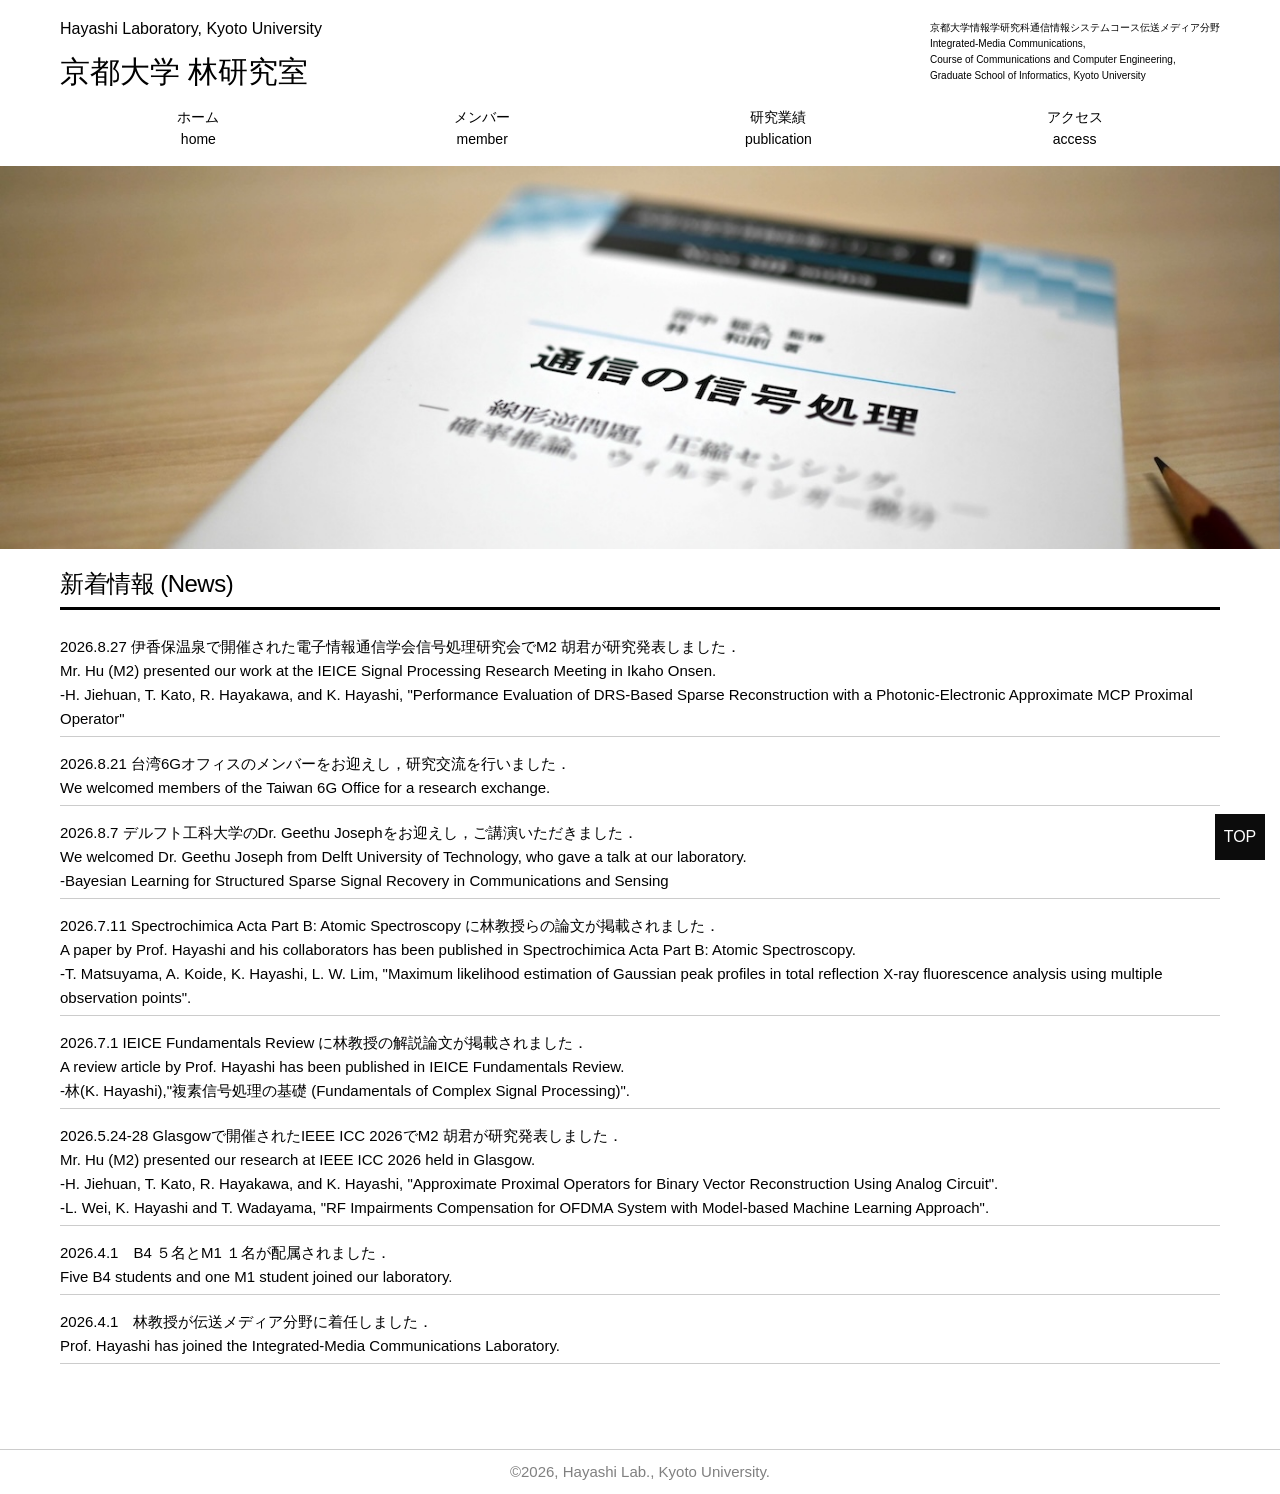
<file: index.html>
<!doctype html>
<html lang="ja">
  <head>
    <meta charset="UTF-8">
    <meta name="viewport" content="width=device-width, initial-scale=1">
    <title>林研究室</title>
    <link rel="canonical" href="https://popo-design.net/template/">
    <link rel="stylesheet" media="all" href="css/ress.min.css" />
    <link rel="stylesheet" media="all" href="css/style.css" />
    <script src="js/jquery-3.6.0.min.js"></script>
    <script src="js/style.js"></script>
    
	<!-- Favicon -->
    <link rel="icon" type="image/png" href="/img/favicon.png" />
	<link rel="apple-touch-icon" type="image/png" href="/img/favicon_180.png" />
  </head>
  <body>

    <header>    
      <div class="container">
	<div class="row">
	  <div class="col span-12">
	    <div class="head">
	                    <a href="index.html"><font size="3">Hayashi Laboratory, Kyoto University</font><BR>京都大学 林研究室</a>
	      <div class="telbox">京都大学情報学研究科通信情報システムコース伝送メディア分野<br>
		Integrated-Media Communications,<br>
		Course of Communications and Computer Engineering,<br>
		Graduate School of Informatics, Kyoto University</div>
	</div></div></div>
	<div class="row">
	  <div class="col span-12">
	    <nav>
              <div id="open"></div>
              <div id="close"></div>   
              <div id="navi">
		<ul>
		  <li><a href="index.html">ホーム<br>home</a></li>
		  <li><a href="member.html">メンバー<br>member</a></li>
		  <!--     <li><a href="research.html">研究テーマ</a></li> -->
		  <li><a href="publication.html">研究業績<br>publication</a></li>
		  <li><a href="access.html">アクセス<br>access</a></li>
		  <!--     <li><a href="student.html">学生の方へ</a></li> -->
		</ul>
              </div>
            </nav>
	  </div>
        </div>
      </div>
    </header>
    <div class="mainimg">
      <img src="img/mainimg.jpg" alt="メイン画像">
    </div>
    <main>
<div class="container">
<div class="row">
    <div class="col span-12">
    <div class="news">
      <h5>新着情報 (News)</h5>
		<ul>
			<li>2026.8.27 伊香保温泉で開催された電子情報通信学会信号処理研究会でM2 胡君が研究発表しました．<BR>
			Mr. Hu (M2) presented our work at the IEICE Signal Processing Research Meeting in Ikaho Onsen.<BR>
			-H. Jiehuan, T. Kato, R. Hayakawa, and K. Hayashi, "Performance Evaluation of DRS-Based Sparse Reconstruction with a Photonic-Electronic Approximate MCP Proximal Operator" 
			</li>
			<li>2026.8.21 台湾6Gオフィスのメンバーをお迎えし，研究交流を行いました．<BR>
			We welcomed members of the Taiwan 6G Office for a research exchange.<BR>
			<li>2026.8.7 デルフト工科大学のDr. Geethu Josephをお迎えし，ご講演いただきました．<BR>
			We welcomed Dr. Geethu Joseph from Delft University of Technology, who gave a talk at our laboratory.<BR>
			-Bayesian Learning for Structured Sparse Signal Recovery in Communications and Sensing</li>
			<li>2026.7.11 Spectrochimica Acta Part B: Atomic Spectroscopy に林教授らの論文が掲載されました．<BR>
			A paper by Prof. Hayashi and his collaborators has been published in Spectrochimica Acta Part B: Atomic Spectroscopy.<BR>
			-T. Matsuyama, A. Koide, K. Hayashi, L. W. Lim,<a href="https://authors.elsevier.com/c/1nP~X24~mQC4E4"> "Maximum likelihood estimation of Gaussian peak profiles in total reflection X-ray fluorescence analysis using multiple observation points"</a>.<br></li>
			<li>2026.7.1 IEICE Fundamentals Review に林教授の解説論文が掲載されました．<BR>
			A review article by Prof. Hayashi has been published in IEICE Fundamentals Review.<BR>
			-林(K. Hayashi),<a href="https://www.jstage.jst.go.jp/article/essfr/20/1/20_24/_article/-char/ja">"複素信号処理の基礎 (Fundamentals of Complex Signal Processing)"</a>.<br></li>
			<li>2026.5.24-28 Glasgowで開催されたIEEE ICC 2026でM2 胡君が研究発表しました．<BR>
			Mr. Hu (M2) presented our research at IEEE ICC 2026 held in Glasgow.<BR>
			-H. Jiehuan, T. Kato, R. Hayakawa, and K. Hayashi, "Approximate Proximal Operators for Binary Vector Reconstruction Using Analog Circuit".<BR>
			-L. Wei, K. Hayashi and T. Wadayama, "RF Impairments Compensation for OFDMA System with Model-based Machine Learning Approach".</li>
			<li>2026.4.1　B4 ５名とM1 １名が配属されました．<BR>
			  Five B4 students and one M1 student joined our laboratory.</li>
			<li>2026.4.1　林教授が伝送メディア分野に着任しました．<BR>
			  Prof. Hayashi has joined the Integrated-Media Communications Laboratory.</li>
		</ul>	
		</div>
    </div>
    </div>    
        </div>
    </main>
<!--
    <footer>
      <div class="container">
<div class="row">
  <div class="col span-4">

    <h5>フッター１</h5>
        <p>ここにSNSやテキストなどが入ります。SNSやテキストなどが入ります。</p>
    </div>
    <div class="col span-4">
        <h5>フッター２</h5>
        <p>ここにSNSやテキストなどが入ります。SNSやテキストなどが入ります。</p>
    </div>
    <div class="col span-4">
        <h5>フッター３</h5>
        <p>ここにSNSやテキストなどが入ります。SNSやテキストなどが入ります。</p>
    </div>
        </div>
</div>
    </footer>
-->
    <div class="copyright">
      <div class="container">
	<div class="row">
	  <div class="col">
	    ©2026, Hayashi Lab., Kyoto University.
	  </div>    
        </div>
      </div>
    </div>
<p id="pagetop"><a href="#">TOP</a></p>    
</body>
</html>
</file>
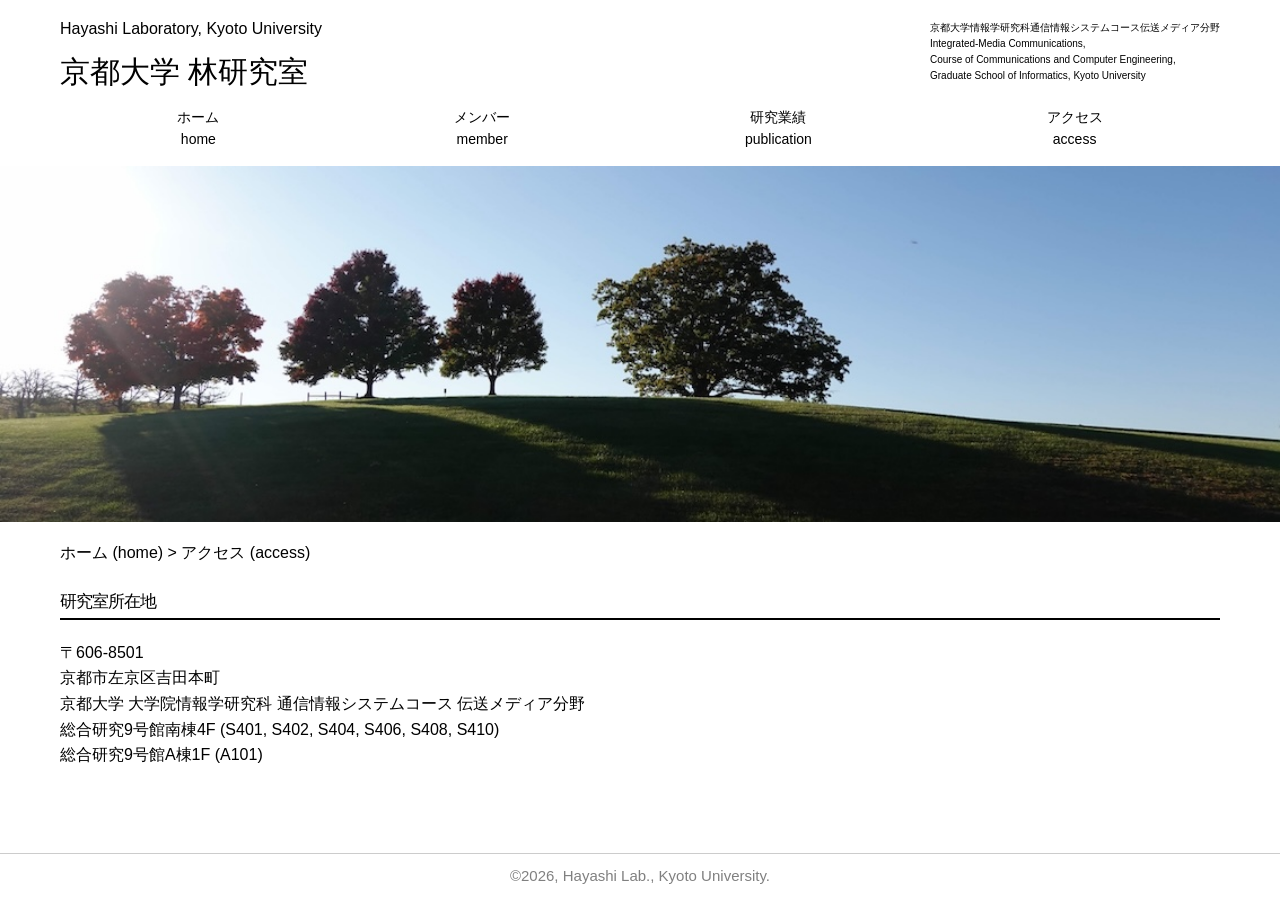
<file: access.html>
<!doctype html>
<html lang="ja">
<head>
<meta charset="UTF-8">
<meta name="viewport" content="width=device-width, initial-scale=1">
    <title>林研究室</title>
<link rel="stylesheet" media="all" href="css/ress.min.css" />
<link rel="stylesheet" media="all" href="css/style.css" />
<script src="js/jquery-3.6.0.min.js"></script>
<script src="js/style.js"></script>

<!-- Favicon -->
<link rel="icon" type="image/png" href="img/favicon.png">
    
</head>
<body>
<header>    
<div class="container">
<div class="row">
    <div class="col span-12">
    <div class="head">
	<a href="index.html"><font size="3">Hayashi Laboratory, Kyoto University</font><BR>京都大学 林研究室</a>
	      <div class="telbox">京都大学情報学研究科通信情報システムコース伝送メディア分野<br>
		Integrated-Media Communications,<br>
		Course of Communications and Computer Engineering,<br>
		Graduate School of Informatics, Kyoto University</div> 
        </div>
    </div></div>
<div class="row">
    <div class="col span-12">
        <nav>
            <div id="open"></div>
            <div id="close"></div>    
            <div id="navi">
              <ul>
		  <li><a href="index.html">ホーム<br>home</a></li>
		  <li><a href="member.html">メンバー<br>member</a></li>
		  <!--     <li><a href="research.html">研究テーマ</a></li> -->
		  <li><a href="publication.html">研究業績<br>publication</a></li>
		  <li><a href="access.html">アクセス<br>access</a></li>
		  <!--     <li><a href="student.html">学生の方へ</a></li> -->
            </ul>
                </div>
        </nav>
    </div>
        </div>
    </div>
    </header>
    <div class="mainimg">
              <img src="img/subimg2.jpg" alt="サブページ画像">
        </div>
    <main>
	<article>
<div class="container">
<div class="row">
    <div class="col span-12">
	<div class="breadcrumb">
		<ul>
		  <li><a href="index.html">ホーム (home)</a> > アクセス (access)</li>
		</ul>
		</div>
    
		<h3 class="underline">研究室所在地</h3>
	<p>〒606-8501 <BR>
	京都市左京区吉田本町<BR>
	  京都大学 大学院情報学研究科 通信情報システムコース 伝送メディア分野<BR>
	  総合研究9号館南棟4F (S401, S402, S404, S406, S408, S410)<BR>
	  総合研究9号館A棟1F (A101)</p>
</div>
<!--
    <div class="col span-4">
		<a href=""><img src="img/banner.png" alt="バナー画像"></a>
	    <a href=""><img src="img/banner.png" alt="バナー画像"></a>
	    <a href=""><img src="img/banner.png" alt="バナー画像"></a>
	</div>
-->
    </div>    
        </div>
	</article>
    </main>

   <div class="copyright">
      <div class="container">
	<div class="row">
	  <div class="col">
	    ©2026, Hayashi Lab., Kyoto University.
	  </div>    
        </div>
      </div>
    </div>
<p id="pagetop"><a href="#">TOP</a></p>    
</body>
</html>
</file>
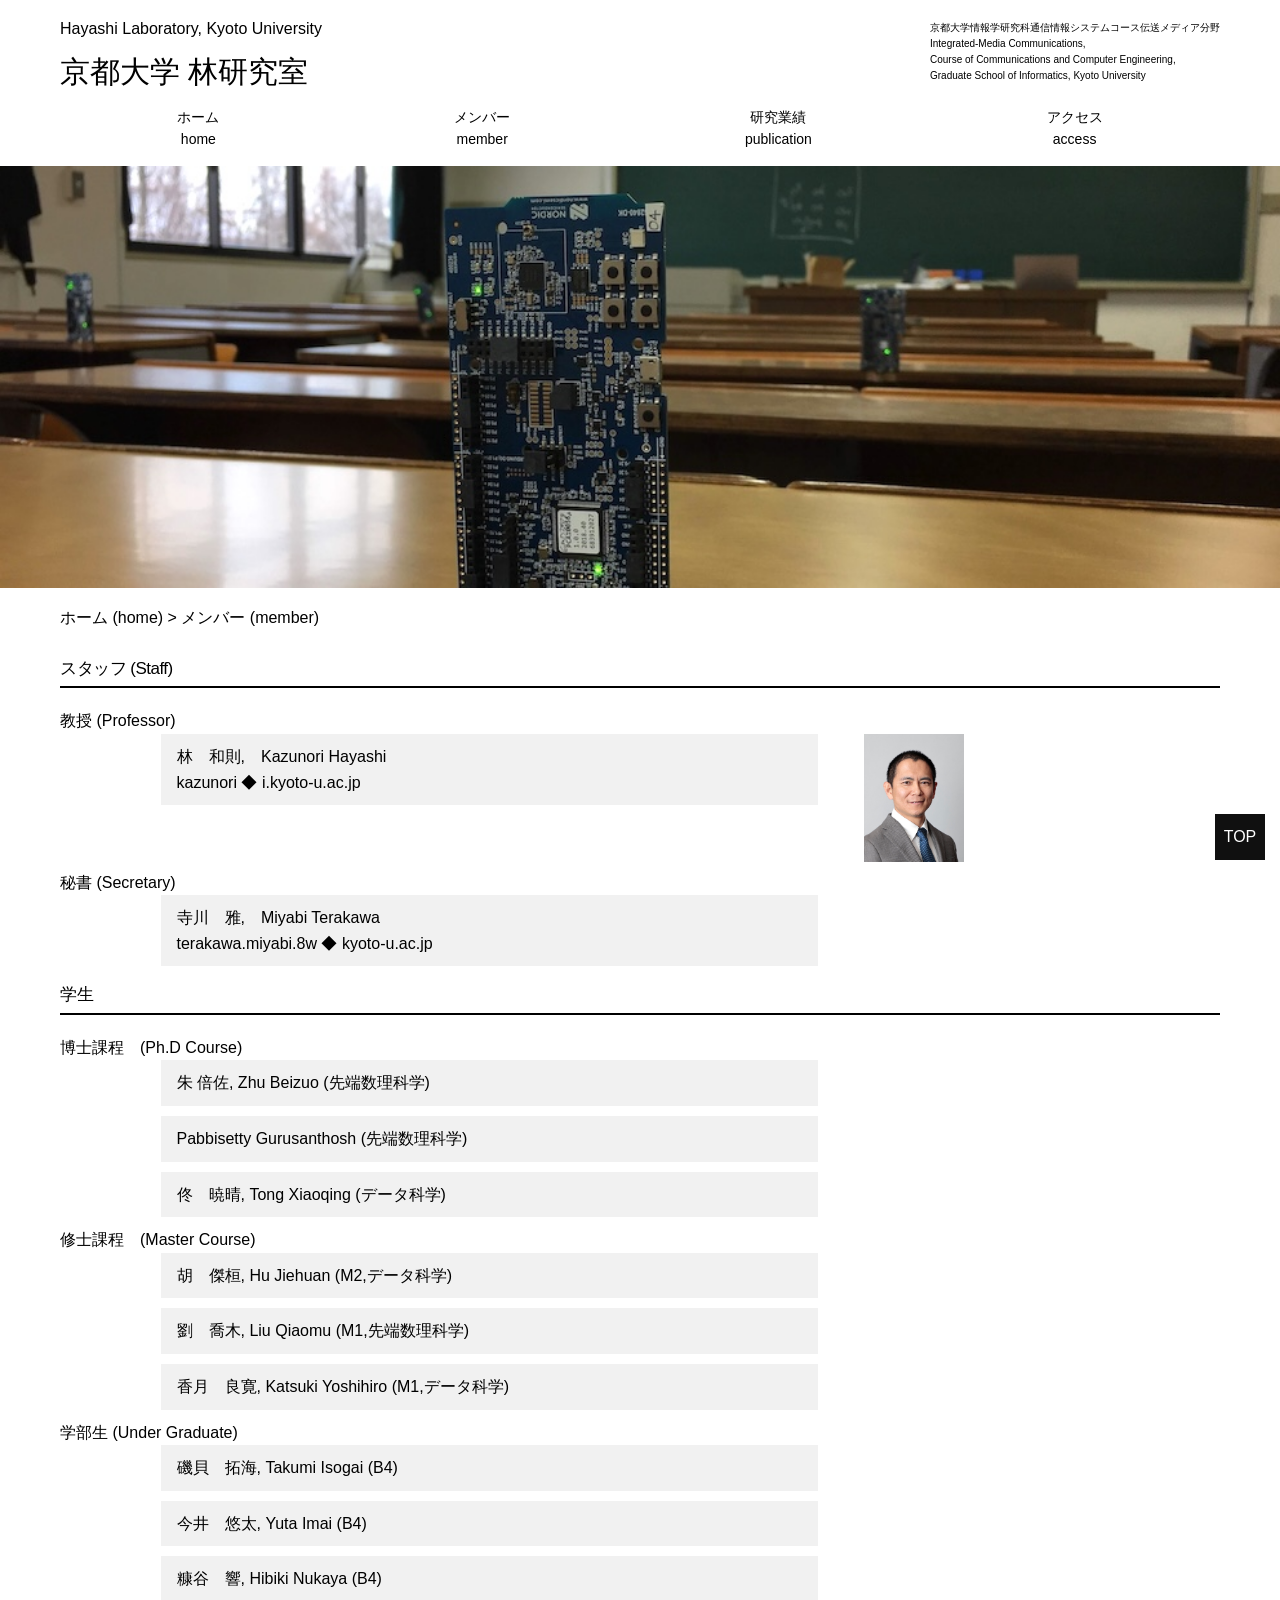
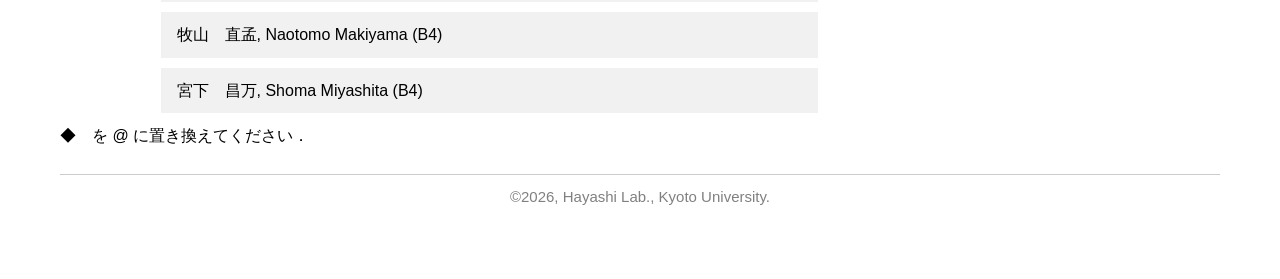
<file: member.html>
<!doctype html>
<html lang="ja">
  <head>
    <meta charset="UTF-8">
    <meta name="viewport" content="width=device-width, initial-scale=1">
    <title>林研究室</title>
    <link rel="stylesheet" media="all" href="css/ress.min.css" />
    <link rel="stylesheet" media="all" href="css/style.css" />
    <script src="js/jquery-3.6.0.min.js"></script>
    <script src="js/style.js"></script>
    <!-- Favicon -->
    <link rel="icon" type="image/png" href="img/favicon.png">
  </head>
  <body>

    <header>    
      <div class="container">
	<div class="row">
	  <div class="col span-12">
	    <div class="head">
              <a href="index.html"><font size="3">Hayashi Laboratory, Kyoto University</font><BR>京都大学 林研究室</a>
	      <div class="telbox">京都大学情報学研究科通信情報システムコース伝送メディア分野<br>
		Integrated-Media Communications,<br>
		Course of Communications and Computer Engineering,<br>
		Graduate School of Informatics, Kyoto University</div>       
	</div></div></div>
	<div class="row">
	  <div class="col span-12">
	    <nav>
	      <div id="open"></div>
	      <div id="close"></div>    
	      <div id="navi">
		<ul>
		  <li><a href="index.html">ホーム<br>home</a></li>
		  <li><a href="member.html">メンバー<br>member</a></li>
		  <!--     <li><a href="research.html">研究テーマ</a></li> -->
		  <li><a href="publication.html">研究業績<br>publication</a></li>
		  <li><a href="access.html">アクセス<br>access</a></li>
		  <!--     <li><a href="student.html">学生の方へ</a></li> -->
		</ul>
              </div>
            </nav>
	  </div>
	</div>
      </div>
    </header>
    <div class="mainimg">
      <img src="img/subimg.jpg" alt="サブページ画像">
    </div>
    <main>
      <article>
	<div class="container">
	  <div class="row">
	    <div class="col span-12">
	      <div class="breadcrumb">
		<ul>
		  <li><a href="index.html">ホーム (home)</a> > メンバー (member)</li>
		</ul>
	      </div>	      
		<h5 class="underline"><b>スタッフ (Staff)</b></h5>
		教授 (Professor)
		<div class="row">
		<div class="col span-1"></div>
		<div class="col span-7">	
		<div style="background-color: #F1F1F1; padding:1rem 0; margin-bottom: 1em;" class="col span-12"><a href=https://kazunorihayashi.github.io>　林　和則,　Kazunori Hayashi<BR>　kazunori ◆ i.kyoto-u.ac.jp</a></div>	
		</div>
		<div class="col span-2">	
		<img src="img/hayashi.jpg" width="100">
		</div>	
		</div>
		秘書 (Secretary)
		<div class="row">
		<div class="col span-1"></div>
		<div style="background-color: #F1F1F1; padding:1rem 0; margin-bottom: 1em;" class="col span-7">　寺川　雅,　Miyabi Terakawa<BR>　terakawa.miyabi.8w ◆ kyoto-u.ac.jp</div>	
		</div>	
		<h5 class="underline">学生</h5>
		博士課程　(Ph.D Course)
		<div class="row">
		<div class="col span-1"></div>
		<div style="background-color: #F1F1F1; padding:1rem 0;  margin-bottom: 1rem;" class="col span-7">　朱 倍佐, Zhu Beizuo (先端数理科学)</div>
		</div>
		<div class="row">
		<div class="col span-1"></div>
		<div style="background-color: #F1F1F1; padding:1rem 0;  margin-bottom: 1rem;" class="col span-7">　Pabbisetty Gurusanthosh (先端数理科学)</div>
		</div>
		<div class="row">
		<div class="col span-1"></div>
		<div style="background-color: #F1F1F1; padding:1rem 0;  margin-bottom: 1rem;" class="col span-7">　佟　暁晴, Tong Xiaoqing (データ科学)</div>	
     	 </div>
		修士課程　(Master Course)	
		<div class="row">
		<div class="col span-1"></div>
		<!-- <div style="background-color: #F1F1F1; padding:1rem 0;  margin-bottom: 1rem;"  class="col span-3">　修士課程<br>　Master Course</div>-->
		<div style="background-color: #F1F1F1; padding:1rem 0;  margin-bottom: 1rem;" class="col span-7">　胡　傑桓, Hu Jiehuan (M2,データ科学)</div>	      </div>
		<div class="row">
		<div class="col span-1"></div>
		<div style="background-color: #F1F1F1; padding:1rem 0;  margin-bottom: 1rem;" class="col span-7">　劉　喬木, Liu Qiaomu (M1,先端数理科学)</div>
	    </div>
		<div class="row">
		<div class="col span-1"></div>
		<div style="background-color: #F1F1F1; padding:1rem 0;  margin-bottom: 1rem;" class="col span-7">　香月　良寛, Katsuki Yoshihiro (M1,データ科学)</div>
	    </div>
		学部生 (Under Graduate)
		<div class="row">
		<div class="col span-1"></div>
		<div style="background-color: #F1F1F1; padding:1rem 0;  margin-bottom: 1rem;" class="col span-7">　磯貝　拓海, Takumi Isogai (B4)</div>
	   </div>
		<div class="row">
		<div class="col span-1"></div>
		<div style="background-color: #F1F1F1; padding:1rem 0;  margin-bottom: 1rem;" class="col span-7">　今井　悠太, Yuta Imai (B4)</div>
	    </div>
		<div class="row">
		<div class="col span-1"></div>
		<div style="background-color: #F1F1F1; padding:1rem 0;  margin-bottom: 1rem;" class="col span-7">　糠谷　響, Hibiki Nukaya (B4)</div>
	    </div>
		<div class="row">
		<div class="col span-1"></div>
		<div style="background-color: #F1F1F1; padding:1rem 0;  margin-bottom: 1rem;" class="col span-7">　牧山　直孟, Naotomo Makiyama (B4)</div>
	    </div>
		<div class="row">
		<div class="col span-1"></div>
		<div style="background-color: #F1F1F1; padding:1rem 0;  margin-bottom: 1rem;" class="col span-7">　宮下　昌万, Shoma Miyashita (B4)</div>
	    </div>
		<p> ◆　を @ に置き換えてください． </p>
			<!--
		  <h2 class="underline">ボタン</h2>
              <p><a href="" class="button">ボタン</a><a href="" class="button">ボタン</a><a href="" class="button">ボタン</a><a href="" class="button">ボタン</a><a href="" class="button">ボタン</a><a href="" class="button">ボタン</a><a href="" class="button">ボタン</a><a href="" class="button">ボタン</a><a href="" class="button">ボタン</a><a href="" class="button">ボタン</a></p>
	      -->
	      <!--	    
			    <h2 class="underline">フォーム</h2>
			    <form action="" method="post">
			      <p>
				<label for="name">お名前</label>
				<input class="full-width" type="text" id="name" name="name">
			      </p>
			      <p>
				<label for="email">メールアドレス</label>
				<input class="full-width" type="email" id="email" name="email">
			      </p>
			      <p>
				<label for="message">お問い合わせ内容</label>
				<textarea class="full-width" id="textarea" name="textarea"></textarea>
			      </p>
			      <p>
				<input class="button" type="submit" value="送信">
			      </p>
			    </form>
			    -->		
			    <!--
				<h2 class="underline">リスト</h2>
				<ul>
				  <li>リストスタイル</li>
				  <li>リストスタイル</li>
				  <li>リストスタイル</li>
				</ul>
				<ol>
				  <li>番号付きのリスト</li>
				  <li>番号付きのリスト</li>
				  <li>番号付きのリスト</li>
				</ol>
				-->
				<!--		
						<h2 class="underline">テーブル</h2>
						<table class="full-width">
						  <thead>
						    <tr>
						      <th>タイトル</th>
						      <th>タイトル</th>
						      <th>タイトル</th>
						    </tr>
						  </thead>
						  <tbody>
						    <tr>
						      <td>文章</td>
						      <td>文章</td>
						      <td>文章</td>
						    </tr>
						    <tr>
						      <td>文章</td>
						      <td>文章</td>
						      <td>文章</td>
						    </tr>
						    <tr>
						      <td>文章</td>
						      <td>文章</td>
						      <td>文章</td>
						    </tr>
						  </tbody>    
						</table>
						-->
						<!--		
								<h2 class="underline">コード</h2>
								<pre><code>.test-class {
								    background-color: F1F1F1;
								    font-size: 16px;}</code></pre>
								-->
								<!--	
									</div>
	    <div class="col span-4">
	      <a href=""><img src="img/banner.png" alt="バナー画像"></a>
	      <a href=""><img src="img/banner.png" alt="バナー画像"></a>
	      <a href=""><img src="img/banner.png" alt="バナー画像"></a>
	    </div>
	  </div>    
	</div>
      </article>
    </main>
    -->
    <!--
	<footer>
	  <div class="container">
	    <div class="row">
	      <div class="col span-4">
		<h5>フッター１</h5>
		<p>ここにSNSやテキストなどが入ります。SNSやテキストなどが入ります。</p>
	      </div>
	      <div class="col span-4">
		<h5>フッター２</h5>
		<p>ここにSNSやテキストなどが入ります。SNSやテキストなどが入ります。</p>
	      </div>
	      <div class="col span-4">
		<h5>フッター３</h5>
		<p>ここにSNSやテキストなどが入ります。SNSやテキストなどが入ります。</p>
	      </div>
            </div>
	  </div>
	</footer>
	-->
    <div class="copyright">
      <div class="container">
	<div class="row">
	  <div class="col">
	    ©2026, Hayashi Lab., Kyoto University.
	  </div>    
        </div>
      </div>
    </div>
    <p id="pagetop"><a href="#">TOP</a></p>    
  </body>
</html>
</file>
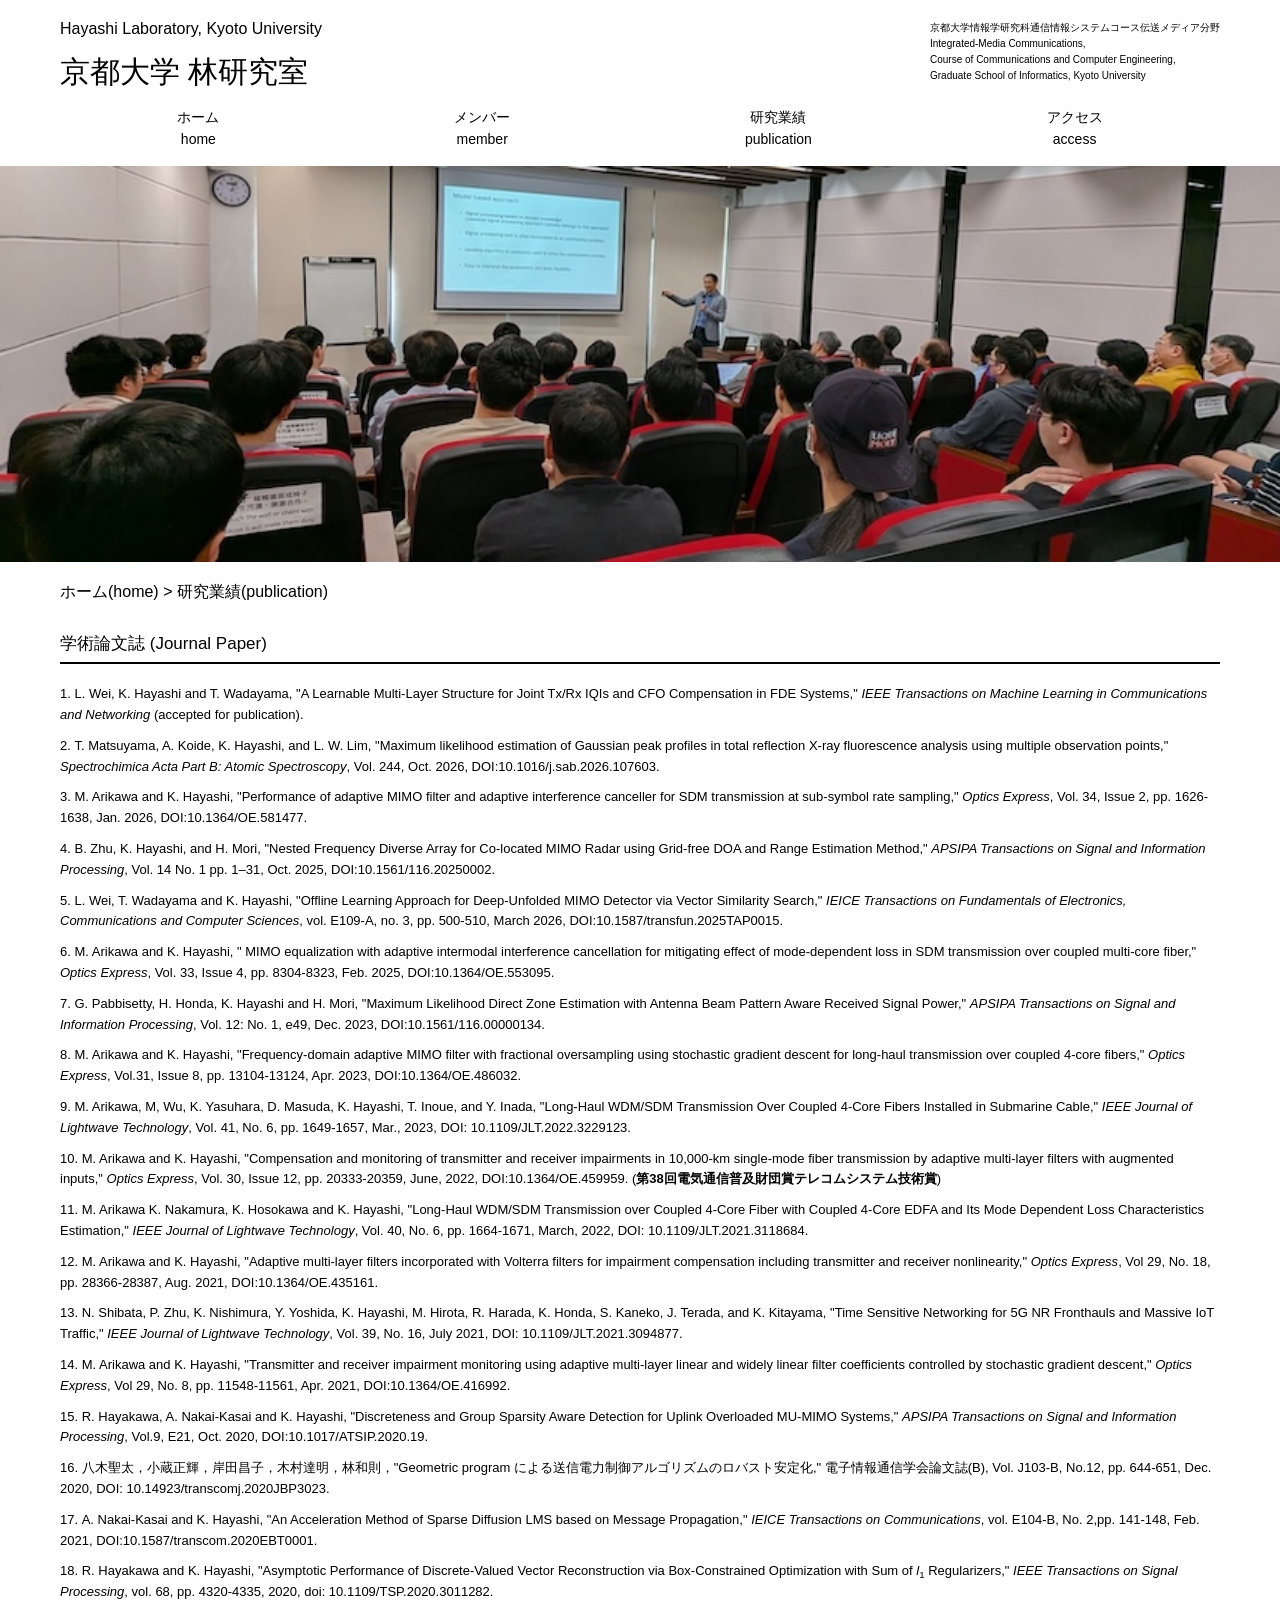
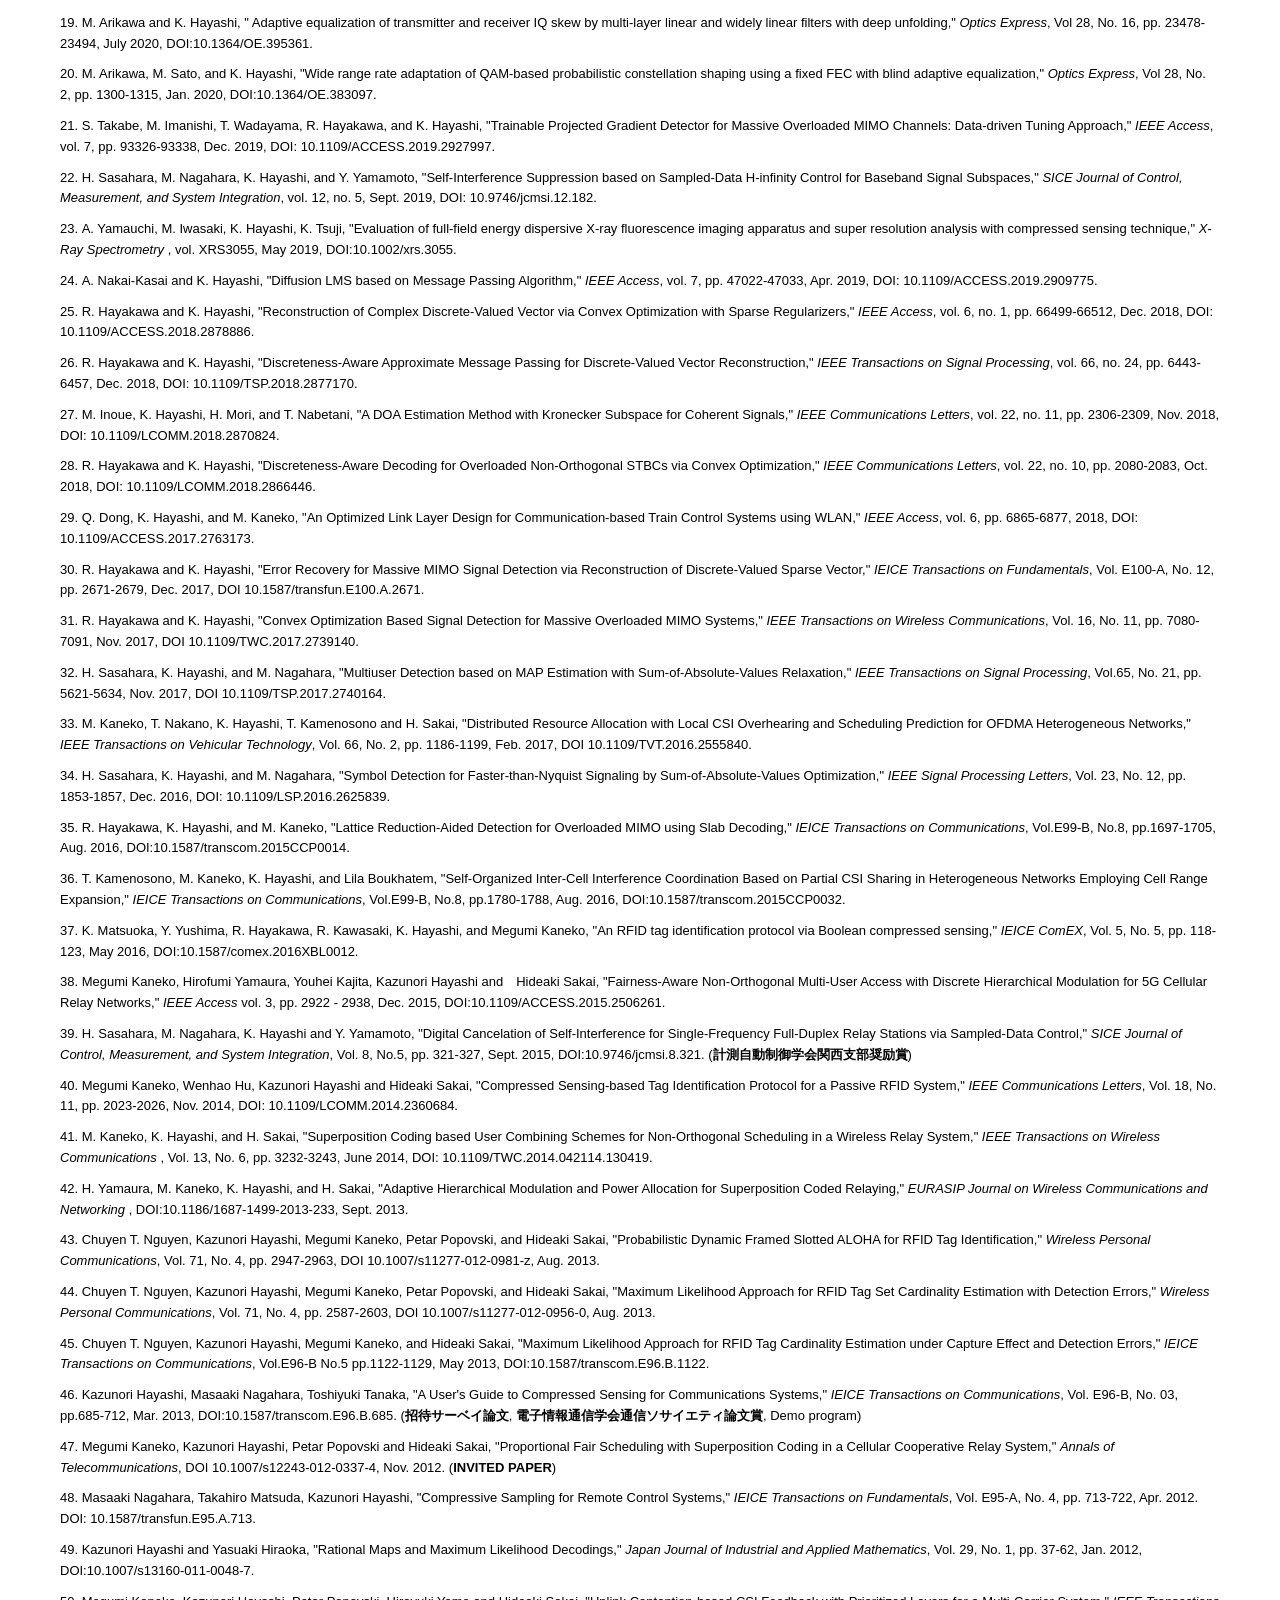
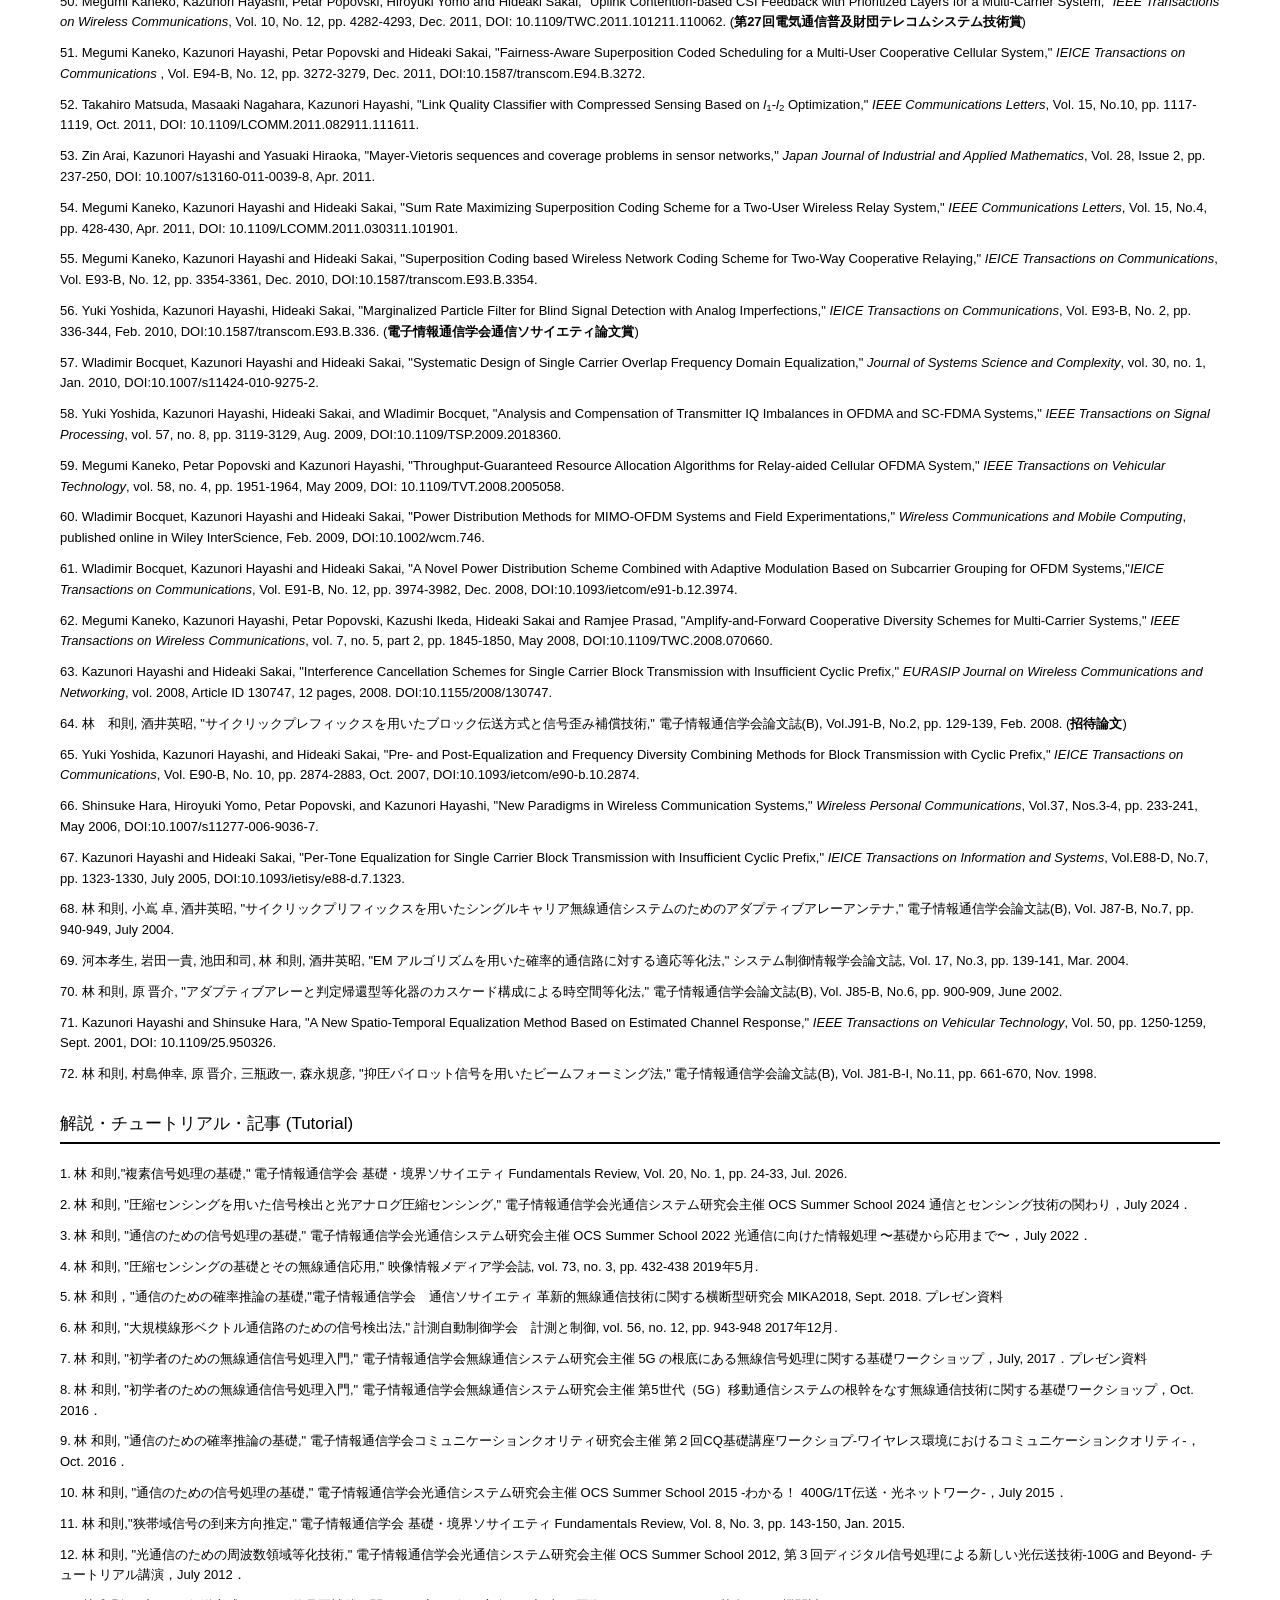
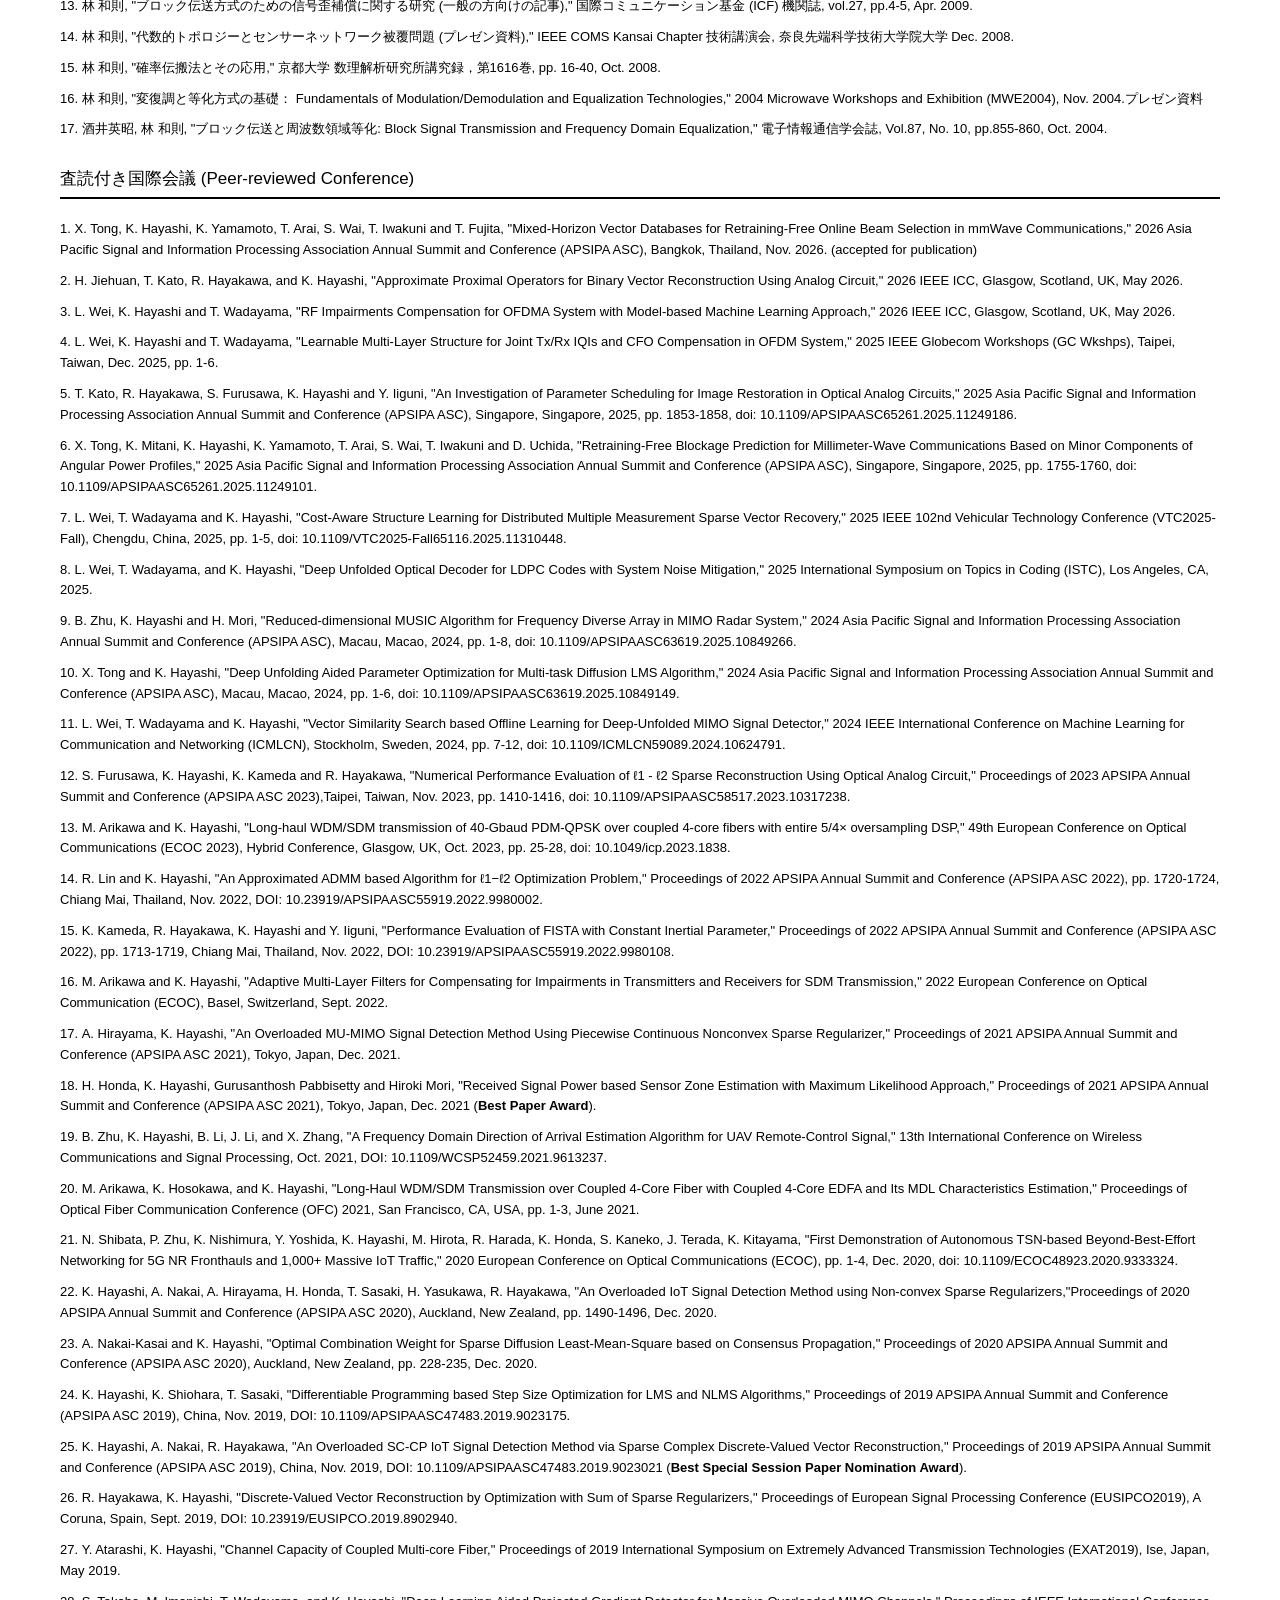
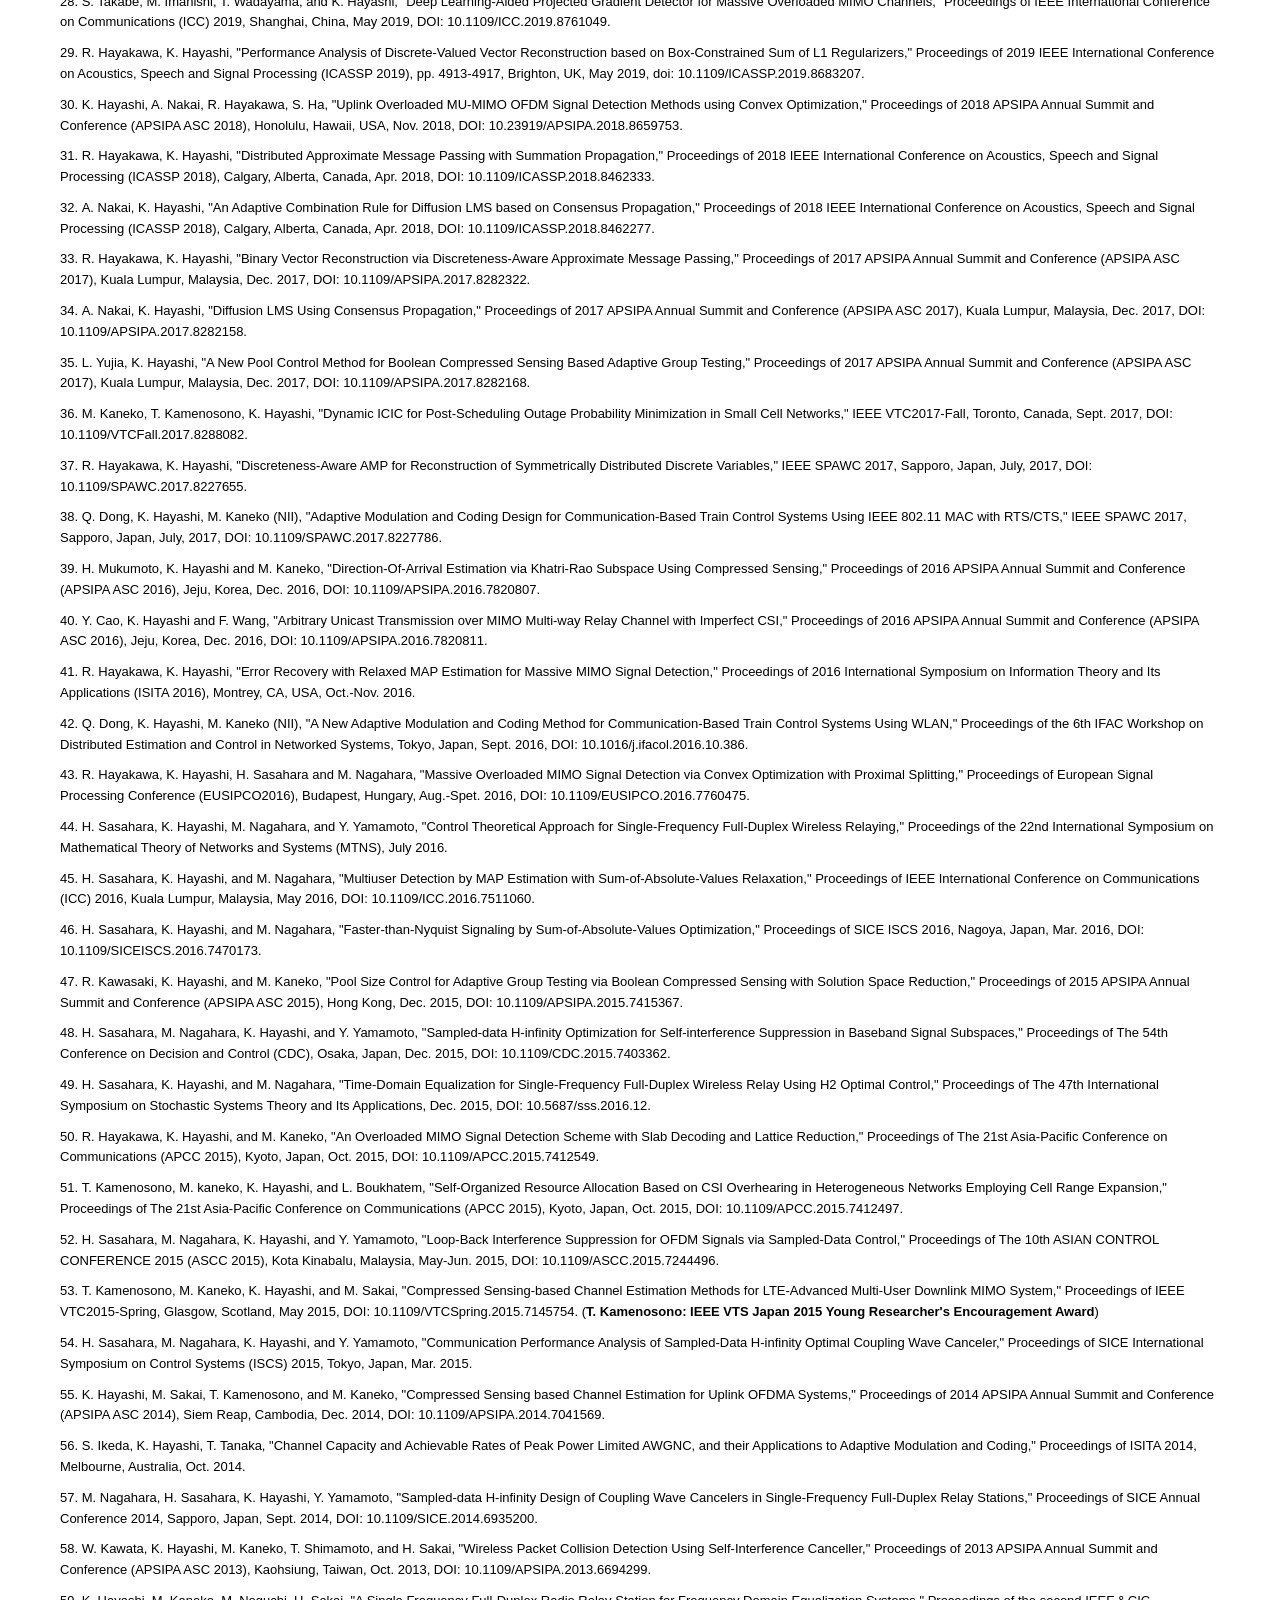
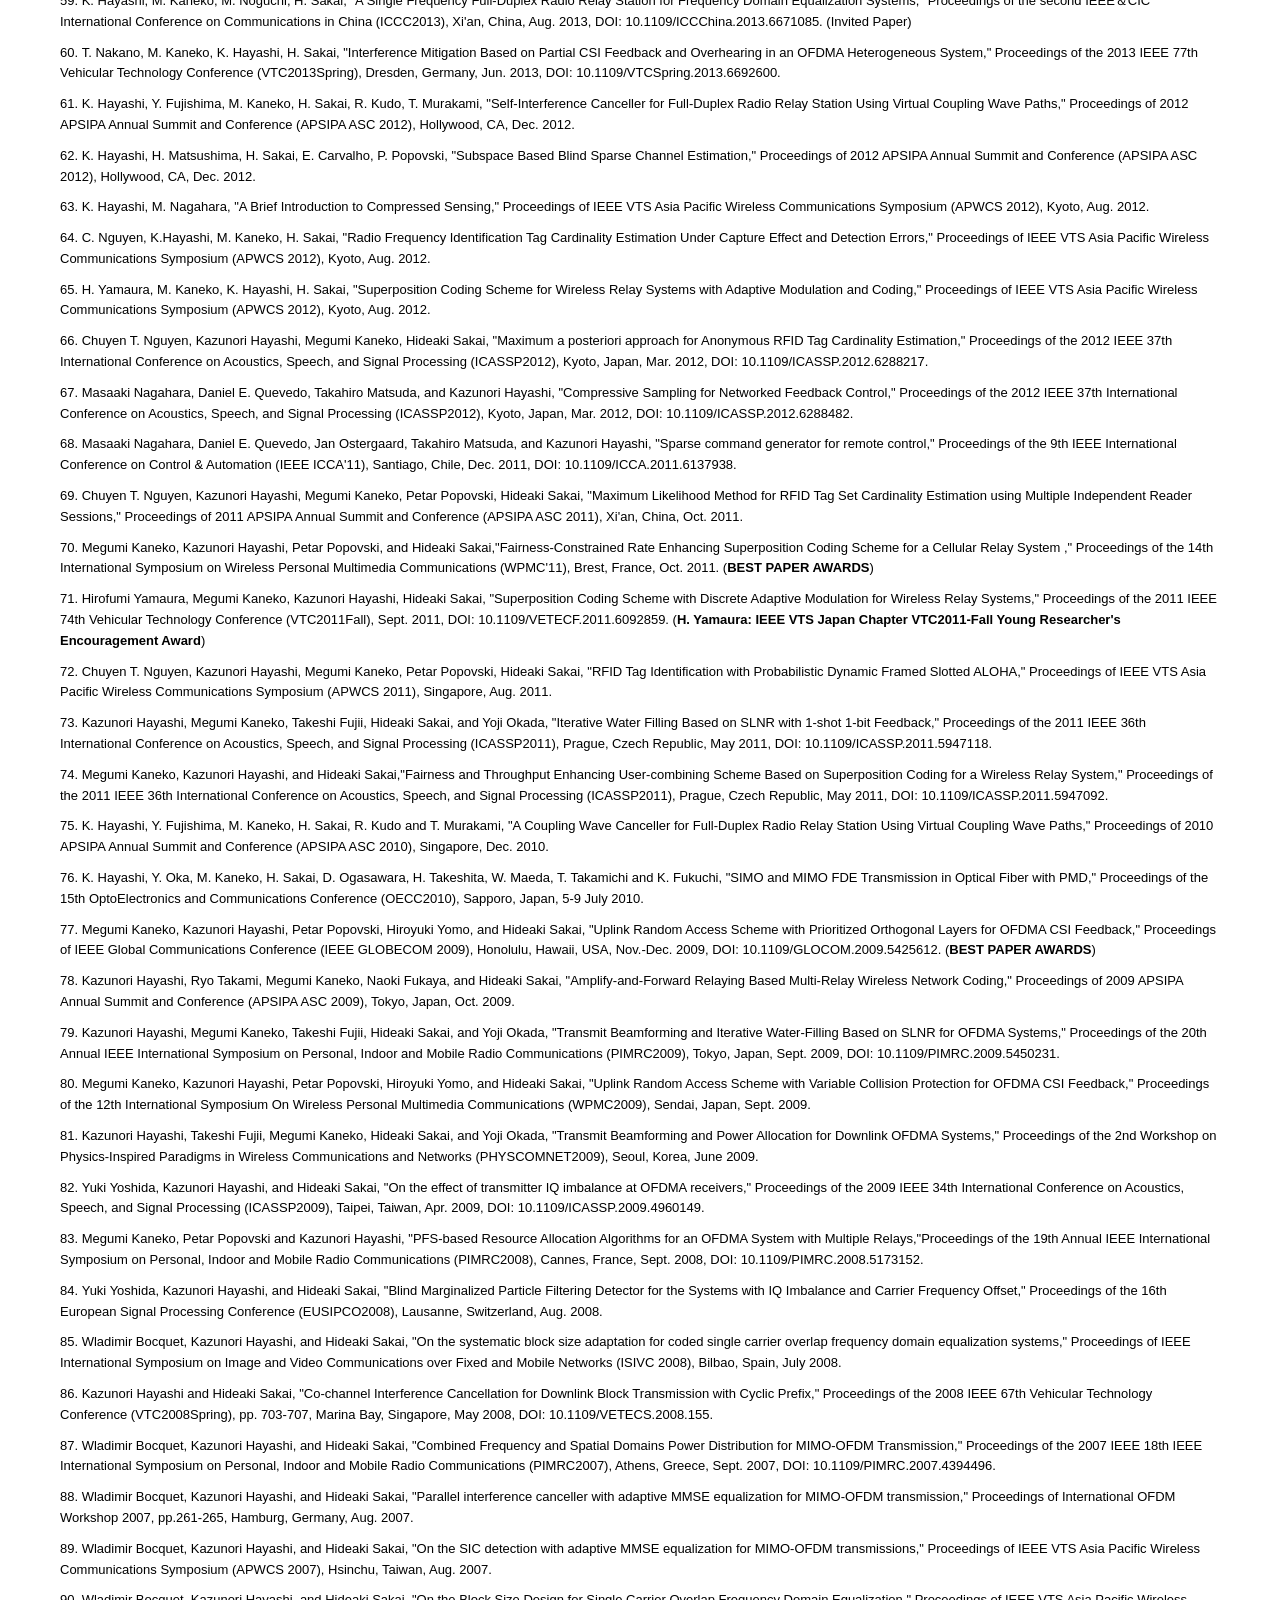
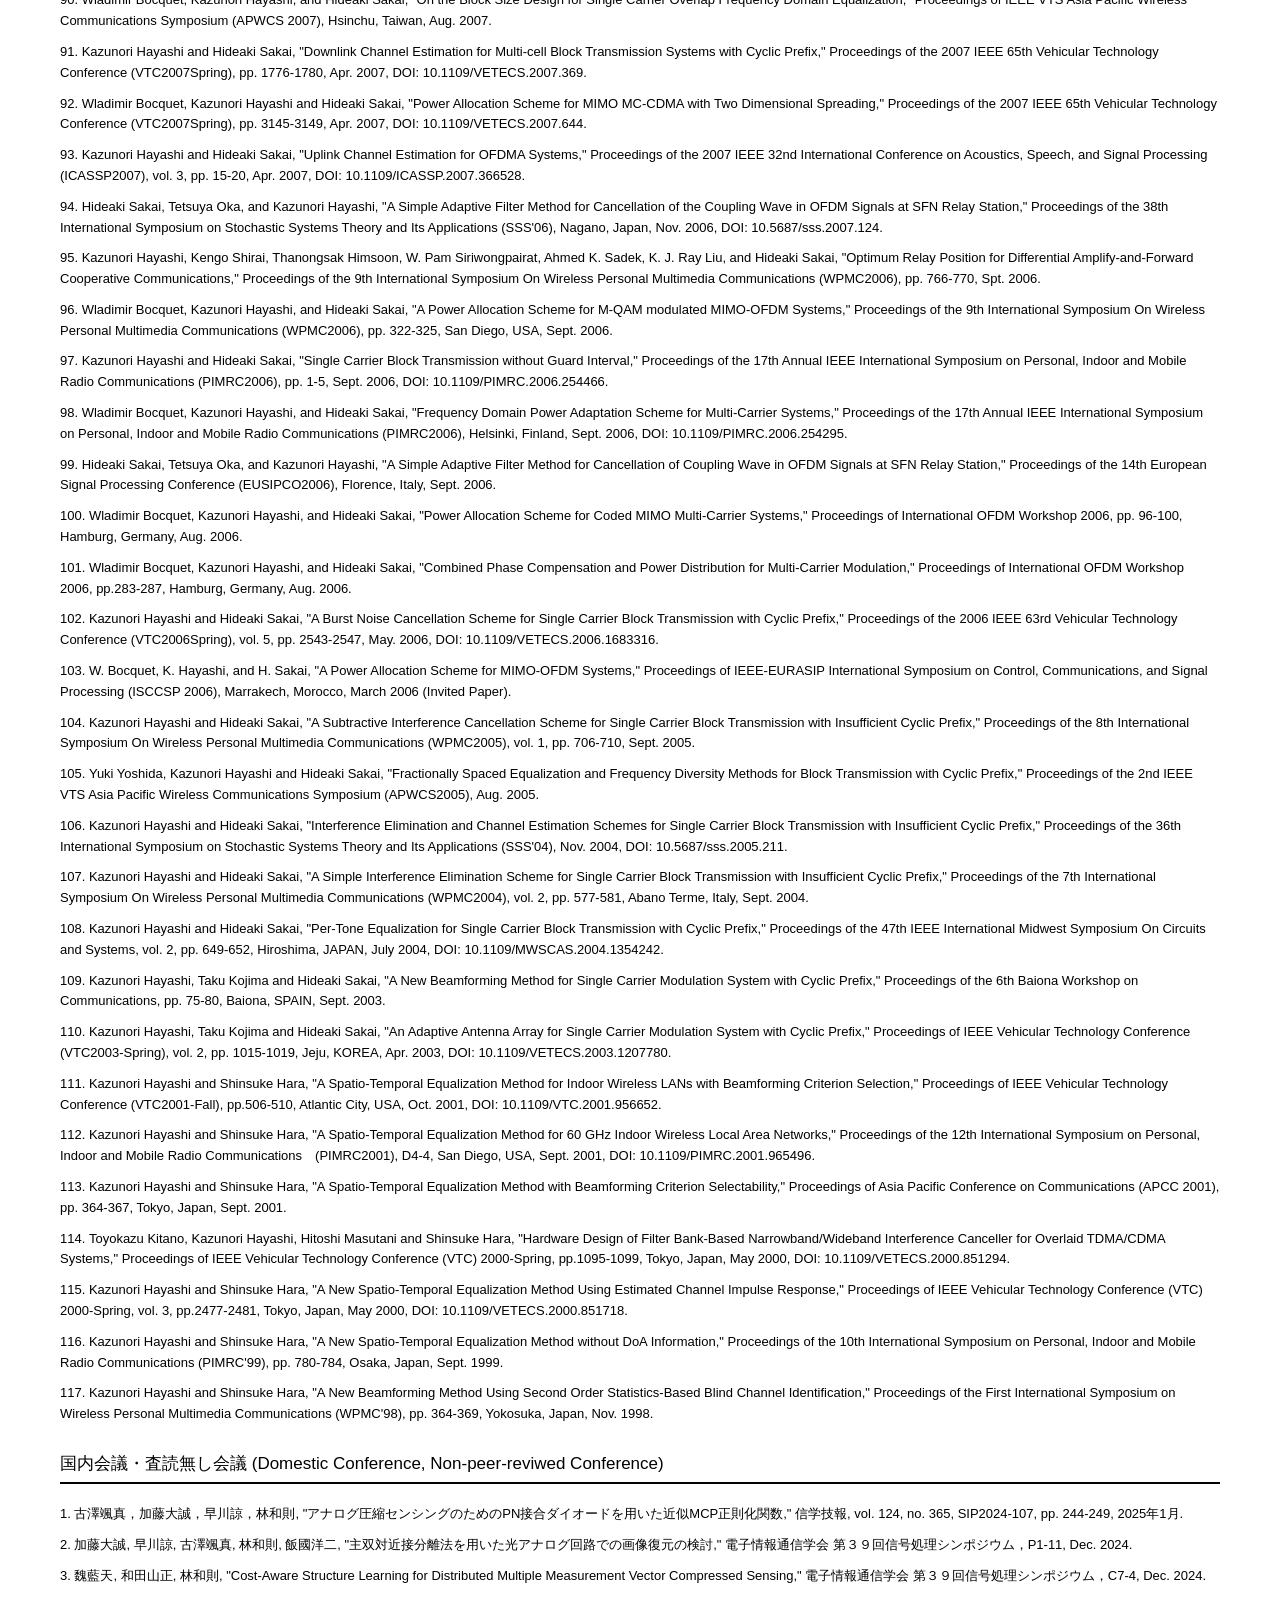
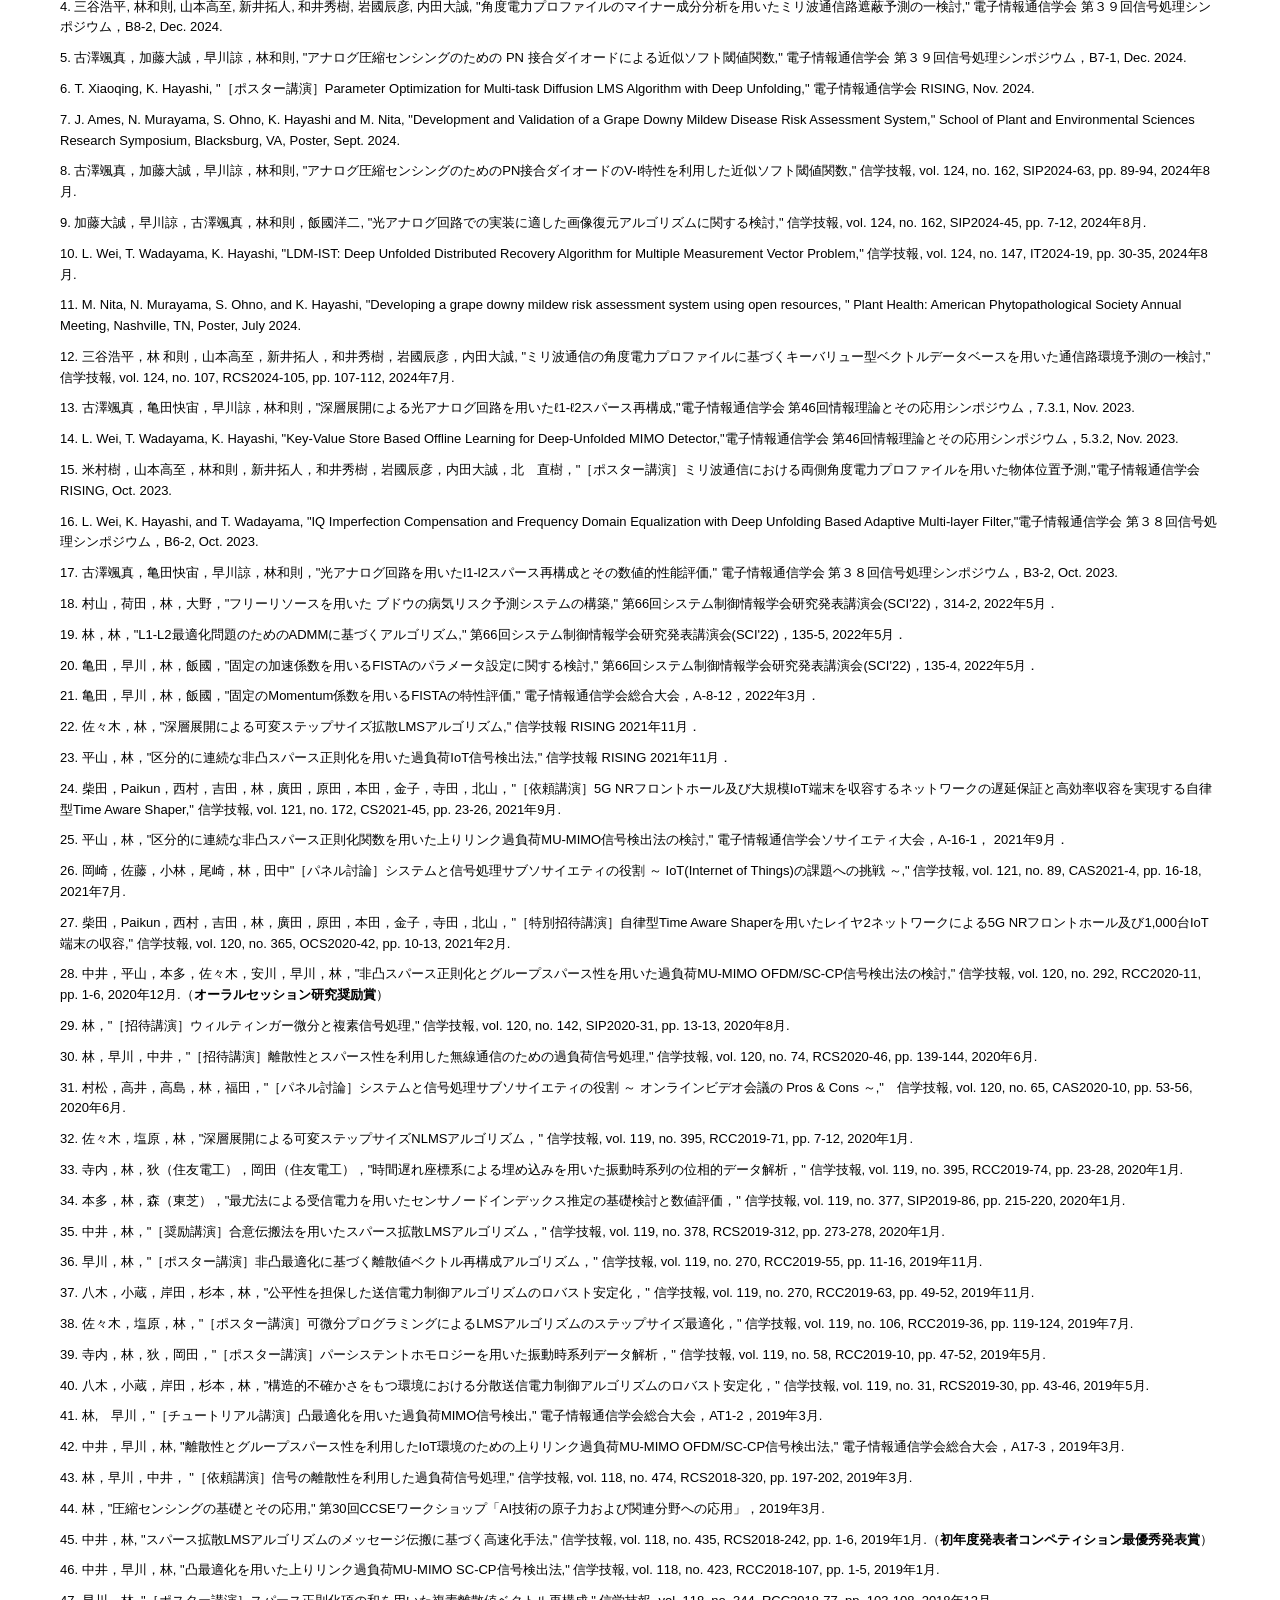
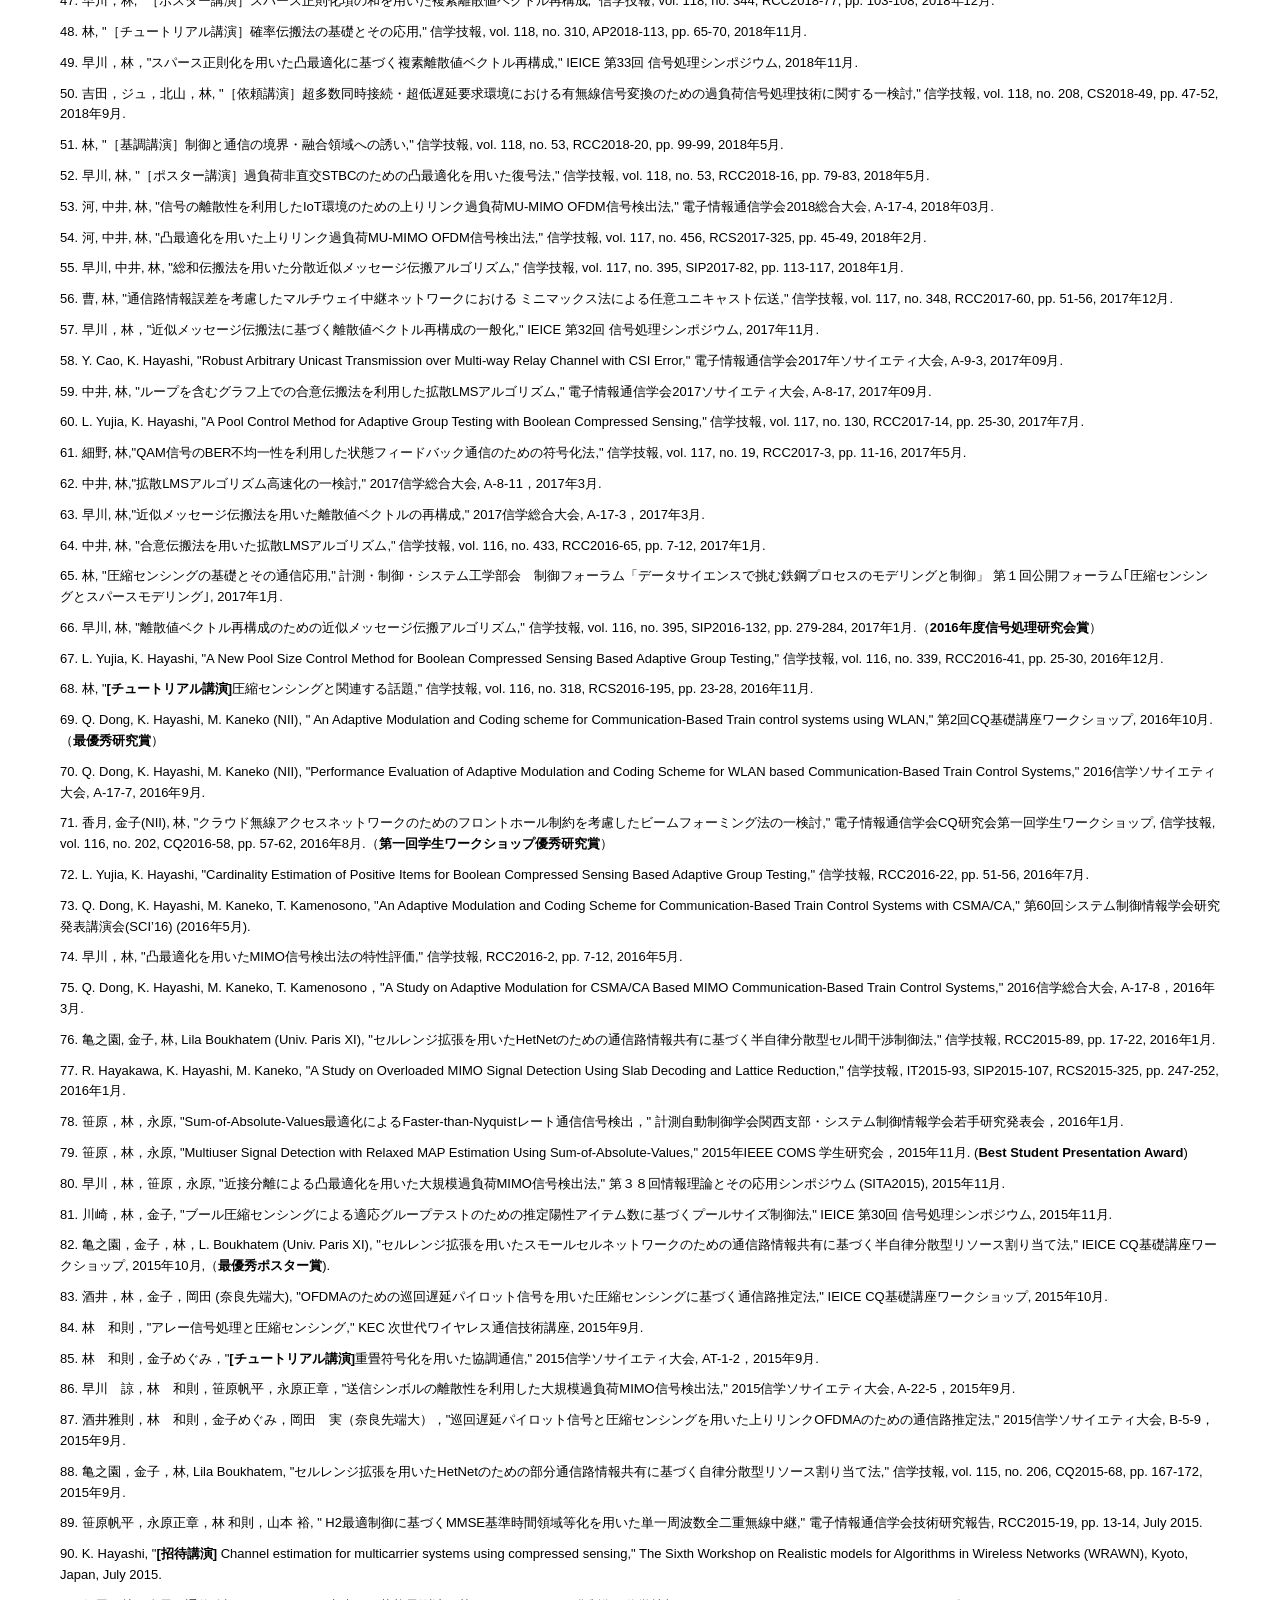
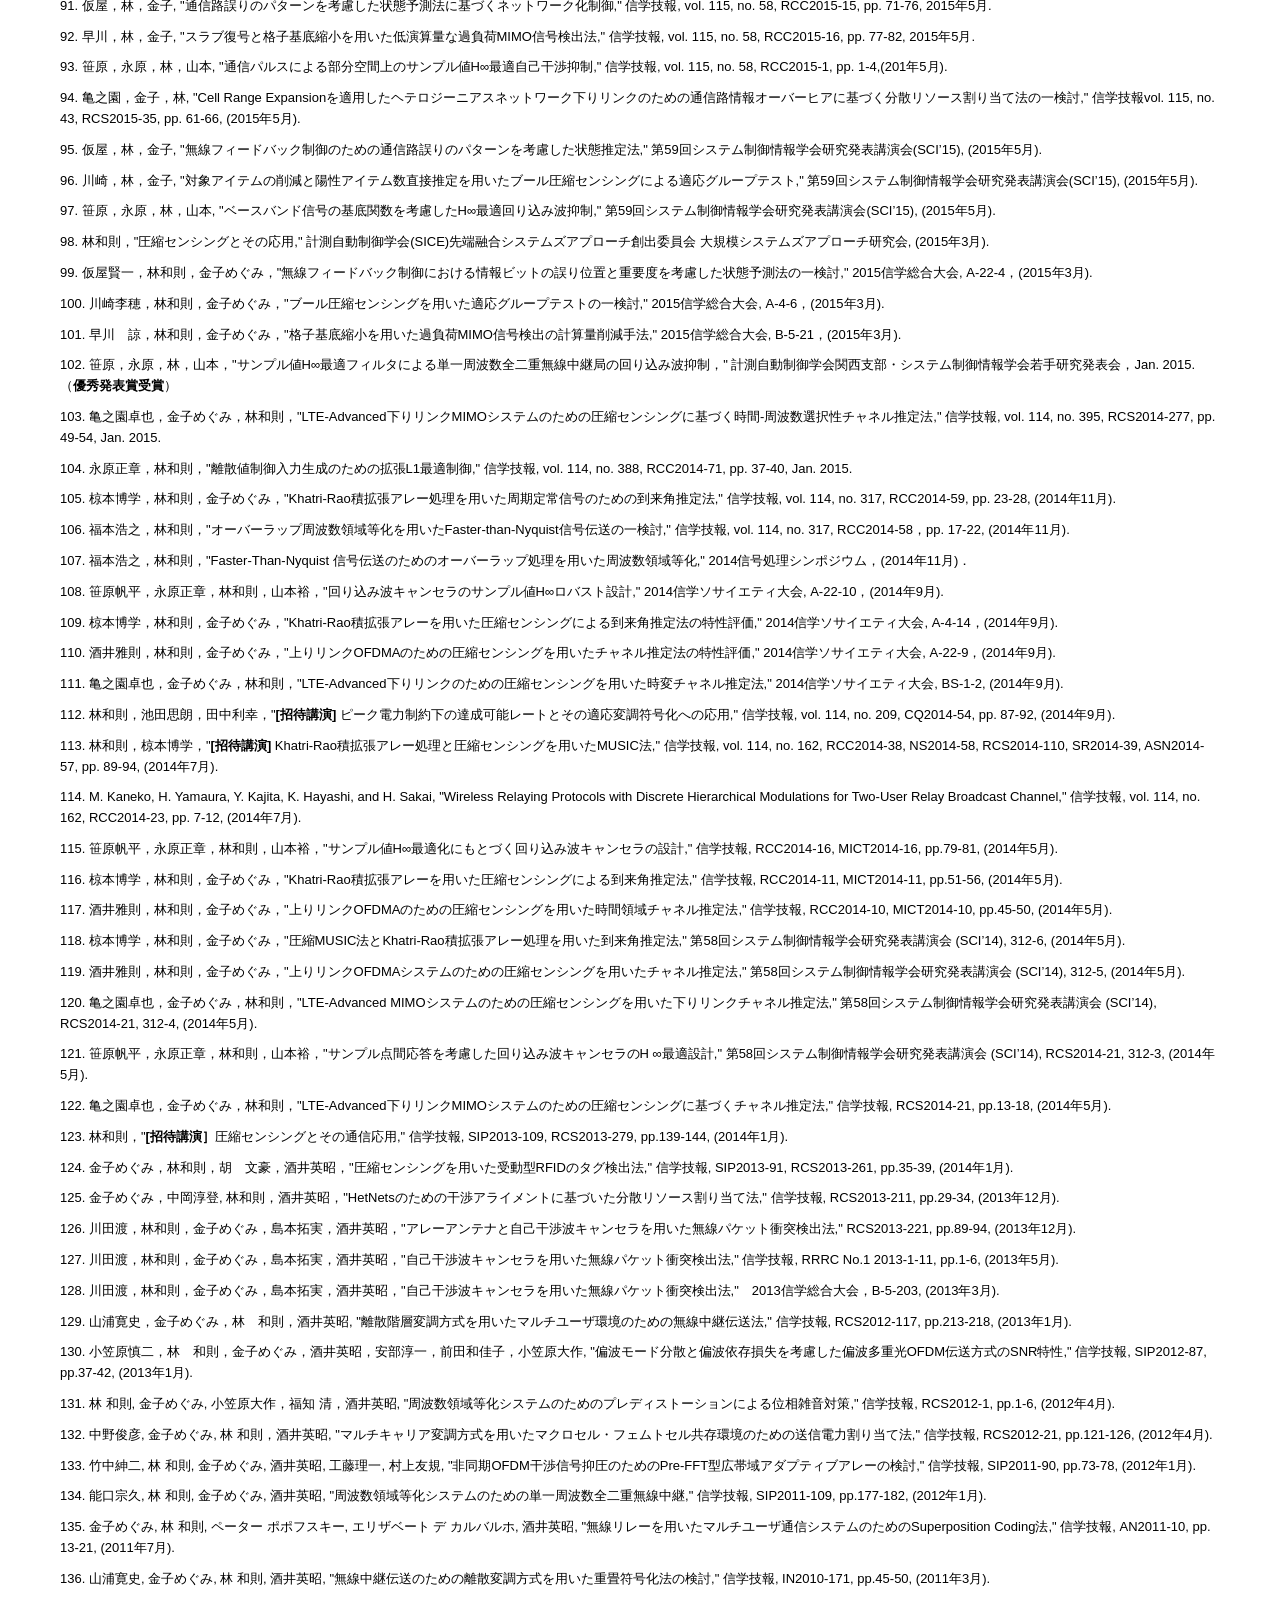
<file: publication.html>
<!doctype html>
<html lang="ja">
<head>
<meta charset="UTF-8">
<meta name="viewport" content="width=device-width, initial-scale=1">
    <title>林研究室</title>
<link rel="stylesheet" media="all" href="css/ress.min.css" />
<link rel="stylesheet" media="all" href="css/style.css" />
<script src="js/jquery-3.6.0.min.js"></script>
<script src="js/style.js"></script>

<!-- Favicon -->
<link rel="icon" type="image/png" href="img/favicon.png">

</head>
<body>
<header>    
<div class="container">
<div class="row">
    <div class="col span-12">
      <div class="head">
	<a href="index.html"><font size="3">Hayashi Laboratory, Kyoto University</font><BR>京都大学 林研究室</a>
	      <div class="telbox">京都大学情報学研究科通信情報システムコース伝送メディア分野<br>
		Integrated-Media Communications,<br>
		Course of Communications and Computer Engineering,<br>
		Graduate School of Informatics, Kyoto University</div>       
        </div>
    </div></div>
<div class="row">
    <div class="col span-12">
        <nav>
            <div id="open"></div>
            <div id="close"></div>    
            <div id="navi">
              <ul>
		  <li><a href="index.html">ホーム<br>home</a></li>
		  <li><a href="member.html">メンバー<br>member</a></li>
		  <!--     <li><a href="research.html">研究テーマ</a></li> -->
		  <li><a href="publication.html">研究業績<br>publication</a></li>
		  <li><a href="access.html">アクセス<br>access</a></li>
		  <!--     <li><a href="student.html">学生の方へ</a></li> -->
            </ul>
                </div>
        </nav>
    </div>
        </div>
    </div>
    </header>
    <div class="mainimg">
              <img src="img/subimg3.jpg" alt="サブページ画像">
        </div>
    <main>
	<article>
<div class="container">
<div class="row">
    <div class="col span-12">
      <div class="breadcrumb">
	<ul>
	  <li><a href="index.html">ホーム(home)</a> > 研究業績(publication)</li>
	</ul>
      </div>
<!--    
	<h3 class="underline">見出し</h3>
<p>タイトルなどの見出しに使用します。h1からh6までの大きさがあります。</p>
        <h1>h1　見出し</h1>
        <h2>h2　見出し</h2>
        <h3>h3　見出し</h3>
        <h4>h4　見出し</h4>
        <h5>h5　見出し</h5>
        <h6>h6　見出し</h6>
-->
<!--
        <h2 class="underline">カラム</h2>
		<p>シンプルなカラムのみ制作しています。横幅が12の数字になるように、レイアウトを組みます。</p>
<div class="row">
	<div style="background-color: #F1F1F1; padding:1rem 0; margin-bottom: 1em;" class="col span-1">カラム1</div>
	<div style="background-color: #F1F1F1; padding:1rem 0; margin-bottom: 1em;" class="col span-11">カラム11</div>
	</div>
<div class="row">
	<div style="background-color: #F1F1F1; padding:1rem 0; margin-bottom: 1em;"  class="col span-2">カラム2</div>
	<div style="background-color: #F1F1F1; padding:1rem 0; margin-bottom: 1em;" class="col span-10">カラム10</div>
	</div>	
<div class="row">
	<div style="background-color: #F1F1F1; padding:1rem 0;  margin-bottom: 1rem;"  class="col span-3">カラム3</div>
	<div style="background-color: #F1F1F1; padding:1rem 0;  margin-bottom: 1rem;" class="col span-9">カラム9</div>
	</div>
<div class="row">
	<div style="background-color: #F1F1F1; padding:1rem 0;  margin-bottom: 1rem;"  class="col span-4">カラム4</div>
	<div style="background-color: #F1F1F1; padding:1rem 0;  margin-bottom: 1rem;" class="col span-8">カラム8</div>
	</div>
<div class="row">
	<div style="background-color: #F1F1F1; padding:1rem 0;  margin-bottom: 1rem;"  class="col span-5">カラム5</div>
	<div style="background-color: #F1F1F1; padding:1rem 0;  margin-bottom: 1rem;" class="col span-7">カラム7</div>
	</div>
<div class="row">
	<div style="background-color: #F1F1F1; padding:1rem 0;  margin-bottom: 1rem;"  class="col span-6">カラム6</div>
	<div style="background-color: #F1F1F1; padding:1rem 0;  margin-bottom: 1rem;" class="col span-6">カラム6</div>
	</div>
<div class="row">
	<div style="background-color: #F1F1F1; padding:1rem 0;  margin-bottom: 1rem;"  class="col span-7">カラム7</div>
	<div style="background-color: #F1F1F1; padding:1rem 0;  margin-bottom: 1rem;" class="col span-5">カラム5</div>
	</div>
<div class="row">
	<div style="background-color: #F1F1F1; padding:1rem 0;  margin-bottom: 1rem;"  class="col span-8">カラム8</div>
	<div style="background-color: #F1F1F1; padding:1rem 0;  margin-bottom: 1rem;" class="col span-4">カラム4</div>
	</div>
<div class="row">
	<div style="background-color: #F1F1F1; padding:1rem 0;  margin-bottom: 1rem;"  class="col span-9">カラム9</div>
	<div style="background-color: #F1F1F1; padding:1rem 0;  margin-bottom: 1rem;" class="col span-3">カラム3</div>
	</div>
<div class="row">
	<div style="background-color: #F1F1F1; padding:1rem 0;  margin-bottom: 1rem;"  class="col span-10">カラム10</div>
	<div style="background-color: #F1F1F1; padding:1rem 0;  margin-bottom: 1rem;" class="col span-2">カラム2</div>
	</div>
<div class="row">
	<div style="background-color: #F1F1F1; padding:1rem 0;  margin-bottom: 1rem;"  class="col span-11">カラム11</div>
	<div style="background-color: #F1F1F1; padding:1rem 0;  margin-bottom: 1rem;" class="col span-1">カラム1</div>
	</div>
<div class="row">
	<div style="background-color: #F1F1F1; padding:1rem 0;  margin-bottom: 1rem;"  class="col span-12">カラム12</div>
	</div>
-->
<!--

		<h2 class="underline">ボタン</h2>
            <p><a href="" class="button">ボタン</a><a href="" class="button">ボタン</a><a href="" class="button">ボタン</a><a href="" class="button">ボタン</a><a href="" class="button">ボタン</a><a href="" class="button">ボタン</a><a href="" class="button">ボタン</a><a href="" class="button">ボタン</a><a href="" class="button">ボタン</a><a href="" class="button">ボタン</a></p>
	    -->
<!--	    
		<h2 class="underline">フォーム</h2>
		<form action="" method="post">
                <p>
                <label for="name">お名前</label>
                <input class="full-width" type="text" id="name" name="name">
                </p>
                <p>
                <label for="email">メールアドレス</label>
                <input class="full-width" type="email" id="email" name="email">
                </p>
                <p>
                <label for="message">お問い合わせ内容</label>
                    <textarea class="full-width" id="textarea" name="textarea"></textarea>
                </p>
                <p>
                <input class="button" type="submit" value="送信">
                </p>
            </form>
-->		
<h6 class="underline">学術論文誌 (Journal Paper)</h6>
<OL><font size="2">
<li>L. Wei, K. Hayashi and T. Wadayama, "A Learnable Multi-Layer Structure for Joint Tx/Rx IQIs and CFO Compensation in FDE Systems," <i>IEEE Transactions on Machine Learning in Communications and Networking</i> (accepted for publication).</li>
<li>T. Matsuyama, A. Koide, K. Hayashi, and L. W. Lim, "<a href=https://authors.elsevier.com/c/1nP~X24~mQC4E4>Maximum likelihood estimation of Gaussian peak profiles in total reflection X-ray fluorescence analysis using multiple observation points</a>," <i>Spectrochimica Acta Part B: Atomic Spectroscopy</i>, Vol. 244, Oct. 2026, DOI:10.1016/j.sab.2026.107603.</li>
<li>M. Arikawa and K. Hayashi, "Performance of adaptive MIMO filter and adaptive interference canceller for SDM transmission at sub-symbol rate sampling," <i>Optics Express</i>, Vol. 34, Issue 2, pp. 1626-1638, Jan. 2026, DOI:10.1364/OE.581477.</li>
<li>B. Zhu, K. Hayashi, and H. Mori, "Nested Frequency Diverse Array for Co-located MIMO Radar using Grid-free DOA and Range Estimation Method," <i>APSIPA Transactions on Signal and Information Processing</i>, Vol. 14 No. 1 pp. 1–31, Oct. 2025, DOI:10.1561/116.20250002.</li>
<li>L. Wei, T. Wadayama and K. Hayashi, "Offline Learning Approach for Deep-Unfolded MIMO Detector via Vector Similarity Search," <i>IEICE Transactions on Fundamentals of Electronics, Communications and Computer Sciences</i>, vol. E109-A, no. 3, pp. 500-510, March 2026, DOI:10.1587/transfun.2025TAP0015.</li>
<li>M. Arikawa and K. Hayashi, "<a href=https://opg.optica.org/oe/fulltext.cfm?uri=oe-33-4-8304&id=568205> MIMO equalization with adaptive intermodal interference cancellation for mitigating effect of mode-dependent loss in SDM transmission over coupled multi-core fiber</a>," <i>Optics Express</i>, Vol. 33, Issue 4, pp. 8304-8323, Feb. 2025, DOI:10.1364/OE.553095.</li>
<li>G. Pabbisetty, H. Honda, K. Hayashi and H. Mori, "<a href=https://www.nowpublishers.com/article/Details/SIP-2023-0034>Maximum Likelihood Direct Zone Estimation with Antenna Beam Pattern Aware Received Signal Power</a>," <i>APSIPA Transactions on Signal and Information Processing</i>, Vol. 12: No. 1, e49, Dec. 2023,  DOI:10.1561/116.00000134.</li>
<li>M. Arikawa and K. Hayashi, "<a href=https://opg.optica.org/oe/fulltext.cfm?uri=oe-31-8-13104&id=528831>Frequency-domain adaptive MIMO filter with fractional oversampling using stochastic gradient descent for long-haul transmission over coupled 4-core fibers</a>," <i>Optics Express</i>, Vol.31, Issue 8, pp. 13104-13124, Apr. 2023, DOI:10.1364/OE.486032.</li>
<li>M. Arikawa, M, Wu, K. Yasuhara, D. Masuda, K. Hayashi, T. Inoue, and Y. Inada, "Long-Haul WDM/SDM Transmission Over Coupled 4-Core Fibers Installed in Submarine Cable," <i>IEEE Journal of Lightwave Technology</i>, Vol. 41, No. 6, pp. 1649-1657, Mar., 2023, DOI: 10.1109/JLT.2022.3229123.</li>
<li>M. Arikawa and K. Hayashi, "<a href=https://opg.optica.org/oe/fulltext.cfm?uri=oe-30-12-20333&id=473097>Compensation and monitoring of transmitter and receiver impairments in 10,000-km single-mode fiber transmission by adaptive multi-layer filters with augmented inputs</a>," <i>Optics Express</i>, Vol. 30, Issue 12, pp. 20333-20359, June, 2022, DOI:10.1364/OE.459959. (<b>第38回電気通信普及財団賞テレコムシステム技術賞</b>)</li>
<li>M. Arikawa K. Nakamura, K. Hosokawa and K. Hayashi, "Long-Haul WDM/SDM Transmission over Coupled 4-Core Fiber with Coupled 4-Core EDFA and Its Mode Dependent Loss Characteristics Estimation," <i>IEEE Journal of Lightwave Technology</i>, Vol. 40, No. 6, pp. 1664-1671, March, 2022, DOI: 10.1109/JLT.2021.3118684.</li>  
<li>M. Arikawa and K. Hayashi, "<a href=https://opg.optica.org/oe/fulltext.cfm?uri=oe-29-18-28366&id=457353>Adaptive multi-layer filters incorporated with Volterra filters for impairment compensation including transmitter and receiver nonlinearity</a>," <i>Optics Express</i>, Vol 29, No. 18, pp. 28366-28387, Aug. 2021, DOI:10.1364/OE.435161.</li>
<li>N. Shibata, P. Zhu, K. Nishimura, Y. Yoshida, K. Hayashi, M. Hirota, R. Harada, K. Honda, S. Kaneko, J. Terada, and K. Kitayama, "Time Sensitive Networking for 5G NR Fronthauls and Massive IoT Traffic," <i>IEEE Journal of Lightwave Technology</i>, Vol. 39, No. 16, July 2021, DOI: 10.1109/JLT.2021.3094877.</li>
<li>M. Arikawa and K. Hayashi, "<a href=https://opg.optica.org/oe/fulltext.cfm?uri=oe-29-8-11548&id=449731>Transmitter and receiver impairment monitoring using adaptive multi-layer linear and widely linear filter coefficients controlled by stochastic gradient descent</a>," <i>Optics Express</i>, Vol 29, No. 8, pp. 11548-11561, Apr. 2021, DOI:10.1364/OE.416992.</li>
<li>R. Hayakawa, A. Nakai-Kasai and K. Hayashi, "<a href=https://www.nowpublishers.com/article/Details/SIP-157>Discreteness and Group Sparsity Aware Detection for Uplink Overloaded MU-MIMO Systems</a>," <i>APSIPA Transactions on Signal and Information Processing</i>, Vol.9, E21, Oct. 2020, DOI:10.1017/ATSIP.2020.19.</li>
<li>八木聖太，小蔵正輝，岸田昌子，木村達明，林和則，"Geometric program による送信電力制御アルゴリズムのロバスト安定化," 電子情報通信学会論文誌(B), Vol. J103-B, No.12, pp. 644-651, Dec. 2020, DOI: 10.14923/transcomj.2020JBP3023.</li>
<li>A. Nakai-Kasai and K. Hayashi, "An Acceleration Method of Sparse Diffusion LMS based on Message Propagation," <i>IEICE Transactions on Communications</i>, vol. E104-B, No. 2,pp. 141-148, Feb. 2021, DOI:10.1587/transcom.2020EBT0001.</li>
<li> R. Hayakawa and K. Hayashi, "Asymptotic Performance of Discrete-Valued Vector Reconstruction via Box-Constrained Optimization with Sum of <i>l</i><sub>1</sub> Regularizers," <i>IEEE Transactions on Signal Processing</i>, vol. 68, pp. 4320-4335, 2020, doi: 10.1109/TSP.2020.3011282. </li>
<li>M. Arikawa and K. Hayashi, "<a href=https://www.osapublishing.org/oe/abstract.cfm?uri=oe-28-16-23478> Adaptive equalization of transmitter and receiver IQ skew by multi-layer linear and widely linear filters with deep unfolding</a>," <i>Optics Express</i>, Vol 28, No. 16, pp. 23478-23494, July 2020, DOI:10.1364/OE.395361.</li>
<li>M. Arikawa, M. Sato, and K. Hayashi, "<a href=https://www.osapublishing.org/oe/abstract.cfm?uri=oe-28-2-1300>Wide range rate adaptation of QAM-based probabilistic constellation shaping using a fixed FEC with blind adaptive equalization</a>," <i>Optics Express</i>, Vol 28, No. 2, pp. 1300-1315, Jan. 2020, DOI:10.1364/OE.383097.</li>
<li>S. Takabe, M. Imanishi, T. Wadayama, R. Hayakawa, and K. Hayashi, "<a href=https://ieeexplore.ieee.org/document/8759948>Trainable Projected Gradient Detector for Massive Overloaded MIMO Channels: Data-driven Tuning Approach</a>," <i>IEEE Access</i>, vol. 7, pp. 93326-93338, Dec. 2019, DOI: 10.1109/ACCESS.2019.2927997.</li>
<li>H. Sasahara, M. Nagahara, K. Hayashi, and Y. Yamamoto, "Self-Interference Suppression based on Sampled-Data H-infinity Control for Baseband Signal Subspaces," <i>SICE Journal of Control, Measurement, and System Integration</i>, vol. 12, no. 5, Sept. 2019, DOI: 10.9746/jcmsi.12.182.</li>
<li>A. Yamauchi, M. Iwasaki, K. Hayashi, K. Tsuji, "Evaluation of full-field energy dispersive X-ray fluorescence imaging apparatus and super resolution analysis with compressed sensing technique," <i>X-Ray Spectrometry </i>, vol. XRS3055, May 2019, DOI:10.1002/xrs.3055.</li>
<li>A. Nakai-Kasai and K. Hayashi, "Diffusion LMS based on Message Passing Algorithm," <i>IEEE Access</i>, vol. 7, pp. 47022-47033, Apr. 2019, DOI: 10.1109/ACCESS.2019.2909775.</li>
<li>R. Hayakawa and K. Hayashi, "<a href=https://ieeexplore.ieee.org/document/8516902>Reconstruction of Complex Discrete-Valued Vector via Convex Optimization with Sparse Regularizers</a>," <i>IEEE Access</i>, vol. 6, no. 1, pp. 66499-66512, Dec. 2018, DOI: 10.1109/ACCESS.2018.2878886.</li>
<li>R. Hayakawa and K. Hayashi, "Discreteness-Aware Approximate Message Passing for Discrete-Valued Vector Reconstruction," <i>IEEE Transactions on Signal Processing</i>, vol. 66, no. 24, pp. 6443-6457, Dec. 2018, DOI: 10.1109/TSP.2018.2877170. </li>  
<li>M. Inoue, K. Hayashi, H. Mori, and T. Nabetani, "A DOA Estimation Method with Kronecker Subspace for Coherent Signals," <i>IEEE Communications Letters</i>, vol. 22, no. 11, pp. 2306-2309, Nov. 2018, DOI: 10.1109/LCOMM.2018.2870824.</li>
<li>R. Hayakawa and K. Hayashi, "Discreteness-Aware Decoding for Overloaded Non-Orthogonal STBCs via Convex Optimization," <i>IEEE Communications Letters</i>, vol. 22, no. 10, pp. 2080-2083, Oct. 2018, DOI: 10.1109/LCOMM.2018.2866446.</li>
<li>Q. Dong, K. Hayashi, and M. Kaneko, "<a href=https://ieeexplore.ieee.org/document/8068204>An Optimized Link Layer Design for Communication-based Train Control Systems using WLAN</a>," <i>IEEE Access</i>, vol. 6, pp. 6865-6877, 2018, DOI: 10.1109/ACCESS.2017.2763173.</li>
<li>R. Hayakawa and K. Hayashi, "Error Recovery for Massive MIMO Signal Detection via Reconstruction of Discrete-Valued Sparse Vector," <i>IEICE Transactions on Fundamentals</i>, Vol. E100-A, No. 12, pp. 2671-2679, Dec. 2017, DOI 10.1587/transfun.E100.A.2671.</li>
<li>R. Hayakawa and K. Hayashi, "Convex Optimization Based Signal Detection for Massive Overloaded MIMO Systems," <i>IEEE Transactions on Wireless Communications</i>, Vol. 16, No. 11, pp. 7080-7091, Nov. 2017, DOI 10.1109/TWC.2017.2739140.</li>
<li>H. Sasahara, K. Hayashi, and M. Nagahara, "Multiuser Detection based on MAP Estimation with Sum-of-Absolute-Values Relaxation," <i>IEEE Transactions on Signal Processing</i>, Vol.65, No. 21, pp. 5621-5634, Nov. 2017, DOI 10.1109/TSP.2017.2740164.</li> 
<li>M. Kaneko, T. Nakano, K. Hayashi, T. Kamenosono and H. Sakai, "Distributed Resource Allocation with Local CSI Overhearing and Scheduling Prediction for OFDMA Heterogeneous Networks," <i>IEEE Transactions on Vehicular Technology</i>, Vol. 66, No. 2, pp. 1186-1199, Feb. 2017, DOI 10.1109/TVT.2016.2555840.</li> 
<li>H. Sasahara, K. Hayashi, and M. Nagahara, "Symbol Detection for Faster-than-Nyquist Signaling by Sum-of-Absolute-Values Optimization," <i>IEEE Signal Processing Letters</i>, Vol. 23, No. 12, pp. 1853-1857, Dec. 2016, DOI: 10.1109/LSP.2016.2625839.</li> 
<li>R. Hayakawa, K. Hayashi, and M. Kaneko, "Lattice Reduction-Aided Detection for Overloaded MIMO using Slab Decoding," <i>IEICE Transactions on Communications</i>, Vol.E99-B, No.8, pp.1697-1705, Aug. 2016, DOI:10.1587/transcom.2015CCP0014.<Br> 
<li>T. Kamenosono, M. Kaneko, K. Hayashi, and Lila Boukhatem, "Self-Organized Inter-Cell Interference Coordination Based on Partial CSI Sharing in Heterogeneous Networks Employing Cell Range Expansion," <i>IEICE Transactions on Communications</i>, Vol.E99-B, No.8, pp.1780-1788, Aug. 2016, DOI:10.1587/transcom.2015CCP0032.</li> 
<li>K. Matsuoka, Y. Yushima, R. Hayakawa, R. Kawasaki, K. Hayashi, and Megumi Kaneko,  "An RFID tag identification protocol via Boolean compressed sensing," <i>IEICE ComEX</i>,  Vol. 5, No. 5, pp. 118-123, May 2016, DOI:10.1587/comex.2016XBL0012.
<li>Megumi Kaneko, Hirofumi Yamaura, Youhei Kajita, Kazunori Hayashi and　Hideaki Sakai, <a href=http://ieeexplore.ieee.org/xpl/articleDetails.jsp?arnumber=7348635&filter%3DAND%28p_IS_Number%3A7042252%29>"Fairness-Aware Non-Orthogonal Multi-User Access with Discrete Hierarchical Modulation for 5G Cellular Relay Networks," </a> <i>IEEE Access</i> vol. 3, pp. 2922 - 2938, Dec. 2015, DOI:10.1109/ACCESS.2015.2506261.
<li>H. Sasahara, M. Nagahara, K. Hayashi and Y. Yamamoto, <a href=https://www.jstage.jst.go.jp/article/jcmsi/8/5/8_321/_pdf>"Digital Cancelation of Self-Interference for Single-Frequency Full-Duplex Relay Stations via Sampled-Data Control,"</a> <i>SICE Journal of Control, Measurement, and System Integration</i>, Vol. 8, No.5, pp. 321-327, Sept. 2015, DOI:10.9746/jcmsi.8.321. (<b>計測自動制御学会関西支部奨励賞</b>)
<li>Megumi Kaneko, Wenhao Hu, Kazunori Hayashi and Hideaki Sakai, <a href=http://repository.kulib.kyoto-u.ac.jp/dspace/bitstream/2433/192478/1/LCOMM.2014.2360684.pdf>"Compressed Sensing-based Tag Identification Protocol for a Passive RFID System,"</a> <i>IEEE Communications Letters</i>, Vol. 18, No. 11, pp. 2023-2026, Nov. 2014, DOI: 10.1109/LCOMM.2014.2360684.
<li>M. Kaneko, K. Hayashi, and H. Sakai, "Superposition Coding based User Combining Schemes for Non-Orthogonal Scheduling in a Wireless Relay System," <i>IEEE Transactions on Wireless Communications </i>, Vol. 13, No. 6, pp. 3232-3243, June 2014, DOI: 10.1109/TWC.2014.042114.130419.
<li>H. Yamaura, M. Kaneko, K. Hayashi, and H. Sakai, <a href=http://jwcn.eurasipjournals.com/content/2013/1/233>"Adaptive Hierarchical Modulation and Power Allocation for Superposition Coded Relaying,"</a> <i>EURASIP Journal on Wireless Communications and Networking </i>, DOI:10.1186/1687-1499-2013-233, Sept. 2013.
<li>Chuyen T. Nguyen, Kazunori Hayashi, Megumi Kaneko, Petar Popovski, and Hideaki Sakai, <a href=http://hdl.handle.net/2433/190959>"Probabilistic Dynamic Framed Slotted ALOHA for RFID Tag Identification,"</a> <i>Wireless Personal Communications</i>, Vol. 71, No. 4, pp. 2947-2963, DOI 10.1007/s11277-012-0981-z, Aug. 2013.
<li>Chuyen T. Nguyen, Kazunori Hayashi, Megumi Kaneko, Petar Popovski, and Hideaki Sakai,<a href=http://hdl.handle.net/2433/190958> "Maximum Likelihood Approach for RFID Tag Set Cardinality Estimation with Detection Errors,"</a> <i>Wireless Personal Communications</i>, Vol. 71, No. 4, pp. 2587-2603, DOI 10.1007/s11277-012-0956-0, Aug. 2013.
<li>Chuyen T. Nguyen, Kazunori Hayashi, Megumi Kaneko, and Hideaki Sakai, <a href=http://repository.kulib.kyoto-u.ac.jp/dspace/bitstream/2433/204386/1/transcom.E96.B.1122.pdf>"Maximum Likelihood Approach for RFID Tag Cardinality Estimation under Capture Effect and  Detection Errors,"</a> <i>IEICE Transactions on Communications</i>, Vol.E96-B  No.5  pp.1122-1129, May 2013, DOI:10.1587/transcom.E96.B.1122.
<li>Kazunori Hayashi, Masaaki Nagahara, Toshiyuki Tanaka, <a href=http://search.ieice.org/bin/summary.php?id=e96-b_3_685&category=B&year=2013&lang=E&abst=>"A User's Guide to Compressed Sensing for Communications Systems,"</a> <i>IEICE Transactions on Communications</i>, Vol. E96-B, No. 03, pp.685-712, Mar. 2013, DOI:10.1587/transcom.E96.B.685. (<b>招待サーベイ論文</b>, <b>電子情報通信学会通信ソサイエティ論文賞</b>, <a href=http://www.ip.info.eng.osaka-cu.ac.jp/csdemo.html>Demo program</a>)
<li>Megumi Kaneko, Kazunori Hayashi, Petar Popovski and Hideaki Sakai, <a href=http://link.springer.com/article/10.1007%2Fs12243-012-0337-4>"Proportional Fair Scheduling with Superposition Coding in a Cellular Cooperative Relay System,"</a> <i>Annals of Telecommunications</i>, DOI 10.1007/s12243-012-0337-4, Nov. 2012. (<b>INVITED PAPER</b>)
<li>Masaaki Nagahara, Takahiro Matsuda, Kazunori Hayashi, <a href=http://repository.kulib.kyoto-u.ac.jp/dspace/bitstream/2433/171259/1/transfun.E95.A.713.pdf>"Compressive Sampling for Remote Control Systems,"</a> <i>IEICE Transactions on Fundamentals</i>, Vol. E95-A, No. 4, pp. 713-722, Apr. 2012. DOI: 10.1587/transfun.E95.A.713.
<li>Kazunori Hayashi and Yasuaki Hiraoka, <a href=http://www.springerlink.com/content/373837u27438n165/>"Rational Maps and Maximum Likelihood Decodings,"</a> <i>Japan Journal of Industrial and Applied Mathematics</i>, Vol. 29, No. 1, pp. 37-62, Jan. 2012, DOI:10.1007/s13160-011-0048-7.
<li>Megumi Kaneko, Kazunori Hayashi, Petar Popovski, Hiroyuki Yomo and Hideaki Sakai, <a href=http://repository.kulib.kyoto-u.ac.jp/dspace/bitstream/2433/158644/1/TWC.2011.101211.110062.pdf>"Uplink Contention-based CSI Feedback with Prioritized Layers for a Multi-Carrier System,"</a> <i>IEEE Transactions on Wireless Communications</i>, Vol. 10, No. 12, pp. 4282-4293, Dec. 2011, DOI: 10.1109/TWC.2011.101211.110062. (<b>第27回電気通信普及財団テレコムシステム技術賞</b>)
<li>Megumi Kaneko, Kazunori Hayashi, Petar Popovski and Hideaki Sakai, <a href=http://repository.kulib.kyoto-u.ac.jp/dspace/bitstream/2433/158457/1/transcom.E94.B.3272.pdf>"Fairness-Aware Superposition Coded Scheduling for a Multi-User  Cooperative Cellular System,"</a> <i>IEICE Transactions on Communications </i>, Vol. E94-B, No. 12, pp. 3272-3279, Dec. 2011, DOI:10.1587/transcom.E94.B.3272.
<li>Takahiro Matsuda, Masaaki Nagahara, Kazunori Hayashi, "Link Quality Classifier with Compressed Sensing Based on <i>l</i><sub>1</sub>-<i>l</i><sub>2</sub>  Optimization," <i>IEEE Communications Letters</i>, Vol. 15, No.10, pp. 1117-1119, Oct. 2011, DOI: 10.1109/LCOMM.2011.082911.111611.
<li>Zin Arai, Kazunori Hayashi and Yasuaki Hiraoka, <a href=http://www.springerlink.com/content/c2359463x6841250/>"Mayer-Vietoris sequences and coverage problems in sensor networks,"</a> <i>Japan Journal of Industrial and Applied Mathematics</i>, Vol. 28, Issue 2, pp. 237-250, DOI: 10.1007/s13160-011-0039-8, Apr. 2011. 
<li>Megumi Kaneko, Kazunori Hayashi and Hideaki Sakai, <a href=http://repository.kulib.kyoto-u.ac.jp/dspace/bitstream/2433/141792/1/LCOMM.2011.030311.101901.pdf>"Sum Rate Maximizing Superposition Coding Scheme for a Two-User Wireless Relay System,"</a> <i>IEEE Communications Letters</i>, Vol. 15, No.4, pp. 428-430, Apr. 2011, DOI: 10.1109/LCOMM.2011.030311.101901.
<li>Megumi Kaneko, Kazunori Hayashi and Hideaki Sakai, <a href=http://repository.kulib.kyoto-u.ac.jp/dspace/bitstream/2433/158458/1/transcom.E93.B.3354.pdf>"Superposition Coding based Wireless Network Coding Scheme for Two-Way Cooperative Relaying,"</a> <i>IEICE Transactions on Communications</i>, Vol. E93-B, No. 12, pp. 3354-3361, Dec. 2010, DOI:10.1587/transcom.E93.B.3354.
<li>Yuki Yoshida, Kazunori Hayashi, Hideaki Sakai, <a href=http://search.ieice.or.jp/bin/pdf_link.php?category=B&lang=E&year=2010&fname=e93-b_2_336&abst=>"Marginalized Particle Filter for Blind Signal  Detection with Analog Imperfections,"</a> <i>IEICE Transactions on Communications</i>, Vol. E93-B, No. 2, pp. 336-344, Feb. 2010, DOI:10.1587/transcom.E93.B.336. (<b>電子情報通信学会通信ソサイエティ論文賞</b>)</li> 
<li>Wladimir Bocquet, Kazunori Hayashi and Hideaki Sakai, <a href="./paper/jssc2008.pdf">"Systematic Design of Single Carrier Overlap Frequency Domain Equalization," </a> <i>Journal of Systems Science and Complexity</i>, vol. 30, no. 1, Jan. 2010, DOI:10.1007/s11424-010-9275-2.</li>  
<li>Yuki Yoshida, Kazunori Hayashi, Hideaki Sakai, and Wladimir Bocquet, <a href=http://repository.kulib.kyoto-u.ac.jp/dspace/bitstream/2433/204387/1/TSP.2009.2018360.pdf>"Analysis and Compensation of Transmitter IQ Imbalances in OFDMA and SC-FDMA Systems,"</a> <i>IEEE Transactions on Signal Processing</i>, vol. 57, no. 8, pp. 3119-3129, Aug. 2009, DOI:10.1109/TSP.2009.2018360.</li> 
<li>Megumi Kaneko, Petar Popovski and Kazunori Hayashi, <a href="./paper/tvt2008.pdf">"Throughput-Guaranteed Resource Allocation Algorithms for Relay-aided Cellular OFDMA System," </a><i>IEEE Transactions on Vehicular Technology</i>, vol. 58, no. 4, pp. 1951-1964, May 2009, DOI: 10.1109/TVT.2008.2005058.</li> 
<li>Wladimir Bocquet, Kazunori Hayashi and Hideaki Sakai, <a href="./paper/wcmc2009.pdf">"Power Distribution Methods for MIMO-OFDM Systems and Field Experimentations,"</a> <i>Wireless Communications and Mobile Computing</i>, published online in Wiley InterScience, Feb. 2009, DOI:10.1002/wcm.746.</li>
<li>Wladimir Bocquet, Kazunori Hayashi and Hideaki Sakai, <a href="./paper/ieice2008_2.pdf">"A Novel Power Distribution Scheme Combined with Adaptive Modulation Based on Subcarrier Grouping for OFDM Systems,"</a><i>IEICE Transactions on Communications</i>, Vol. E91-B, No. 12, pp. 3974-3982, Dec. 2008, DOI:10.1093/ietcom/e91-b.12.3974.</li> 
<li>Megumi Kaneko, Kazunori Hayashi, Petar Popovski, Kazushi Ikeda, Hideaki Sakai and Ramjee Prasad, <a href="./paper/twc2008.pdf">"Amplify-and-Forward Cooperative Diversity Schemes for Multi-Carrier Systems," </a><i>IEEE Transactions on Wireless Communications</i>, vol. 7, no. 5, part 2, pp. 1845-1850, May 2008, DOI:10.1109/TWC.2008.070660.</li>
<li>Kazunori Hayashi and Hideaki Sakai, <a href=http://www.hindawi.com/journals/wcn/2008/130747/abs/>"Interference Cancellation Schemes for Single Carrier Block Transmission with Insufficient Cyclic Prefix,"</a> <i>EURASIP Journal on Wireless Communications and Networking</i>, vol. 2008, Article ID 130747, 12 pages, 2008. DOI:10.1155/2008/130747.</li>
<li>林　和則, 酒井英昭, <a href="./paper/ieice2008.pdf">"サイクリックプレフィックスを用いたブロック伝送方式と信号歪み補償技術," </a>電子情報通信学会論文誌(B), Vol.J91-B, No.2, pp. 129-139, Feb. 2008. (<b>招待論文</b>)</li> 
<li>Yuki Yoshida, Kazunori Hayashi, and Hideaki Sakai, <a href="./paper/ieice2007.pdf"> "Pre- and Post-Equalization and Frequency Diversity Combining Methods for Block Transmission with Cyclic Prefix," </a><i>IEICE Transactions on Communications</i>, Vol. E90-B, No. 10, pp. 2874-2883, Oct. 2007, DOI:10.1093/ietcom/e90-b.10.2874.</li>
<li>Shinsuke Hara, Hiroyuki Yomo, Petar Popovski, and Kazunori Hayashi, <a href="./paper/wpc2006.pdf">"New Paradigms in Wireless Communication Systems,"</a> <i>Wireless Personal Communications</i>, Vol.37, Nos.3-4, pp. 233-241, May 2006, DOI:10.1007/s11277-006-9036-7.</li>
<li>Kazunori Hayashi and Hideaki Sakai, <a href="./paper/ieice2005.pdf">"Per-Tone Equalization for Single Carrier Block Transmission with Insufficient Cyclic Prefix,"</a> <i>IEICE Transactions on Information and Systems</i>, Vol.E88-D, No.7, pp. 1323-1330, July 2005, DOI:10.1093/ietisy/e88-d.7.1323.</li>
<li>林 和則, 小嶌 卓, 酒井英昭, <a href="./paper/ieice2004.pdf">"サイクリックプリフィックスを用いたシングルキャリア無線通信システムのためのアダプティブアレーアンテナ,"</a> 電子情報通信学会論文誌(B), Vol. J87-B, No.7, pp. 940-949, July 2004.</li> 
<li>河本孝生, 岩田一貴, 池田和司, 林 和則, 酒井英昭, <a href="./paper/sci2004.pdf">"EM アルゴリズムを用いた確率的通信路に対する適応等化法," </a>システム制御情報学会論文誌, Vol. 17, No.3, pp. 139-141, Mar. 2004. </li> 
<li>林 和則, 原 晋介, <a href="./paper/ieice2002.pdf"> "アダプティブアレーと判定帰還型等化器のカスケード構成による時空間等化法," </a> 電子情報通信学会論文誌(B), Vol. J85-B, No.6, pp. 900-909, June 2002.</li>
<li>Kazunori Hayashi and Shinsuke Hara, <a href="./paper/vt2001.pdf">"A New Spatio-Temporal Equalization Method Based on Estimated Channel Response," </a><i>IEEE Transactions on Vehicular Technology</i>, Vol. 50, pp. 1250-1259, Sept. 2001, DOI: 10.1109/25.950326.</li>
<li>林 和則, 村島伸幸, 原 晋介, 三瓶政一, 森永規彦, <a href="./paper/ieice98.pdf"> "抑圧パイロット信号を用いたビームフォーミング法," </a>電子情報通信学会論文誌(B), Vol. J81-B-I, No.11, pp. 661-670, Nov. 1998.</li> 
</font>
</ol>
  
<h6 class="underline">解説・チュートリアル・記事 (Tutorial)</h6>
  <OL><font size="2">
<li>林 和則,<a href="https://www.jstage.jst.go.jp/article/essfr/20/1/20_24/_article/-char/ja/">"複素信号処理の基礎,"</a>  電子情報通信学会 基礎・境界ソサイエティ Fundamentals Review, Vol. 20, No. 1, pp. 24-33, Jul. 2026. 
<li>林 和則, "圧縮センシングを用いた信号検出と光アナログ圧縮センシング," 電子情報通信学会光通信システム研究会主催 OCS Summer School 2024 通信とセンシング技術の関わり，July 2024．</li>
<li>林 和則, "通信のための信号処理の基礎," 電子情報通信学会光通信システム研究会主催 OCS Summer School 2022 光通信に向けた情報処理 〜基礎から応用まで〜，July 2022．</li>    
<li>林 和則, <a href="https://www.jstage.jst.go.jp/article/itej/73/3/73_431/_pdf">"圧縮センシングの基礎とその無線通信応用,"</a> 映像情報メディア学会誌, vol. 73, no. 3, pp. 432-438 2019年5月.</li>
<li>林 和則，<a href="./paper/mika2018.pdf">"通信のための確率推論の基礎,"</a>電子情報通信学会　通信ソサイエティ 革新的無線通信技術に関する横断型研究会 MIKA2018, Sept. 2018. <a href="./paper/mika2018slide.pdf">プレゼン資料</a></li>  
<li>林 和則, <a href="https://www.jstage.jst.go.jp/article/sicejl/56/12/56_943/_pdf">"大規模線形ベクトル通信路のための信号検出法,"</a> 計測自動制御学会　計測と制御, vol. 56, no. 12, pp. 943-948 2017年12月.</li>  
<li>林 和則, <a href="./paper/rcs201707.pdf">"初学者のための無線通信信号処理入門,"</a> 電子情報通信学会無線通信システム研究会主催 5G の根底にある無線信号処理に関する基礎ワークショップ，July, 2017．<a href="./paper/rcs201707_handout.pdf">プレゼン資料</a></li>
<li>林 和則, "初学者のための無線通信信号処理入門," 電子情報通信学会無線通信システム研究会主催 第5世代（5G）移動通信システムの根幹をなす無線通信技術に関する基礎ワークショップ，Oct. 2016．</li>  
<li>林 和則, "通信のための確率推論の基礎," 電子情報通信学会コミュニケーションクオリティ研究会主催 第２回CQ基礎講座ワークショプ-ワイヤレス環境におけるコミュニケーションクオリティ-，Oct. 2016．</li>  
<li>林 和則, <a href="./paper/ocs201507.pdf">"通信のための信号処理の基礎,"</a> 電子情報通信学会光通信システム研究会主催 OCS Summer School 2015 -わかる！ 400G/1T伝送・光ネットワーク-，July 2015．</li>    
<li>林 和則,<a href="https://www.jstage.jst.go.jp/article/essfr/8/3/8_143/_article/-char/ja/">"狭帯域信号の到来方向推定,"</a>  電子情報通信学会 基礎・境界ソサイエティ Fundamentals Review, Vol. 8, No. 3, pp. 143-150, Jan. 2015. 
<li>林 和則, <a href="./paper/ocs201207.pdf">"光通信のための周波数領域等化技術,"</a> 電子情報通信学会光通信システム研究会主催 OCS Summer School 2012, 第３回ディジタル信号処理による新しい光伝送技術-100G and Beyond- チュートリアル講演，July 2012．  
<li>林 和則, <a href="./paper/icf2009.pdf">"ブロック伝送方式のための信号歪補償に関する研究 (一般の方向けの記事),"</a> 国際コミュニケーション基金 (ICF) 機関誌, vol.27, pp.4-5, Apr. 2009. </li>
<li>林 和則, <a href="./paper/nist20081219.pdf">"代数的トポロジーとセンサーネットワーク被覆問題 (プレゼン資料),"</a> IEEE COMS Kansai Chapter 技術講演会, 奈良先端科学技術大学院大学 Dec. 2008. </li>
<li>林 和則, <a href="http://www.kurims.kyoto-u.ac.jp/~kyodo/kokyuroku/contents/pdf/1616-02.pdf">"確率伝搬法とその応用,"</a> 京都大学 数理解析研究所講究録，第1616巻, pp. 16-40, Oct. 2008. </li>
<li>林 和則, <a href="./paper/mwe2004.pdf">"変復調と等化方式の基礎： Fundamentals of Modulation/Demodulation and Equalization Technologies,"</a> 2004 Microwave Workshops and Exhibition (MWE2004), Nov. 2004.<a href="./paper/mwe2004_handout.pdf">プレゼン資料</a></li>
<li>酒井英昭, 林 和則, <a href="./paper/ieice2004_kaisetu.pdf">"ブロック伝送と周波数領域等化: Block Signal Transmission and Frequency Domain Equalization,"</a> 電子情報通信学会誌, Vol.87, No. 10, pp.855-860, Oct. 2004.</li>
  </font></ol>

<h6 class="underline">査読付き国際会議 (Peer-reviewed Conference)</h6>
    <OL><font size="2">
<li>X. Tong, K. Hayashi, K. Yamamoto, T. Arai, S. Wai, T. Iwakuni and T. Fujita, "Mixed-Horizon Vector Databases for Retraining-Free Online Beam Selection in mmWave Communications," 2026 Asia Pacific Signal and Information Processing Association Annual Summit and Conference (APSIPA ASC), Bangkok, Thailand, Nov. 2026. (accepted for publication)</li>
<li>H. Jiehuan, T. Kato, R. Hayakawa, and K. Hayashi, "Approximate Proximal Operators for Binary Vector Reconstruction Using Analog Circuit," 2026 IEEE ICC, Glasgow, Scotland, UK, May 2026.</li>
<li>L. Wei, K. Hayashi and T. Wadayama, "RF Impairments Compensation for OFDMA System with Model-based Machine Learning Approach," 2026 IEEE ICC, Glasgow, Scotland, UK, May 2026.</li>
<li>L. Wei, K. Hayashi and T. Wadayama, "Learnable Multi-Layer Structure for Joint Tx/Rx IQIs and CFO Compensation in OFDM System," 2025 IEEE Globecom Workshops (GC Wkshps), Taipei, Taiwan, Dec. 2025, pp. 1-6.</li>
<li>T. Kato, R. Hayakawa, S. Furusawa, K. Hayashi and Y. Iiguni, "An Investigation of Parameter Scheduling for Image Restoration in Optical Analog Circuits," 2025 Asia Pacific Signal and Information Processing Association Annual Summit and Conference (APSIPA ASC), Singapore, Singapore, 2025, pp. 1853-1858, doi: 10.1109/APSIPAASC65261.2025.11249186.</li>
<li>X. Tong, K. Mitani, K. Hayashi, K. Yamamoto, T. Arai, S. Wai, T. Iwakuni and D. Uchida, "Retraining-Free Blockage Prediction for Millimeter-Wave Communications Based on Minor Components of Angular Power Profiles," 2025 Asia Pacific Signal and Information Processing Association Annual Summit and Conference (APSIPA ASC), Singapore, Singapore, 2025, pp. 1755-1760, doi: 10.1109/APSIPAASC65261.2025.11249101.</li>
<li>L. Wei, T. Wadayama and K. Hayashi, "Cost-Aware Structure Learning for Distributed Multiple Measurement Sparse Vector Recovery," 2025 IEEE 102nd Vehicular Technology Conference (VTC2025-Fall), Chengdu, China, 2025, pp. 1-5, doi: 10.1109/VTC2025-Fall65116.2025.11310448.</li>
<li>L. Wei, T. Wadayama, and K. Hayashi, "Deep Unfolded Optical Decoder for LDPC Codes with System Noise Mitigation," 2025 International Symposium on Topics in Coding (ISTC), Los Angeles, CA, 2025.</li>
<li>B. Zhu, K. Hayashi and H. Mori, "Reduced-dimensional MUSIC Algorithm for Frequency Diverse Array in MIMO Radar System," 2024 Asia Pacific Signal and Information Processing Association Annual Summit and Conference (APSIPA ASC), Macau, Macao, 2024, pp. 1-8, doi: 10.1109/APSIPAASC63619.2025.10849266.</li>
<li>X. Tong and K. Hayashi, "Deep Unfolding Aided Parameter Optimization for Multi-task Diffusion LMS Algorithm," 2024 Asia Pacific Signal and Information Processing Association Annual Summit and Conference (APSIPA ASC), Macau, Macao, 2024, pp. 1-6, doi: 10.1109/APSIPAASC63619.2025.10849149.</li>
<li>L. Wei, T. Wadayama and K. Hayashi, "Vector Similarity Search based Offline Learning for Deep-Unfolded MIMO Signal Detector," 2024 IEEE International Conference on Machine Learning for Communication and Networking (ICMLCN), Stockholm, Sweden, 2024, pp. 7-12, doi: 10.1109/ICMLCN59089.2024.10624791.</li>
<li>S. Furusawa, K. Hayashi, K. Kameda and R. Hayakawa, "Numerical Performance Evaluation of ℓ1 - ℓ2 Sparse Reconstruction Using Optical Analog Circuit," Proceedings of 2023 APSIPA Annual Summit and Conference (APSIPA ASC 2023),Taipei, Taiwan, Nov. 2023, pp. 1410-1416, doi: 10.1109/APSIPAASC58517.2023.10317238.</li>
<li>M. Arikawa and K. Hayashi, "Long-haul WDM/SDM transmission of 40-Gbaud PDM-QPSK over coupled 4-core fibers with entire 5/4× oversampling DSP," 49th European Conference on Optical Communications (ECOC 2023), Hybrid Conference, Glasgow, UK, Oct. 2023, pp. 25-28, doi: 10.1049/icp.2023.1838.</li>
<li>R. Lin and K. Hayashi, "An Approximated ADMM based Algorithm for ℓ1−ℓ2 Optimization Problem," Proceedings of 2022 APSIPA Annual Summit and Conference (APSIPA ASC 2022), pp. 1720-1724, Chiang Mai, Thailand, Nov. 2022, DOI: 10.23919/APSIPAASC55919.2022.9980002.</li>
<li>K. Kameda, R. Hayakawa, K. Hayashi and Y. Iiguni, "Performance Evaluation of FISTA with Constant Inertial Parameter," Proceedings of 2022 APSIPA Annual Summit and Conference (APSIPA ASC 2022), pp. 1713-1719, Chiang Mai, Thailand, Nov. 2022, DOI: 10.23919/APSIPAASC55919.2022.9980108.</li>
<li>M. Arikawa and K. Hayashi, "Adaptive Multi-Layer Filters for Compensating for Impairments in Transmitters and Receivers for SDM Transmission," 2022 European Conference on Optical Communication (ECOC), Basel, Switzerland, Sept. 2022.</li>
<li>A. Hirayama, K. Hayashi, "An Overloaded MU-MIMO Signal Detection Method Using Piecewise Continuous Nonconvex Sparse Regularizer," Proceedings of 2021 APSIPA Annual Summit and Conference (APSIPA ASC 2021), Tokyo, Japan, Dec. 2021.</li>
<li>H. Honda, K. Hayashi, Gurusanthosh Pabbisetty and Hiroki Mori, "Received Signal Power based Sensor Zone Estimation with Maximum Likelihood Approach," Proceedings of 2021 APSIPA Annual Summit and Conference (APSIPA ASC 2021), Tokyo, Japan, Dec. 2021 (<b>Best Paper Award</b>).</li>
<li>B. Zhu, K. Hayashi, B. Li, J. Li, and X. Zhang, "A Frequency Domain Direction of Arrival Estimation Algorithm for UAV Remote-Control Signal," 13th International Conference on Wireless Communications and Signal Processing, Oct. 2021, DOI: 10.1109/WCSP52459.2021.9613237.</li>
<li>M. Arikawa, K. Hosokawa, and K. Hayashi, "Long-Haul WDM/SDM Transmission over Coupled 4-Core Fiber with Coupled 4-Core EDFA and Its MDL Characteristics Estimation," Proceedings of Optical Fiber Communication Conference (OFC) 2021, San Francisco, CA, USA, pp. 1-3, June 2021.</li> 
<li>N. Shibata, P. Zhu, K. Nishimura, Y. Yoshida, K. Hayashi, M. Hirota, R. Harada, K. Honda, S. Kaneko, J. Terada, K. Kitayama, "First Demonstration of Autonomous TSN-based Beyond-Best-Effort Networking for 5G NR Fronthauls and 1,000+ Massive IoT Traffic," 2020 European Conference on Optical Communications (ECOC), pp. 1-4, Dec. 2020, doi: 10.1109/ECOC48923.2020.9333324.</li>
<li>K. Hayashi, A. Nakai, A. Hirayama, H. Honda, T. Sasaki, H. Yasukawa, R. Hayakawa, "An Overloaded IoT Signal Detection Method using Non-convex Sparse Regularizers,"Proceedings of 2020 APSIPA Annual Summit and Conference (APSIPA ASC 2020), Auckland, New Zealand, pp. 1490-1496, Dec. 2020.</li>
<li>A. Nakai-Kasai and K. Hayashi, "Optimal Combination Weight for Sparse Diffusion Least-Mean-Square based on Consensus Propagation," Proceedings of 2020 APSIPA Annual Summit and Conference (APSIPA ASC 2020), Auckland, New Zealand, pp. 228-235, Dec. 2020.</li>
<li>K. Hayashi, K. Shiohara, T. Sasaki, "Differentiable Programming based Step Size Optimization for LMS and NLMS Algorithms," Proceedings of 2019 APSIPA Annual Summit and Conference (APSIPA ASC 2019), China, Nov. 2019, DOI: 10.1109/APSIPAASC47483.2019.9023175. </li>
<li>K. Hayashi, A. Nakai, R. Hayakawa, "An Overloaded SC-CP IoT Signal Detection Method via Sparse Complex Discrete-Valued Vector Reconstruction," Proceedings of 2019 APSIPA Annual Summit and Conference (APSIPA ASC 2019), China, Nov. 2019, DOI: 10.1109/APSIPAASC47483.2019.9023021 (<b>Best Special Session Paper Nomination Award</b>).</li>
  <li>R. Hayakawa, K. Hayashi, "Discrete-Valued Vector Reconstruction by Optimization with Sum of Sparse Regularizers," Proceedings of European Signal Processing Conference (EUSIPCO2019), A Coruna, Spain, Sept. 2019, DOI: 10.23919/EUSIPCO.2019.8902940.</li>
<li>Y. Atarashi, K. Hayashi, "Channel Capacity of Coupled Multi-core Fiber," Proceedings of 2019 International Symposium on Extremely Advanced Transmission Technologies (EXAT2019), Ise, Japan, May 2019.</li>
<li>S. Takabe, M. Imanishi, T. Wadayama, and K. Hayashi, "Deep Learning-Aided Projected Gradient Detector  for Massive Overloaded MIMO Channels," Proceedings of IEEE International Conference on Communications (ICC) 2019, Shanghai, China, May 2019, DOI: 10.1109/ICC.2019.8761049.</li>
<li>R. Hayakawa, K. Hayashi, "Performance Analysis of Discrete-Valued Vector Reconstruction based on Box-Constrained Sum of L1 Regularizers," Proceedings of 2019 IEEE International Conference on Acoustics, Speech and Signal Processing (ICASSP 2019), pp. 4913-4917,  Brighton, UK, May 2019, doi: 10.1109/ICASSP.2019.8683207.</li>
<li>K. Hayashi, A. Nakai, R. Hayakawa, S. Ha, "Uplink Overloaded MU-MIMO OFDM Signal Detection Methods using Convex Optimization," Proceedings of 2018 APSIPA Annual Summit and Conference (APSIPA ASC 2018), Honolulu, Hawaii, USA, Nov. 2018, DOI: 10.23919/APSIPA.2018.8659753.</li>
<li>R. Hayakawa, K. Hayashi, "Distributed Approximate Message Passing with Summation Propagation," Proceedings of 2018 IEEE International Conference on Acoustics, Speech and Signal Processing (ICASSP 2018), Calgary, Alberta, Canada, Apr. 2018, DOI: 10.1109/ICASSP.2018.8462333.</li>
<li>A. Nakai, K. Hayashi, "An Adaptive Combination Rule for Diffusion LMS based on Consensus Propagation," Proceedings of 2018 IEEE International Conference on Acoustics, Speech and Signal Processing (ICASSP 2018), Calgary, Alberta, Canada, Apr. 2018, DOI: 10.1109/ICASSP.2018.8462277.</li>
<li>R. Hayakawa, K. Hayashi, "Binary Vector Reconstruction via Discreteness-Aware Approximate Message Passing," Proceedings of 2017 APSIPA Annual Summit and Conference (APSIPA ASC 2017), Kuala Lumpur, Malaysia, Dec. 2017, DOI: 10.1109/APSIPA.2017.8282322.</li>
<li>A. Nakai, K. Hayashi, "Diffusion LMS Using Consensus Propagation," Proceedings of 2017 APSIPA Annual Summit and Conference (APSIPA ASC 2017), Kuala Lumpur, Malaysia, Dec. 2017, DOI: 10.1109/APSIPA.2017.8282158.</li>
<li>L. Yujia, K. Hayashi, "A New Pool Control Method for Boolean Compressed Sensing Based Adaptive Group Testing," Proceedings of 2017 APSIPA Annual Summit and Conference (APSIPA ASC 2017), Kuala Lumpur, Malaysia, Dec. 2017, DOI: 10.1109/APSIPA.2017.8282168.</li>
<li>M. Kaneko, T. Kamenosono, K. Hayashi, "Dynamic ICIC for Post-Scheduling Outage Probability Minimization in Small Cell Networks," IEEE VTC2017-Fall, Toronto, Canada, Sept. 2017, DOI: 10.1109/VTCFall.2017.8288082.</li>
<li>R. Hayakawa, K. Hayashi, "Discreteness-Aware AMP for Reconstruction of Symmetrically Distributed Discrete Variables," IEEE SPAWC 2017, Sapporo, Japan, July, 2017, DOI: 10.1109/SPAWC.2017.8227655.</li>
<li>Q. Dong, K. Hayashi, M. Kaneko (NII), "Adaptive Modulation and Coding Design for Communication-Based Train Control Systems Using IEEE 802.11 MAC with RTS/CTS," IEEE SPAWC 2017, Sapporo, Japan, July, 2017, DOI: 10.1109/SPAWC.2017.8227786.</li>
<li>H. Mukumoto, K. Hayashi and M. Kaneko, "Direction-Of-Arrival Estimation via Khatri-Rao Subspace Using Compressed Sensing," Proceedings of 2016 APSIPA Annual Summit and Conference (APSIPA ASC 2016), Jeju, Korea, Dec. 2016, DOI: 10.1109/APSIPA.2016.7820807.</li>
<li>Y. Cao, K. Hayashi and F. Wang, "Arbitrary Unicast Transmission over MIMO Multi-way Relay Channel with Imperfect CSI," Proceedings of 2016 APSIPA Annual Summit and Conference (APSIPA ASC 2016), Jeju, Korea, Dec. 2016, DOI: 10.1109/APSIPA.2016.7820811.</li>
<li>R. Hayakawa, K. Hayashi, "Error Recovery with Relaxed MAP Estimation for Massive MIMO Signal Detection," Proceedings of 2016 International Symposium on Information Theory and Its Applications (ISITA 2016), Montrey, CA, USA, Oct.-Nov. 2016.</li>
<li>Q. Dong, K. Hayashi, M. Kaneko (NII), "A New Adaptive Modulation and Coding Method for Communication-Based Train Control Systems Using WLAN," Proceedings of the 6th IFAC Workshop on Distributed Estimation and Control in Networked Systems, Tokyo, Japan, Sept. 2016, DOI: 10.1016/j.ifacol.2016.10.386.</li>
<li>R. Hayakawa, K. Hayashi, H. Sasahara and M. Nagahara, "Massive Overloaded MIMO Signal Detection via Convex Optimization with Proximal Splitting," Proceedings of European Signal Processing Conference (EUSIPCO2016), Budapest, Hungary, Aug.-Spet. 2016, DOI: 10.1109/EUSIPCO.2016.7760475.</li>
<li>H. Sasahara, K. Hayashi, M. Nagahara, and Y. Yamamoto, "Control Theoretical Approach for Single-Frequency Full-Duplex Wireless Relaying," Proceedings of the 22nd International Symposium on Mathematical Theory of Networks and Systems (MTNS), July 2016.</li>
<li>H. Sasahara, K. Hayashi, and M. Nagahara,  "Multiuser Detection by MAP Estimation with Sum-of-Absolute-Values Relaxation," Proceedings of IEEE International Conference on Communications (ICC) 2016, Kuala Lumpur, Malaysia, May 2016, DOI: 10.1109/ICC.2016.7511060.</li>
<li>H. Sasahara, K. Hayashi, and M. Nagahara, "Faster-than-Nyquist Signaling by Sum-of-Absolute-Values Optimization," Proceedings of SICE ISCS 2016, Nagoya, Japan, Mar. 2016, DOI: 10.1109/SICEISCS.2016.7470173.</li>
<li>R. Kawasaki, K. Hayashi, and M. Kaneko, "Pool Size Control for Adaptive Group Testing via Boolean Compressed Sensing with Solution Space Reduction," Proceedings of 2015 APSIPA Annual Summit and Conference (APSIPA ASC 2015), Hong Kong, Dec. 2015, DOI: 10.1109/APSIPA.2015.7415367.</li>
<li>H. Sasahara, M. Nagahara, K. Hayashi, and Y. Yamamoto, "Sampled-data H-infinity Optimization for Self-interference Suppression in Baseband Signal Subspaces," Proceedings of The 54th Conference on Decision and Control (CDC), Osaka, Japan, Dec. 2015, DOI: 10.1109/CDC.2015.7403362.</li>
<li>H. Sasahara, K. Hayashi, and M. Nagahara, "Time-Domain Equalization for Single-Frequency Full-Duplex Wireless Relay Using H2 Optimal Control," Proceedings of The 47th International Symposium on Stochastic Systems Theory and Its Applications, Dec. 2015, DOI: 10.5687/sss.2016.12.</li>
<li>R. Hayakawa, K. Hayashi, and M. Kaneko, "An Overloaded MIMO Signal Detection Scheme with Slab Decoding and Lattice Reduction," Proceedings of The 21st Asia-Pacific Conference on Communications (APCC 2015), Kyoto, Japan, Oct. 2015, DOI: 10.1109/APCC.2015.7412549.</li>
<li>T. Kamenosono, M. kaneko, K. Hayashi, and L. Boukhatem, "Self-Organized Resource Allocation Based on CSI Overhearing in Heterogeneous Networks Employing Cell Range Expansion," Proceedings of The 21st Asia-Pacific Conference on Communications (APCC 2015), Kyoto, Japan, Oct. 2015, DOI: 10.1109/APCC.2015.7412497.</li>
<li>H. Sasahara, M. Nagahara, K. Hayashi, and Y. Yamamoto, "Loop-Back Interference Suppression for OFDM Signals via Sampled-Data Control," Proceedings of The 10th ASIAN CONTROL CONFERENCE 2015 (ASCC 2015), Kota Kinabalu, Malaysia, May-Jun. 2015, DOI: 10.1109/ASCC.2015.7244496.</li>
<li>T. Kamenosono, M. Kaneko, K. Hayashi, and M. Sakai, "Compressed Sensing-based Channel Estimation Methods for LTE-Advanced Multi-User Downlink MIMO System," Proceedings of IEEE VTC2015-Spring, Glasgow, Scotland, May 2015, DOI: 10.1109/VTCSpring.2015.7145754. (<b>T. Kamenosono: IEEE VTS Japan 2015 Young Researcher's Encouragement Award</b>)</li>
<li>H. Sasahara, M. Nagahara, K. Hayashi, and Y. Yamamoto, "Communication Performance Analysis of Sampled-Data H-infinity Optimal Coupling Wave Canceler," Proceedings of SICE International Symposium on Control Systems (ISCS) 2015, Tokyo, Japan, Mar. 2015.</li>
<li>K. Hayashi, M. Sakai, T. Kamenosono, and M. Kaneko, "Compressed Sensing based Channel Estimation for Uplink OFDMA Systems," Proceedings of 2014 APSIPA Annual Summit and Conference (APSIPA ASC 2014), Siem Reap, Cambodia, Dec. 2014, DOI: 10.1109/APSIPA.2014.7041569. </li>
<li>S. Ikeda, K. Hayashi, T. Tanaka, "Channel Capacity and Achievable Rates of Peak Power Limited AWGNC, and their Applications to Adaptive Modulation and Coding," Proceedings of ISITA 2014, Melbourne, Australia, Oct. 2014.</li>
<li>M. Nagahara, H. Sasahara, K. Hayashi, Y. Yamamoto, "Sampled-data H-infinity Design of Coupling Wave Cancelers in Single-Frequency Full-Duplex Relay Stations," Proceedings of SICE Annual Conference 2014,  Sapporo, Japan, Sept. 2014, DOI: 10.1109/SICE.2014.6935200.</li>
<li>W. Kawata, K. Hayashi, M. Kaneko, T. Shimamoto, and H. Sakai, "Wireless Packet Collision Detection Using Self-Interference Canceller," Proceedings of 2013 APSIPA Annual Summit and Conference (APSIPA ASC 2013), Kaohsiung, Taiwan, Oct. 2013, DOI: 10.1109/APSIPA.2013.6694299.</li>
<li>K. Hayashi, M. Kaneko, M. Noguchi, H. Sakai, "A Single Frequency Full-Duplex Radio Relay Station for Frequency Domain Equalization Systems," Proceedings of the second IEEE＆CIC International Conference on Communications in China (ICCC2013), Xi'an, China, Aug. 2013, DOI: 10.1109/ICCChina.2013.6671085. (Invited Paper)</li>
<li>T. Nakano, M. Kaneko, K. Hayashi, H. Sakai, "Interference Mitigation Based on Partial CSI Feedback and Overhearing in an OFDMA Heterogeneous System," Proceedings of the 2013 IEEE 77th Vehicular Technology Conference (VTC2013Spring), Dresden, Germany, Jun. 2013, DOI: 10.1109/VTCSpring.2013.6692600.</li>
<li>K. Hayashi, Y. Fujishima, M. Kaneko, H. Sakai, R. Kudo, T. Murakami, "Self-Interference Canceller for Full-Duplex Radio Relay Station Using Virtual Coupling Wave Paths," Proceedings of 2012 APSIPA Annual Summit and Conference (APSIPA ASC 2012), Hollywood, CA, Dec. 2012.</li>
<li>K. Hayashi, H. Matsushima, H. Sakai, E. Carvalho, P. Popovski, "Subspace Based Blind Sparse Channel Estimation," Proceedings of 2012 APSIPA Annual Summit and Conference (APSIPA ASC 2012), Hollywood, CA, Dec. 2012.</li>
<li>K. Hayashi, M. Nagahara, "A Brief Introduction to Compressed Sensing," Proceedings of IEEE VTS Asia Pacific Wireless Communications Symposium (APWCS 2012), Kyoto, Aug. 2012.</li>
<li>C. Nguyen, K.Hayashi, M. Kaneko, H. Sakai, "Radio Frequency Identification Tag Cardinality Estimation Under Capture Effect and Detection Errors," Proceedings of IEEE VTS Asia Pacific Wireless Communications Symposium (APWCS 2012), Kyoto, Aug. 2012.</li>
<li>H. Yamaura, M. Kaneko, K. Hayashi, H. Sakai, "Superposition Coding Scheme for Wireless Relay Systems with Adaptive Modulation and Coding," Proceedings of IEEE VTS Asia Pacific Wireless Communications Symposium (APWCS 2012), Kyoto, Aug. 2012. </li>
<li>Chuyen T. Nguyen, Kazunori Hayashi, Megumi Kaneko, Hideaki Sakai, "Maximum a posteriori approach for Anonymous RFID Tag Cardinality Estimation," Proceedings of the 2012 IEEE 37th International Conference on Acoustics, Speech, and Signal Processing (ICASSP2012), Kyoto, Japan, Mar. 2012, DOI: 10.1109/ICASSP.2012.6288217.</li>
<li>Masaaki Nagahara, Daniel E. Quevedo, Takahiro Matsuda, and Kazunori Hayashi, "Compressive Sampling for Networked Feedback Control," Proceedings of the 2012 IEEE 37th International Conference on Acoustics, Speech, and Signal Processing (ICASSP2012), Kyoto, Japan, Mar. 2012, DOI: 10.1109/ICASSP.2012.6288482.</li>
<li>Masaaki Nagahara, Daniel E. Quevedo, Jan Ostergaard, Takahiro Matsuda, and Kazunori Hayashi, "Sparse command generator for remote control," Proceedings of the 9th IEEE International Conference on Control & Automation (IEEE ICCA'11), Santiago, Chile, Dec. 2011, DOI: 10.1109/ICCA.2011.6137938. </li>
<li>Chuyen T. Nguyen, Kazunori Hayashi, Megumi Kaneko, Petar Popovski, Hideaki Sakai, "Maximum Likelihood Method for RFID Tag Set Cardinality Estimation using Multiple Independent Reader Sessions," Proceedings of 2011 APSIPA Annual Summit and Conference (APSIPA ASC 2011), Xi'an, China, Oct. 2011.</li>
<li>Megumi Kaneko, Kazunori Hayashi, Petar Popovski, and Hideaki Sakai,"Fairness-Constrained Rate Enhancing Superposition Coding Scheme for a Cellular Relay System ," Proceedings of the 14th International Symposium on Wireless Personal Multimedia Communications (WPMC'11), Brest, France, Oct. 2011. (<b>BEST PAPER AWARDS</b>)</li>
<li>Hirofumi Yamaura, Megumi Kaneko, Kazunori Hayashi, Hideaki Sakai, "Superposition Coding Scheme with Discrete Adaptive Modulation for Wireless Relay Systems," Proceedings of the 2011 IEEE 74th Vehicular Technology Conference (VTC2011Fall), Sept. 2011, DOI: 10.1109/VETECF.2011.6092859. (<b>H. Yamaura: IEEE VTS Japan Chapter VTC2011-Fall Young Researcher's Encouragement Award</b>)</li> 
<li>Chuyen T. Nguyen, Kazunori Hayashi, Megumi Kaneko, Petar Popovski, Hideaki Sakai, "RFID Tag Identification with Probabilistic Dynamic Framed Slotted ALOHA," Proceedings of IEEE VTS Asia Pacific Wireless Communications Symposium (APWCS 2011), Singapore, Aug. 2011.</li>
<li>Kazunori Hayashi, Megumi Kaneko, Takeshi Fujii, Hideaki Sakai, and Yoji Okada, "Iterative Water Filling Based on SLNR with 1-shot 1-bit Feedback," Proceedings of the 2011 IEEE 36th International Conference on Acoustics, Speech, and Signal Processing (ICASSP2011), Prague, Czech Republic, May 2011, DOI: 10.1109/ICASSP.2011.5947118.</li>
<li>Megumi Kaneko, Kazunori Hayashi, and Hideaki Sakai,"Fairness and Throughput Enhancing User-combining Scheme Based on Superposition Coding for a Wireless Relay System," Proceedings of the 2011 IEEE 36th International Conference on Acoustics, Speech, and Signal Processing (ICASSP2011), Prague, Czech Republic, May 2011, DOI: 10.1109/ICASSP.2011.5947092.</li>
<li>K. Hayashi, Y. Fujishima, M. Kaneko, H. Sakai, R. Kudo and T. Murakami, "A Coupling Wave Canceller for Full-Duplex Radio Relay Station Using Virtual Coupling Wave Paths," Proceedings of 2010 APSIPA Annual Summit and Conference (APSIPA ASC 2010), Singapore, Dec. 2010.
<li>K. Hayashi, Y. Oka, M. Kaneko, H. Sakai, D. Ogasawara, H. Takeshita, W. Maeda, T. Takamichi and K. Fukuchi, "SIMO and MIMO FDE Transmission in Optical Fiber with PMD," Proceedings of the 15th OptoElectronics and Communications Conference (OECC2010), Sapporo, Japan, 5-9 July 2010.
<li>Megumi Kaneko, Kazunori Hayashi, Petar Popovski, Hiroyuki Yomo, and  Hideaki Sakai, "Uplink Random Access Scheme with Prioritized Orthogonal Layers for OFDMA CSI Feedback," Proceedings of IEEE Global Communications Conference (IEEE GLOBECOM 2009), Honolulu, Hawaii, USA, Nov.-Dec. 2009, DOI: 10.1109/GLOCOM.2009.5425612. (<b>BEST PAPER AWARDS</b>)
<li>Kazunori Hayashi, Ryo Takami, Megumi Kaneko, Naoki Fukaya, and Hideaki Sakai, <a href="./paper/apsipa2009.pdf">"Amplify-and-Forward Relaying Based Multi-Relay Wireless Network Coding," </a>Proceedings of 2009 APSIPA Annual Summit and Conference (APSIPA ASC 2009), Tokyo, Japan, Oct. 2009.
<li>Kazunori Hayashi, Megumi Kaneko, Takeshi Fujii,  Hideaki Sakai, and Yoji Okada, <a href="./paper/pimrc2009.pdf">"Transmit Beamforming and Iterative Water-Filling Based on SLNR for OFDMA Systems," </a>Proceedings of the 20th Annual IEEE International Symposium on Personal, Indoor and Mobile Radio Communications (PIMRC2009), Tokyo, Japan, Sept. 2009, DOI: 10.1109/PIMRC.2009.5450231.
<li>Megumi Kaneko, Kazunori Hayashi, Petar Popovski, Hiroyuki Yomo, and  Hideaki Sakai, <a href="./paper/wpmc2009.pdf">"Uplink Random Access Scheme with Variable Collision Protection for OFDMA CSI Feedback," </a> Proceedings of the 12th International Symposium On Wireless Personal Multimedia Communications (WPMC2009), Sendai, Japan, Sept. 2009.
<li>Kazunori Hayashi, Takeshi Fujii, Megumi Kaneko, Hideaki Sakai, and Yoji Okada, <a href="./paper/physcomnet2009.pdf">"Transmit Beamforming and Power Allocation for Downlink OFDMA Systems," </a>Proceedings of the 2nd Workshop on Physics-Inspired Paradigms in Wireless Communications and Networks (PHYSCOMNET2009), Seoul, Korea, June 2009.
<li>Yuki Yoshida, Kazunori Hayashi, and Hideaki Sakai, <a href="./paper/icassp2009.pdf">"On the effect of transmitter IQ imbalance at OFDMA receivers," </a>Proceedings of the 2009 IEEE 34th International Conference on Acoustics, Speech, and Signal Processing (ICASSP2009), Taipei, Taiwan, Apr. 2009, DOI: 10.1109/ICASSP.2009.4960149.</li>
<li>Megumi Kaneko, Petar Popovski and Kazunori Hayashi, <a href="./paper/pimrc2008.pdf"> "PFS-based Resource Allocation Algorithms for an OFDMA System with Multiple Relays,"</a>Proceedings of the 19th Annual IEEE International Symposium on Personal, Indoor and Mobile Radio Communications (PIMRC2008), Cannes, France, Sept. 2008, DOI: 10.1109/PIMRC.2008.5173152.</li>
<li>Yuki Yoshida, Kazunori Hayashi, and Hideaki Sakai, <a href="./paper/eusipco2008.pdf">"Blind Marginalized Particle Filtering Detector for the Systems with IQ Imbalance and Carrier Frequency Offset," </a> Proceedings of the 16th European Signal Processing Conference (EUSIPCO2008), Lausanne, Switzerland, Aug. 2008.</li>
<li>Wladimir Bocquet, Kazunori Hayashi, and Hideaki Sakai, <a href="./paper/isivc2008.pdf">"On the systematic block size adaptation for coded single carrier overlap frequency domain equalization systems," </a> Proceedings of IEEE International Symposium on Image and Video Communications over Fixed and Mobile Networks (ISIVC 2008), Bilbao, Spain, July 2008.</li>
<li>Kazunori Hayashi and Hideaki Sakai, <a href="./paper/vtc2008s.pdf">"Co-channel Interference Cancellation for Downlink Block Transmission with Cyclic Prefix," </a>Proceedings of the 2008 IEEE 67th Vehicular Technology Conference (VTC2008Spring), pp. 703-707, Marina Bay, Singapore, May 2008, DOI: 10.1109/VETECS.2008.155.</li> 
<li>Wladimir Bocquet, Kazunori Hayashi, and Hideaki Sakai,  <a href="./paper/pimrc2007.pdf">"Combined Frequency and Spatial Domains Power Distribution for MIMO-OFDM Transmission," </a>Proceedings of the 2007 IEEE 18th IEEE International Symposium on Personal, Indoor and Mobile Radio Communications (PIMRC2007), Athens, Greece, Sept. 2007, DOI: 10.1109/PIMRC.2007.4394496.</li>
<li>Wladimir Bocquet, Kazunori Hayashi, and Hideaki Sakai,  <a href="./paper/ofdmwk2007.pdf">"Parallel interference canceller with adaptive MMSE equalization for MIMO-OFDM transmission," </a>Proceedings of International OFDM Workshop 2007, pp.261-265, Hamburg, Germany, Aug. 2007.</li>
<li>Wladimir Bocquet, Kazunori Hayashi, and Hideaki Sakai, <a href="./paper/apwcs2007.pdf">"On the SIC detection with adaptive MMSE equalization for MIMO-OFDM transmissions,"</a> Proceedings of IEEE VTS Asia Pacific Wireless Communications Symposium (APWCS 2007), Hsinchu, Taiwan, Aug. 2007.</li>
<li>Wladimir Bocquet, Kazunori Hayashi, and Hideaki Sakai, <a href="./paper/apwcs2007_2.pdf">"On the Block Size Design for Single Carrier Overlap Frequency Domain Equalization,"</a> Proceedings of IEEE VTS Asia Pacific Wireless Communications Symposium (APWCS 2007), Hsinchu, Taiwan, Aug. 2007.</li>
<li>Kazunori Hayashi and Hideaki Sakai, <a href="./paper/vtc2007s.pdf">"Downlink Channel Estimation for Multi-cell Block Transmission Systems with Cyclic Prefix," </a>Proceedings of the 2007 IEEE 65th Vehicular Technology Conference (VTC2007Spring), pp. 1776-1780, Apr. 2007, DOI: 10.1109/VETECS.2007.369.</li> 
<li>Wladimir Bocquet, Kazunori Hayashi and Hideaki Sakai, <a href="./paper/vtc2007s_2.pdf">"Power Allocation Scheme for MIMO MC-CDMA with Two Dimensional Spreading,"</a> Proceedings of the 2007 IEEE 65th Vehicular Technology Conference (VTC2007Spring), pp. 3145-3149, Apr. 2007, DOI: 10.1109/VETECS.2007.644.</li> 
<li>Kazunori Hayashi and Hideaki Sakai, <a href="./paper/icassp2007.pdf">"Uplink Channel Estimation for OFDMA Systems," </a>Proceedings of the 2007 IEEE 32nd International Conference on Acoustics, Speech, and Signal Processing (ICASSP2007), vol. 3, pp. 15-20, Apr. 2007, DOI: 10.1109/ICASSP.2007.366528.</li> 
<li>Hideaki Sakai, Tetsuya Oka, and Kazunori Hayashi, "A Simple Adaptive Filter Method for Cancellation of the Coupling Wave in OFDM Signals at SFN Relay Station," Proceedings of the 38th International Symposium on Stochastic Systems Theory and Its Applications (SSS'06), Nagano, Japan, Nov. 2006, DOI: 10.5687/sss.2007.124.</li>
<li>Kazunori Hayashi, Kengo Shirai, Thanongsak Himsoon, W. Pam Siriwongpairat, Ahmed K. Sadek, K. J. Ray Liu, and Hideaki Sakai, <a href="./paper/wpmc2006.pdf">"Optimum Relay Position for Differential Amplify-and-Forward Cooperative Communications," </a>Proceedings of the 9th International Symposium On Wireless Personal Multimedia Communications (WPMC2006), pp. 766-770, Spt. 2006.</li> 
<li>Wladimir Bocquet, Kazunori Hayashi, and Hideaki Sakai, "<a href="./paper/wpmc2006_2.pdf">A Power Allocation Scheme for M-QAM modulated MIMO-OFDM Systems," </a>Proceedings of the 9th International Symposium On Wireless Personal Multimedia Communications (WPMC2006), pp. 322-325, San Diego, USA, Sept. 2006.</li> 
<li>Kazunori Hayashi and Hideaki Sakai, <a href="./paper/pimrc2006.pdf">"Single Carrier Block Transmission without Guard Interval," </a>Proceedings of the 17th Annual IEEE International Symposium on Personal, Indoor and Mobile Radio Communications (PIMRC2006), pp. 1-5, Sept. 2006, DOI: 10.1109/PIMRC.2006.254466.</li> 
<li>Wladimir Bocquet, Kazunori Hayashi, and Hideaki Sakai, <a href="./paper/pimrc2006_2.pdf">"Frequency Domain Power Adaptation Scheme for Multi-Carrier Systems," </a> Proceedings of the 17th Annual IEEE International Symposium on Personal, Indoor and Mobile Radio Communications (PIMRC2006), Helsinki, Finland, Sept. 2006, DOI: 10.1109/PIMRC.2006.254295.</li> 
<li>Hideaki Sakai, Tetsuya Oka, and Kazunori Hayashi, <a href="./paper/eusipco2006.pdf">"A Simple Adaptive Filter Method for Cancellation of Coupling Wave in OFDM Signals at SFN Relay Station," </a>Proceedings of the 14th European Signal Processing Conference (EUSIPCO2006), Florence, Italy, Sept. 2006.</li>
<li>Wladimir Bocquet, Kazunori Hayashi, and Hideaki Sakai, <a href="./paper/ofdmwk2006.pdf">"Power Allocation Scheme for Coded MIMO Multi-Carrier Systems," </a>Proceedings of International OFDM Workshop 2006, pp. 96-100, Hamburg, Germany, Aug. 2006.</li> 
<li>Wladimir Bocquet, Kazunori Hayashi, and Hideaki Sakai, <a href="./paper/ofdmwk2006_2.pdf">"Combined Phase Compensation and Power Distribution for Multi-Carrier Modulation," </a> Proceedings of International OFDM Workshop 2006, pp.283-287, Hamburg, Germany, Aug. 2006.</li> 
<li>Kazunori Hayashi and Hideaki Sakai, <a href="./paper/vtc2006s.pdf">"A Burst Noise Cancellation Scheme for Single Carrier Block Transmission with Cyclic Prefix," </a>Proceedings of the 2006 IEEE 63rd Vehicular Technology Conference (VTC2006Spring), vol. 5, pp. 2543-2547, May. 2006, DOI: 10.1109/VETECS.2006.1683316.</li> 
<li>W. Bocquet, K. Hayashi, and H. Sakai, <a href="./paper/isccsp2006.pdf"> "A Power Allocation Scheme for MIMO-OFDM Systems,"</a> Proceedings of IEEE-EURASIP International Symposium on Control, Communications, and Signal Processing (ISCCSP 2006), Marrakech, Morocco, March 2006 (Invited Paper). </li> 
<li>Kazunori Hayashi and Hideaki Sakai, <a href="./paper/wpmc2005.pdf">"A Subtractive Interference Cancellation Scheme for Single Carrier Block Transmission with Insufficient Cyclic Prefix," </a>Proceedings of the 8th International Symposium On Wireless Personal Multimedia Communications (WPMC2005), vol. 1, pp. 706-710, Sept. 2005.</li> 
<li>Yuki Yoshida, Kazunori Hayashi and Hideaki Sakai, <a href="./paper/apwcs2005.pdf">"Fractionally Spaced Equalization and Frequency Diversity Methods for Block Transmission with Cyclic Prefix," </a>Proceedings of the 2nd IEEE VTS Asia Pacific Wireless Communications Symposium (APWCS2005), Aug. 2005.</li>
<li>Kazunori Hayashi and Hideaki Sakai, <a href="./paper/sss2004.pdf">"Interference Elimination and Channel Estimation Schemes for Single Carrier Block Transmission with Insufficient Cyclic Prefix," </a> Proceedings of the 36th International Symposium on Stochastic Systems Theory and Its Applications (SSS'04), Nov. 2004, DOI: 10.5687/sss.2005.211.</li> 
<li>Kazunori Hayashi and Hideaki Sakai, <a href="./paper/wpmc2004.pdf"> "A Simple Interference Elimination Scheme for Single Carrier Block Transmission with Insufficient Cyclic Prefix," </a> Proceedings of the 7th International Symposium On Wireless Personal Multimedia Communications (WPMC2004), vol. 2, pp. 577-581, Abano Terme, Italy, Sept. 2004.</li> 
<li>Kazunori Hayashi and Hideaki Sakai, <a href="./paper/mwscas2004.pdf"> "Per-Tone Equalization for Single Carrier Block Transmission with Cyclic Prefix," </a> Proceedings of the 47th IEEE International Midwest Symposium On Circuits and Systems, vol. 2, pp. 649-652, Hiroshima, JAPAN, July 2004, DOI: 10.1109/MWSCAS.2004.1354242.</li> 
<li>Kazunori Hayashi, Taku Kojima and Hideaki Sakai, <a href="./paper/baiona2003.pdf"> "A New Beamforming Method for Single Carrier Modulation System with Cyclic Prefix,"</a> Proceedings of the 6th Baiona Workshop on Communications, pp. 75-80, Baiona, SPAIN, Sept. 2003.</li> 
<li>Kazunori Hayashi, Taku Kojima and Hideaki Sakai, <a href="./paper/vtc2003s.pdf"> "An Adaptive Antenna Array for Single Carrier Modulation System with Cyclic Prefix," </a> Proceedings of IEEE Vehicular Technology Conference (VTC2003-Spring), vol. 2, pp. 1015-1019, Jeju, KOREA, Apr. 2003, DOI: 10.1109/VETECS.2003.1207780.</li> 
<li>Kazunori Hayashi and Shinsuke Hara, <a href="./paper/vtc2001.pdf"> "A Spatio-Temporal Equalization Method for Indoor Wireless LANs with Beamforming Criterion Selection,"</a> Proceedings of IEEE Vehicular Technology Conference (VTC2001-Fall), pp.506-510, Atlantic City, USA, Oct. 2001, DOI: 10.1109/VTC.2001.956652.</li> 
<li>Kazunori Hayashi and Shinsuke Hara, <a href="./paper/pimrc2001.pdf"> "A Spatio-Temporal Equalization Method for 60 GHz Indoor Wireless Local Area Networks," </a> Proceedings of the 12th International Symposium on Personal, Indoor and Mobile Radio Communications　(PIMRC2001), D4-4, San Diego, USA, Sept. 2001, DOI: 10.1109/PIMRC.2001.965496.</li>  
<li>Kazunori Hayashi and Shinsuke Hara, <a href="./paper/apcc2001.pdf"> "A Spatio-Temporal Equalization Method with Beamforming Criterion Selectability," </a>Proceedings of Asia Pacific Conference on Communications (APCC 2001), pp. 364-367, Tokyo, Japan, Sept. 2001.</li>
<li>Toyokazu Kitano, Kazunori Hayashi, Hitoshi Masutani and Shinsuke Hara, <a href="./paper/vtc2000_2.pdf"> "Hardware Design of Filter Bank-Based Narrowband/Wideband Interference Canceller for Overlaid TDMA/CDMA Systems," </a> Proceedings of IEEE Vehicular Technology Conference (VTC) 2000-Spring, pp.1095-1099, Tokyo, Japan, May 2000, DOI: 10.1109/VETECS.2000.851294.</li>  
<li>Kazunori Hayashi and Shinsuke Hara, <a href="./paper/vtc2001.pdf"> "A New Spatio-Temporal Equalization Method Using Estimated Channel Impulse Response," </a> Proceedings of IEEE Vehicular Technology Conference (VTC) 2000-Spring, vol. 3, pp.2477-2481, Tokyo, Japan, May 2000, DOI: 10.1109/VETECS.2000.851718.</li>
<li>Kazunori Hayashi and Shinsuke Hara, <a href="./paper/pimrc99.pdf"> "A New Spatio-Temporal Equalization Method without DoA Information,"</a> Proceedings of the 10th International Symposium on Personal, Indoor and Mobile Radio Communications (PIMRC'99), pp. 780-784, Osaka, Japan, Sept. 1999.</li>
<li>Kazunori Hayashi and Shinsuke Hara, <a href="./paper/wpmc98.pdf"> "A New Beamforming Method Using Second Order Statistics-Based Blind Channel Identification,"</a> Proceedings of the First International Symposium on Wireless Personal Multimedia Communications (WPMC'98), pp. 364-369, Yokosuka, Japan, Nov. 1998.</li> 
   </font></ol>
  
<h6 class="underline">国内会議・査読無し会議 (Domestic Conference, Non-peer-reviwed Conference)</h6>
    <OL><font size="2">
<li>古澤颯真，加藤大誠，早川諒，林和則, "アナログ圧縮センシングのためのPN接合ダイオードを用いた近似MCP正則化関数," 信学技報, vol. 124, no. 365, SIP2024-107, pp. 244-249, 2025年1月.</li>
<li>加藤大誠, 早川諒, 古澤颯真, 林和則, 飯國洋二, "主双対近接分離法を用いた光アナログ回路での画像復元の検討," 電子情報通信学会 第３９回信号処理シンポジウム，P1-11, Dec. 2024.</li>
<li>魏藍天, 和田山正, 林和則, "Cost-Aware Structure Learning for Distributed Multiple Measurement Vector Compressed Sensing," 電子情報通信学会 第３９回信号処理シンポジウム，C7-4, Dec. 2024.</li>
<li>三谷浩平, 林和則, 山本高至, 新井拓人, 和井秀樹, 岩國辰彦, 内田大誠, "角度電力プロファイルのマイナー成分分析を用いたミリ波通信路遮蔽予測の一検討," 電子情報通信学会 第３９回信号処理シンポジウム，B8-2, Dec. 2024.</li>
<li>古澤颯真，加藤大誠，早川諒，林和則, "アナログ圧縮センシングのための PN 接合ダイオードによる近似ソフト閾値関数," 電子情報通信学会 第３９回信号処理シンポジウム，B7-1, Dec. 2024.</li>
<li>T. Xiaoqing, K. Hayashi, "［ポスター講演］Parameter Optimization for Multi-task Diffusion LMS Algorithm with Deep Unfolding," 電子情報通信学会 RISING, Nov. 2024.</li>
<li>J. Ames, N.  Murayama, S. Ohno, K. Hayashi and M. Nita, "Development and Validation of a Grape Downy Mildew Disease Risk Assessment System," School of Plant and Environmental Sciences Research Symposium, Blacksburg, VA, Poster, Sept. 2024.</li>  
<li>古澤颯真，加藤大誠，早川諒，林和則, "アナログ圧縮センシングのためのPN接合ダイオードのV-I特性を利用した近似ソフト閾値関数," 信学技報, vol. 124, no. 162, SIP2024-63, pp. 89-94, 2024年8月. </li>
<li>加藤大誠，早川諒，古澤颯真，林和則，飯國洋二, "光アナログ回路での実装に適した画像復元アルゴリズムに関する検討," 信学技報, vol. 124, no. 162, SIP2024-45, pp. 7-12, 2024年8月.</li>
<li>L. Wei, T. Wadayama, K. Hayashi, "LDM-IST: Deep Unfolded Distributed Recovery Algorithm for Multiple Measurement Vector Problem," 信学技報, vol. 124, no. 147, IT2024-19, pp. 30-35, 2024年8月.</li>
<li>M. Nita, N. Murayama, S. Ohno, and K. Hayashi, "Developing a grape downy mildew risk assessment system using open resources, " Plant Health: American Phytopathological Society Annual Meeting, Nashville, TN, Poster, July 2024.</li>
<li>三谷浩平，林 和則，山本高至，新井拓人，和井秀樹，岩國辰彦，内田大誠, "ミリ波通信の角度電力プロファイルに基づくキーバリュー型ベクトルデータベースを用いた通信路環境予測の一検討," 信学技報, vol. 124, no. 107, RCS2024-105, pp. 107-112, 2024年7月.  </li>
<li>古澤颯真，亀田快宙，早川諒，林和則，"深層展開による光アナログ回路を用いたℓ1-ℓ2スパース再構成,"電子情報通信学会 第46回情報理論とその応用シンポジウム，7.3.1, Nov. 2023.</li>
<li>L. Wei, T. Wadayama, K. Hayashi, "Key-Value Store Based Offline Learning for Deep-Unfolded MIMO Detector,"電子情報通信学会 第46回情報理論とその応用シンポジウム，5.3.2, Nov. 2023.</li>
<li>米村樹，山本高至，林和則，新井拓人，和井秀樹，岩國辰彦，内田大誠，北　直樹，"［ポスター講演］ミリ波通信における両側角度電力プロファイルを用いた物体位置予測,"電子情報通信学会 RISING, Oct. 2023.</li>
<li>L. Wei, K. Hayashi, and T. Wadayama, "IQ Imperfection Compensation and Frequency Domain Equalization with Deep Unfolding Based Adaptive Multi-layer Filter,"電子情報通信学会 第３８回信号処理シンポジウム，B6-2, Oct. 2023.</li>
<li>古澤颯真，亀田快宙，早川諒，林和則，"光アナログ回路を用いたl1-l2スパース再構成とその数値的性能評価 ," 電子情報通信学会 第３８回信号処理シンポジウム，B3-2, Oct. 2023.</li>
<li>村山，荷田，林，大野，"フリーリソースを用いた ブドウの病気リスク予測システムの構築," 第66回システム制御情報学会研究発表講演会(SCI'22)，314-2, 2022年5月．</li>
<li>林，林，"L1-L2最適化問題のためのADMMに基づくアルゴリズム," 第66回システム制御情報学会研究発表講演会(SCI'22)，135-5, 2022年5月．</li>
<li>亀田，早川，林，飯國，"固定の加速係数を用いるFISTAのパラメータ設定に関する検討," 第66回システム制御情報学会研究発表講演会(SCI'22)，135-4, 2022年5月．</li>
<li>亀田，早川，林，飯國，"固定のMomentum係数を用いるFISTAの特性評価," 電子情報通信学会総合大会，A-8-12，2022年3月．</li>
<li>佐々木，林，"深層展開による可変ステップサイズ拡散LMSアルゴリズム," 信学技報 RISING 2021年11月．</li>
<li>平山，林，"区分的に連続な非凸スパース正則化を用いた過負荷IoT信号検出法," 信学技報 RISING 2021年11月．</li>
<li>柴田，Paikun，西村，吉田，林，廣田，原田，本田，金子，寺田，北山，"［依頼講演］5G NRフロントホール及び大規模IoT端末を収容するネットワークの遅延保証と高効率収容を実現する自律型Time Aware Shaper," 信学技報, vol. 121, no. 172, CS2021-45, pp. 23-26, 2021年9月.</li>
<li>平山，林，"区分的に連続な非凸スパース正則化関数を用いた上りリンク過負荷MU-MIMO信号検出法の検討," 電子情報通信学会ソサイエティ大会，A-16-1， 2021年9月．</li>
<li>岡崎，佐藤，小林，尾崎，林，田中"［パネル討論］システムと信号処理サブソサイエティの役割 ～ IoT(Internet of Things)の課題への挑戦 ～," 信学技報, vol. 121, no. 89, CAS2021-4, pp. 16-18, 2021年7月.</li>
<li>柴田，Paikun，西村，吉田，林，廣田，原田，本田，金子，寺田，北山，"［特別招待講演］自律型Time Aware Shaperを用いたレイヤ2ネットワークによる5G NRフロントホール及び1,000台IoT端末の収容," 信学技報, vol. 120, no. 365, OCS2020-42, pp. 10-13, 2021年2月.</li>
<li>中井，平山，本多，佐々木，安川，早川，林，"非凸スパース正則化とグループスパース性を用いた過負荷MU-MIMO OFDM/SC-CP信号検出法の検討," 信学技報, vol. 120, no. 292, RCC2020-11, pp. 1-6, 2020年12月.（<b>オーラルセッション研究奨励賞</b>）</li>
<li>林，"［招待講演］ウィルティンガー微分と複素信号処理," 信学技報, vol. 120, no. 142, SIP2020-31, pp. 13-13, 2020年8月.  </li>
<li>林，早川，中井，"［招待講演］離散性とスパース性を利用した無線通信のための過負荷信号処理," 信学技報, vol. 120, no. 74, RCS2020-46, pp. 139-144, 2020年6月.  </li>
<li>村松，高井，高島，林，福田，"［パネル討論］システムと信号処理サブソサイエティの役割 ～ オンラインビデオ会議の Pros & Cons ～,"　信学技報, vol. 120, no. 65, CAS2020-10, pp. 53-56, 2020年6月.</li>  
<li>佐々木，塩原，林，"深層展開による可変ステップサイズNLMSアルゴリズム，" 信学技報, vol. 119, no. 395, RCC2019-71, pp. 7-12, 2020年1月.</li>
<li>寺内，林，狄（住友電工），岡田（住友電工），"時間遅れ座標系による埋め込みを用いた振動時系列の位相的データ解析，" 信学技報, vol. 119, no. 395, RCC2019-74, pp. 23-28, 2020年1月.</li>
<li>本多，林，森（東芝），"最尤法による受信電力を用いたセンサノードインデックス推定の基礎検討と数値評価，" 信学技報, vol. 119, no. 377, SIP2019-86, pp. 215-220, 2020年1月.</li>
<li>中井，林，"［奨励講演］合意伝搬法を用いたスパース拡散LMSアルゴリズム，" 信学技報, vol. 119, no. 378, RCS2019-312, pp. 273-278, 2020年1月. </li> 
<li>早川，林，"［ポスター講演］非凸最適化に基づく離散値ベクトル再構成アルゴリズム，" 信学技報, vol. 119, no. 270, RCC2019-55, pp. 11-16, 2019年11月.</li>
<li>八木，小蔵，岸田，杉本，林，"公平性を担保した送信電力制御アルゴリズムのロバスト安定化，" 信学技報, vol. 119, no. 270, RCC2019-63, pp. 49-52, 2019年11月.</li>
<li>佐々木，塩原，林，"［ポスター講演］可微分プログラミングによるLMSアルゴリズムのステップサイズ最適化，" 信学技報, vol. 119, no. 106, RCC2019-36, pp. 119-124, 2019年7月.</li>
<li>寺内，林，狄，岡田，"［ポスター講演］パーシステントホモロジーを用いた振動時系列データ解析，" 信学技報, vol. 119, no. 58, RCC2019-10, pp. 47-52, 2019年5月.</li>
<li>八木，小蔵，岸田，杉本，林，"構造的不確かさをもつ環境における分散送信電力制御アルゴリズムのロバスト安定化，" 信学技報, vol. 119, no. 31, RCS2019-30, pp. 43-46, 2019年5月.</li>
<li>林,　早川，"［チュートリアル講演］凸最適化を用いた過負荷MIMO信号検出," 電子情報通信学会総合大会，AT1-2，2019年3月.  </li>
<li>中井，早川，林, "離散性とグループスパース性を利用したIoT環境のための上りリンク過負荷MU-MIMO OFDM/SC-CP信号検出法," 電子情報通信学会総合大会，A17-3，2019年3月.  </li>
<li>林，早川，中井， "［依頼講演］信号の離散性を利用した過負荷信号処理," 信学技報, vol. 118, no. 474, RCS2018-320, pp. 197-202, 2019年3月.</li>
<li>林，"圧縮センシングの基礎とその応用," 第30回CCSEワークショップ「AI技術の原子力および関連分野への応用」，2019年3月.</li>
<li>中井，林, "スパース拡散LMSアルゴリズムのメッセージ伝搬に基づく高速化手法," 信学技報, vol. 118, no. 435, RCS2018-242, pp. 1-6, 2019年1月.（<b>初年度発表者コンペティション最優秀発表賞</b>）</li>
<li>中井，早川，林, "凸最適化を用いた上りリンク過負荷MU-MIMO SC-CP信号検出法," 信学技報, vol. 118, no. 423, RCC2018-107, pp. 1-5, 2019年1月.</li>
<li>早川，林, "［ポスター講演］スパース正則化項の和を用いた複素離散値ベクトル再構成," 信学技報, vol. 118, no. 344, RCC2018-77, pp. 103-108, 2018年12月.</li>
<li>林, "［チュートリアル講演］確率伝搬法の基礎とその応用," 信学技報, vol. 118, no. 310, AP2018-113, pp. 65-70, 2018年11月.</li>
<li>早川，林，"スパース正則化を用いた凸最適化に基づく複素離散値ベクトル再構成," IEICE 第33回 信号処理シンポジウム, 2018年11月.</li>
<li>吉田，ジュ，北山，林, "［依頼講演］超多数同時接続・超低遅延要求環境における有無線信号変換のための過負荷信号処理技術に関する一検討," 信学技報, vol. 118, no. 208, CS2018-49, pp. 47-52, 2018年9月.</li>
<li>林, "［基調講演］制御と通信の境界・融合領域への誘い," 信学技報, vol. 118, no. 53, RCC2018-20, pp. 99-99, 2018年5月.</li>
<li>早川, 林, "［ポスター講演］過負荷非直交STBCのための凸最適化を用いた復号法," 信学技報, vol. 118, no. 53, RCC2018-16, pp. 79-83, 2018年5月.</li>
<li>河, 中井, 林, "信号の離散性を利用したIoT環境のための上りリンク過負荷MU-MIMO OFDM信号検出法," 電子情報通信学会2018総合大会, A-17-4, 2018年03月.</li>
<li>河, 中井, 林, "凸最適化を用いた上りリンク過負荷MU-MIMO OFDM信号検出法," 信学技報, vol. 117, no. 456, RCS2017-325, pp. 45-49, 2018年2月.</li>
<li>早川, 中井, 林, "総和伝搬法を用いた分散近似メッセージ伝搬アルゴリズム," 信学技報, vol. 117, no. 395, SIP2017-82, pp. 113-117, 2018年1月.</li>
<li>曹, 林, "通信路情報誤差を考慮したマルチウェイ中継ネットワークにおける ミニマックス法による任意ユニキャスト伝送," 信学技報, vol. 117, no. 348, RCC2017-60, pp. 51-56, 2017年12月.</li>
<li>早川，林，"近似メッセージ伝搬法に基づく離散値ベクトル再構成の一般化," IEICE 第32回 信号処理シンポジウム, 2017年11月.</li>
<li>Y. Cao, K. Hayashi, "Robust Arbitrary Unicast Transmission over Multi-way Relay Channel with CSI Error," 電子情報通信学会2017年ソサイエティ大会, A-9-3, 2017年09月.</li>
<li>中井, 林, "ループを含むグラフ上での合意伝搬法を利用した拡散LMSアルゴリズム," 電子情報通信学会2017ソサイエティ大会, A-8-17, 2017年09月.</li>
<li>L. Yujia, K. Hayashi, "A Pool Control Method for Adaptive Group Testing with Boolean Compressed Sensing," 信学技報, vol. 117, no. 130, RCC2017-14, pp. 25-30, 2017年7月.</li>
<li>細野, 林,"QAM信号のBER不均一性を利用した状態フィードバック通信のための符号化法," 信学技報, vol. 117, no. 19, RCC2017-3, pp. 11-16, 2017年5月.</li>
<li>中井, 林,"拡散LMSアルゴリズム高速化の一検討," 2017信学総合大会, A-8-11，2017年3月.</li>
<li>早川, 林,"近似メッセージ伝搬法を用いた離散値ベクトルの再構成," 2017信学総合大会, A-17-3，2017年3月.</li>    
<li>中井, 林, "合意伝搬法を用いた拡散LMSアルゴリズム," 信学技報, vol. 116, no. 433, RCC2016-65, pp. 7-12, 2017年1月.</li>
<li>林, "圧縮センシングの基礎とその通信応用," 計測・制御・システム工学部会　制御フォーラム「データサイエンスで挑む鉄鋼プロセスのモデリングと制御」 第１回公開フォーラム｢圧縮センシングとスパースモデリング｣, 2017年1月.</li>
<li>早川, 林, "離散値ベクトル再構成のための近似メッセージ伝搬アルゴリズム," 信学技報, vol. 116, no. 395, SIP2016-132, pp. 279-284, 2017年1月.（<b>2016年度信号処理研究会賞</b>）</li>
<li> L. Yujia, K. Hayashi, "A New Pool Size Control Method for Boolean Compressed Sensing Based Adaptive Group Testing," 信学技報, vol. 116, no. 339, RCC2016-41, pp. 25-30, 2016年12月.</li>
<li>林, "<b>[チュートリアル講演]</b>圧縮センシングと関連する話題," 信学技報, vol. 116, no. 318, RCS2016-195, pp. 23-28, 2016年11月.</li>
<li>Q. Dong, K. Hayashi, M. Kaneko (NII), " An Adaptive Modulation and Coding scheme for Communication-Based Train control systems using WLAN," 第2回CQ基礎講座ワークショップ, 2016年10月.　（<b>最優秀研究賞</b>）</li>
<li>Q. Dong, K. Hayashi, M. Kaneko (NII), "Performance Evaluation of Adaptive Modulation and Coding Scheme for WLAN based Communication-Based Train Control Systems," 2016信学ソサイエティ大会, A-17-7, 2016年9月.</li>
<li>香月, 金子(NII), 林, "クラウド無線アクセスネットワークのためのフロントホール制約を考慮したビームフォーミング法の一検討," 電子情報通信学会CQ研究会第一回学生ワークショップ, 信学技報, vol. 116, no. 202, CQ2016-58, pp. 57-62, 2016年8月.（<b>第一回学生ワークショップ優秀研究賞</b>）</li>
<li>L. Yujia, K. Hayashi, "Cardinality Estimation of Positive Items for Boolean Compressed Sensing Based Adaptive Group Testing," 信学技報, RCC2016-22, pp. 51-56, 2016年7月.</li>
<Li>Q. Dong, K. Hayashi, M. Kaneko, T. Kamenosono, "An Adaptive Modulation and Coding Scheme for Communication-Based Train Control Systems with CSMA/CA," 第60回システム制御情報学会研究発表講演会(SCI’16) (2016年5月).</li>
<li>早川，林, "凸最適化を用いたMIMO信号検出法の特性評価," 信学技報, RCC2016-2, pp. 7-12, 2016年5月.</li>
<li>Q. Dong, K. Hayashi, M. Kaneko, T. Kamenosono，"A Study on Adaptive Modulation for CSMA/CA Based MIMO Communication-Based Train Control Systems," 2016信学総合大会, A-17-8，2016年3月.</li>
<li>亀之園, 金子, 林, Lila Boukhatem (Univ. Paris XI), "セルレンジ拡張を用いたHetNetのための通信路情報共有に基づく半自律分散型セル間干渉制御法," 信学技報, RCC2015-89, pp. 17-22, 2016年1月.</li>
<li>R. Hayakawa, K. Hayashi, M. Kaneko, "A Study on Overloaded MIMO Signal Detection Using Slab Decoding and Lattice Reduction," 信学技報, IT2015-93, SIP2015-107, RCS2015-325, pp. 247-252, 2016年1月.</li>
<li>笹原，林，永原, "Sum-of-Absolute-Values最適化によるFaster-than-Nyquistレート通信信号検出，" 計測自動制御学会関西支部・システム制御情報学会若手研究発表会，2016年1月.</li>
<li>笹原，林，永原, "Multiuser Signal Detection with Relaxed MAP Estimation Using Sum-of-Absolute-Values," 2015年IEEE COMS 学生研究会，2015年11月. (<b>Best Student Presentation Award</b>)</li>
<li>早川，林，笹原，永原, "近接分離による凸最適化を用いた大規模過負荷MIMO信号検出法," 第３８回情報理論とその応用シンポジウム (SITA2015), 2015年11月.</li>
<li>川崎，林，金子, "ブール圧縮センシングによる適応グループテストのための推定陽性アイテム数に基づくプールサイズ制御法," IEICE 第30回 信号処理シンポジウム, 2015年11月.</li>
<li>亀之園，金子，林，L. Boukhatem (Univ. Paris XI), "セルレンジ拡張を用いたスモールセルネットワークのための通信路情報共有に基づく半自律分散型リソース割り当て法," IEICE CQ基礎講座ワークショップ, 2015年10月,（<b>最優秀ポスター賞</b>).</li>
<li>酒井，林，金子，岡田 (奈良先端大), "OFDMAのための巡回遅延パイロット信号を用いた圧縮センシングに基づく通信路推定法," IEICE CQ基礎講座ワークショップ, 2015年10月.</li>
<li>林　和則，"アレー信号処理と圧縮センシング," KEC 次世代ワイヤレス通信技術講座, 2015年9月.</li>
<li>林　和則，金子めぐみ，"<b>[チュートリアル講演]</b>重畳符号化を用いた協調通信," 2015信学ソサイエティ大会, AT-1-2，2015年9月.</li>
<li>早川　諒，林　和則，笹原帆平，永原正章，"送信シンボルの離散性を利用した大規模過負荷MIMO信号検出法," 2015信学ソサイエティ大会, A-22-5，2015年9月.</li>
<li>酒井雅則，林　和則，金子めぐみ，岡田　実（奈良先端大），"巡回遅延パイロット信号と圧縮センシングを用いた上りリンクOFDMAのための通信路推定法," 2015信学ソサイエティ大会, B-5-9，2015年9月.</li>
<li>亀之園，金子，林, Lila Boukhatem, "セルレンジ拡張を用いたHetNetのための部分通信路情報共有に基づく自律分散型リソース割り当て法," 信学技報, vol. 115, no. 206, CQ2015-68, pp. 167-172, 2015年9月.</li>
<li>笹原帆平，永原正章，林 和則，山本 裕, " H2最適制御に基づくMMSE基準時間領域等化を用いた単一周波数全二重無線中継," 電子情報通信学会技術研究報告, RCC2015-19, pp. 13-14, July 2015.</li>
<li>K. Hayashi, "<b>[招待講演]</b> Channel estimation for multicarrier systems using compressed sensing," The Sixth Workshop on Realistic models for Algorithms in Wireless Networks (WRAWN), Kyoto, Japan, July 2015.</li>
<li>仮屋，林，金子, "通信路誤りのパターンを考慮した状態予測法に基づくネットワーク化制御," 信学技報, vol. 115, no. 58, RCC2015-15, pp. 71-76, 2015年5月.</li>
<li>早川，林，金子, "スラブ復号と格子基底縮小を用いた低演算量な過負荷MIMO信号検出法," 信学技報, vol. 115, no. 58, RCC2015-16, pp. 77-82, 2015年5月.</li>
<li>笹原，永原，林，山本, "通信パルスによる部分空間上のサンプル値H∞最適自己干渉抑制," 信学技報, vol. 115, no. 58, RCC2015-1, pp. 1-4,(201年5月).</li>
<li>亀之園，金子，林, "Cell Range Expansionを適用したヘテロジーニアスネットワーク下りリンクのための通信路情報オーバーヒアに基づく分散リソース割り当て法の一検討," 信学技報vol. 115, no. 43, RCS2015-35, pp. 61-66, (2015年5月).</li>
<li>仮屋，林，金子, "無線フィードバック制御のための通信路誤りのパターンを考慮した状態推定法," 第59回システム制御情報学会研究発表講演会(SCI’15), (2015年5月).</li>
<li>川崎，林，金子, "対象アイテムの削減と陽性アイテム数直接推定を用いたブール圧縮センシングによる適応グループテスト," 第59回システム制御情報学会研究発表講演会(SCI’15), (2015年5月).</li>
<li>笹原，永原，林，山本, "ベースバンド信号の基底関数を考慮したH∞最適回り込み波抑制," 第59回システム制御情報学会研究発表講演会(SCI’15), (2015年5月).</li>
<li>林和則，"圧縮センシングとその応用," 計測自動制御学会(SICE)先端融合システムズアプローチ創出委員会 大規模システムズアプローチ研究会, (2015年3月).</li>
<li>仮屋賢一，林和則，金子めぐみ，"無線フィードバック制御における情報ビットの誤り位置と重要度を考慮した状態予測法の一検討," 2015信学総合大会, A-22-4，(2015年3月).</li>
<li>川崎李穂，林和則，金子めぐみ，"ブール圧縮センシングを用いた適応グループテストの一検討," 2015信学総合大会, A-4-6，(2015年3月).</li>
<li>早川　諒，林和則，金子めぐみ，"格子基底縮小を用いた過負荷MIMO信号検出の計算量削減手法," 2015信学総合大会, B-5-21，(2015年3月).</li>
<li>笹原，永原，林，山本，"サンプル値H∞最適フィルタによる単一周波数全二重無線中継局の回り込み波抑制，" 計測自動制御学会関西支部・システム制御情報学会若手研究発表会，Jan. 2015.　（<b>優秀発表賞受賞</b>）</li>
<li>亀之園卓也，金子めぐみ，林和則，"LTE-Advanced下りリンクMIMOシステムのための圧縮センシングに基づく時間‐周波数選択性チャネル推定法," 信学技報, vol. 114, no. 395, RCS2014-277, pp. 49-54, Jan. 2015.</li>
<li>永原正章，林和則，"離散値制御入力生成のための拡張L1最適制御," 信学技報, vol. 114, no. 388, RCC2014-71, pp. 37-40, Jan. 2015.</li>
<li>椋本博学，林和則，金子めぐみ，"Khatri-Rao積拡張アレー処理を用いた周期定常信号のための到来角推定法," 信学技報, vol. 114, no. 317, RCC2014-59, pp. 23-28, (2014年11月).</li>
<li>福本浩之，林和則，"オーバーラップ周波数領域等化を用いたFaster-than-Nyquist信号伝送の一検討," 信学技報, vol. 114, no. 317, RCC2014-58，pp. 17-22, (2014年11月).</li>
<li>福本浩之，林和則，"Faster-Than-Nyquist 信号伝送のためのオーバーラップ処理を用いた周波数領域等化," 2014信号処理シンポジウム，(2014年11月)．</li>
<li>笹原帆平，永原正章，林和則，山本裕，"回り込み波キャンセラのサンプル値H∞ロバスト設計," 2014信学ソサイエティ大会, A-22-10，(2014年9月).</li>
<li>椋本博学，林和則，金子めぐみ，"Khatri-Rao積拡張アレーを用いた圧縮センシングによる到来角推定法の特性評価," 2014信学ソサイエティ大会, A-4-14，(2014年9月).</li>
<li>酒井雅則，林和則，金子めぐみ，"上りリンクOFDMAのための圧縮センシングを用いたチャネル推定法の特性評価," 2014信学ソサイエティ大会, A-22-9，(2014年9月).</li>
<li>亀之園卓也，金子めぐみ，林和則，"LTE-Advanced下りリンクのための圧縮センシングを用いた時変チャネル推定法," 2014信学ソサイエティ大会, BS-1-2, (2014年9月).</li>
<li>林和則，池田思朗，田中利幸，"<b>[招待講演]</b> ピーク電力制約下の達成可能レートとその適応変調符号化への応用," 信学技報, vol. 114, no. 209, CQ2014-54, pp. 87-92, (2014年9月).</li>
<li>林和則，椋本博学，"<b>[招待講演]</b> Khatri-Rao積拡張アレー処理と圧縮センシングを用いたMUSIC法," 信学技報, vol. 114, no. 162, RCC2014-38, NS2014-58, RCS2014-110, SR2014-39, ASN2014-57, pp. 89-94, (2014年7月).</li>
<li>M. Kaneko, H. Yamaura, Y. Kajita, K. Hayashi, and H. Sakai, "Wireless Relaying Protocols with Discrete Hierarchical Modulations for Two-User Relay Broadcast Channel,"   信学技報, vol. 114, no. 162, RCC2014-23, pp. 7-12, (2014年7月).</li>
<li>笹原帆平，永原正章，林和則，山本裕，"サンプル値H∞最適化にもとづく回り込み波キャンセラの設計," 信学技報, RCC2014-16, MICT2014-16, pp.79-81, (2014年5月).</li>
<li>椋本博学，林和則，金子めぐみ，"Khatri-Rao積拡張アレーを用いた圧縮センシングによる到来角推定法," 信学技報, RCC2014-11, MICT2014-11, pp.51-56, (2014年5月).</li>
<li>酒井雅則，林和則，金子めぐみ，"上りリンクOFDMAのための圧縮センシングを用いた時間領域チャネル推定法," 信学技報, RCC2014-10, MICT2014-10, pp.45-50, (2014年5月).</li>
<li>椋本博学，林和則，金子めぐみ，"圧縮MUSIC法とKhatri-Rao積拡張アレー処理を用いた到来角推定法," 第58回システム制御情報学会研究発表講演会 (SCI’14), 312-6, (2014年5月).</li>
<li>酒井雅則，林和則，金子めぐみ，"上りリンクOFDMAシステムのための圧縮センシングを用いたチャネル推定法," 第58回システム制御情報学会研究発表講演会 (SCI’14), 312-5, (2014年5月).</li>
<li>亀之園卓也，金子めぐみ，林和則，"LTE-Advanced MIMOシステムのための圧縮センシングを用いた下りリンクチャネル推定法," 第58回システム制御情報学会研究発表講演会 (SCI’14), RCS2014-21, 312-4, (2014年5月).</li>
<li>笹原帆平，永原正章，林和則，山本裕，"サンプル点間応答を考慮した回り込み波キャンセラのH ∞最適設計," 第58回システム制御情報学会研究発表講演会 (SCI’14), RCS2014-21, 312-3, (2014年5月).</li>
<li>亀之園卓也，金子めぐみ，林和則，"LTE-Advanced下りリンクMIMOシステムのための圧縮センシングに基づくチャネル推定法," 信学技報, RCS2014-21, pp.13-18, (2014年5月).</li>
<li>林和則，"<b>[招待講演］</b>圧縮センシングとその通信応用," 信学技報, SIP2013-109, RCS2013-279, pp.139-144, (2014年1月).</li>
<li>金子めぐみ，林和則，胡　文豪，酒井英昭，"圧縮センシングを用いた受動型RFIDのタグ検出法," 信学技報, SIP2013-91, RCS2013-261, pp.35-39, (2014年1月).</li>
<li>金子めぐみ，中岡淳登, 林和則，酒井英昭，"HetNetsのための干渉アライメントに基づいた分散リソース割り当て法," 信学技報, RCS2013-211, pp.29-34, (2013年12月).</li>
<li>川田渡，林和則，金子めぐみ，島本拓実，酒井英昭，"アレーアンテナと自己干渉波キャンセラを用いた無線パケット衝突検出法," RCS2013-221, pp.89-94, (2013年12月).</li>
<li>川田渡，林和則，金子めぐみ，島本拓実，酒井英昭，"自己干渉波キャンセラを用いた無線パケット衝突検出法," 信学技報, RRRC No.1 2013-1-11, pp.1-6, (2013年5月).</li>
<li>川田渡，林和則，金子めぐみ，島本拓実，酒井英昭，"自己干渉波キャンセラを用いた無線パケット衝突検出法,"　2013信学総合大会，B-5-203,  (2013年3月).</li>
<li>山浦寛史，金子めぐみ，林　和則，酒井英昭, "離散階層変調方式を用いたマルチユーザ環境のための無線中継伝送法," 信学技報, RCS2012-117, pp.213-218, (2013年1月).</li>
<li>小笠原慎二，林　和則，金子めぐみ，酒井英昭，安部淳一，前田和佳子，小笠原大作, "偏波モード分散と偏波依存損失を考慮した偏波多重光OFDM伝送方式のSNR特性," 信学技報, SIP2012-87, pp.37-42, (2013年1月).</li>
<li>林 和則, 金子めぐみ, 小笠原大作，福知 清，酒井英昭, "周波数領域等化システムのためのプレディストーションによる位相雑音対策," 信学技報, RCS2012-1, pp.1-6, (2012年4月).</li>
<li>中野俊彦, 金子めぐみ, 林 和則，酒井英昭, "マルチキャリア変調方式を用いたマクロセル・フェムトセル共存環境のための送信電力割り当て法," 信学技報, RCS2012-21, pp.121-126, (2012年4月).</li>
<li>竹中紳二, 林 和則, 金子めぐみ, 酒井英昭, 工藤理一, 村上友規, "非同期OFDM干渉信号抑圧のためのPre-FFT型広帯域アダプティブアレーの検討," 信学技報, SIP2011-90, pp.73-78, (2012年1月).</li>
<li>能口宗久, 林 和則, 金子めぐみ, 酒井英昭, "周波数領域等化システムのための単一周波数全二重無線中継," 信学技報, SIP2011-109, pp.177-182, (2012年1月).</li>
<li>金子めぐみ, 林 和則, ペーター ポポフスキー, エリザベート デ カルバルホ, 酒井英昭, "無線リレーを用いたマルチユーザ通信システムのためのSuperposition Coding法," 信学技報, AN2011-10, pp. 13-21, (2011年7月).</li>
<li>山浦寛史, 金子めぐみ, 林 和則, 酒井英昭, "無線中継伝送のための離散変調方式を用いた重畳符号化法の検討," 信学技報, IN2010-171, pp.45-50, (2011年3月). </li>
<li>松田崇弘，永原正章，林 和則, "l1/l2最適化手法を用いたネットワークトモグラフィ," 信学技報, IN2010-179, pp.211-216, (2011年3月). </li>
<li>松島大樹, 林 和則, エリザベート ディ カルバルホ, ペーター ポポフスキー, 酒井英昭,"L1ノルム最小化を用いた部分空間法によるブラインドスパース通信路推定," 信学技報, RCS2010-256, pp.49-54, (2011年3月).</li>
<li>松田崇弘，永原正章，林 和則, "無線ネットワーク化制御システムについての通信工学的検討," 第3回高信頼制御通信研究会, (2011年1月).</li>
<li>池田思朗，林　和則，田中利幸, "最大出力制約下での通信路容量と変調方式," 第33回情報理論とその応用シンポジウム, (2010年11月).</li>
<li>永原正章，松田崇弘，林 和則, "圧縮センシングの遠隔制御系への応用," 第25回信号処理シンポジウム, (2010年11月).</li>
<li>永原正章，松田崇弘，林 和則, "L1-L2最適化にもとづく最適制御入力のスパース表現," 第2回高信頼制御通信研究会, (2010年11月).</li>
<li>金子めぐみ, 林　和則, 堀井敦生, 酒井英昭,"無線リレーを用いた双方向通信のためのSuperposition Coding法," 信学技報, RCS2010-47, pp.173-178, (2010年6月).</li>
<li>林　和則, 藤井武志, 金子めぐみ, 酒井英昭, 岡田洋侍, "OFDMA下り回線のためのSLNR基準を用いた電力配分法," 信学技報, RCS2010-22, pp.25-30, (2010年6月).</li>
<li>藤島 泰郎，林 和則，金子 めぐみ，酒井 英昭，西森 健太郎，工藤 理一，村上 友規, "仮想回り込み経路を用いたビームフォーミングによる無線中継回り込み波キャンセラ," 第24回信号処理シンポジウム, (2009年11月).</li>
<li>林和則, 酒井英昭, "<b>[招待講演］</b>アウテージ解析によるAF無線中継器の最適配置の検討," 信学技報, AP2009-124, pp.31-36(AP), (2009年11月).</li>
<li>林和則, 金子めぐみ, 藤井武志, 酒井英昭, 岡田洋侍, "SLNRを最大にする送信ビーム形成ベクトルのパレート最適性," 2009 信学ソ大, ABS-1-9,  (2009年9月).</li> 
<li>Megumi Kaneko, Kazunori Hayashi, Petar Popovski, Hiroyuki Yomo, Hideaki Sakai, "Uplink Random Access Scheme for CSI Feedback in an OFDMA System", 2009 信学総大, BS-3-12,  (2009年3月).</li> 
<li>平岡裕章, 荒井 迅, 林 和則, "[招待講演] 代数的トポロジーとセンサーネットワーク," 信学技報, vol. 108, no. 472, IT2008-52, pp. 51-56, (2009年3月).</li>
<li>藤井武志, 林　和則, 金子めぐみ, 酒井英昭, 岡田洋侍, "OFDMA方式のための送信ビームフォーミング法," 信学技報, vol. 108, no. 390, SIP2008-136, pp. 71-76, (2009年1月).</li>
<li>Yuki Yoshida, Kazunori Hayashi, Hideaki Sakai, "On the impact of Tx IQ imbalance on OFDMA and SC-FDMA receivers," 信学技報, vol. 108, no. 164, SIP2008-80, WBS2008-12, pp. 19-24, (2008年7月).</li>
<li>Megumi Kaneko, Kazunori Hayashi, Petar Popovski, Kazushi Ikeda, Hideaki Sakai, Ramjee Prasad, "Amplify-and-Forward cooperative diversity schemes for multi-carrier systems and outage analysis," 信学技報, NC2008-5, pp.23-28, (2008年5月).</li>
<li>平岡裕章, 荒井 迅, 林 和則, "Mayer-Vietoris 完全系列のセンサーネットワークへの応用," 日本数学会, 応用数学分科会, (2008年3月).</li>
<li>Yuki Yoshida, Kazunori Hayashi, Hideaki Sakai, "IQ imbalance compensation for IFDMA systems,"信学技報, CAS2007-158 SIP2007-233 CS2007-123, pp.141-146, (2008年3月).</li>
<li>深谷直紀, 林　和則, ペーター ポポフスキー, 酒井英昭, "Amplify-and-Forward法を用いたマルチホップ無線ネットワークコーディングのための分散リレーアルゴリズム,"信学会信号処理研究会, 信学技報, vol. 107, no. 438, SIP2007-154, (2008年1月).</li>
<li>Kengo Shirai, Kazunori Hayashi, Hideaki Sakai, "Relay-Assignment Algorithm for Amplify-and-Forward Cooperative Communications,"信学会無線通信システム研究会, 信学技報, vol. 106, no. 475, RCS2006-193, (2007年1月).</li>
<li>Wladimir Bocquet, Kazunori Hayashi, Hideaki Sakai, "A Simple Power Distribution Scheme for MC-CDMA With Two Dimensional Spreading," 信学技報, SIP2006-148 RCS2006-206 pp.67-72, (2007年1月).</li>
<li>岡 鉄也, 酒井英昭, 林 和則, "適応フィルタを用いた地上デジタル放送向け回り込みキャンセラの実現," 信学技報, CAS2006-14 VLD2006-27 SIP2006-37, pp.37-41, (2006年6月).</li>
<li>吉田悠来, 林 和則, 酒井英昭, "サイクリック・プレフィックスを用いたブロック伝送のための送信等化及び周波数ダイバーシチ合成法," 信学技報, RCS2005-184, pp.37-42, (2006年3月).</li>
<li>鮫島範行, 吉田悠来, 林　和則, 酒井英昭 "サイクリックプリフィックスを用いたブロック伝送方式のための分数間隔等化法〜ビット誤り率特性解析〜," 信学会無線通信システム研究会, 信学技報, vol. 104, no. 680, RCS2004-394, pp. 25-30, (2005年3月).</li>
<li>吉田悠来, 鮫島範行, 林 和則, 酒井英昭 "サイクリックプリフィックスを用いたブロック伝送方式のための分数間隔等化法〜最適ウェイトの導出〜," 信学会無線通信システム研究会, 信学技報, vol. 104, no. 680, RCS2004-393, pp. 19-24, (2005年3月).</li>
<li>林 和則, 小嶌 卓, 酒井英昭 "An Adaptive Antenna Array for Single Carrier Modulation with Cyclic Prefix," 2003 ディジタル信号処理シンポジウム, (2003年11月).</li>
<li>鬼木洋平, 林 和則, 酒井英昭 "時空間ブロック符号の単一搬送波周波数領域等化システムへの適用," 2003 信学ソサイエティ大, B-5-28, (2003年9月).</li>
<li>小嶌 卓, 林 和則, 酒井英昭 "サイクリックプリフィックスを用いた単一搬送波無線通信システムのためのアダプティブアレーに関する一検討," 信学会無線通信システム研究会, 信学技報, RCS2002-339, (2003年3月).</li>
<li>林 和則, 原 晋介, "アダプティブアレーと判定帰還型等化器を用いた時空間等化法の検討," 信学会無線通信システム研究会, 信学技報, RCS2001-138, (2001年10月).</li>
<li>林 和則, 原 晋介, "屋内無線LANシステムのための時空間等化法", 2001 信学総大, B-5-243 (2001年3月).</li> 
<li>林 和則, 原 晋介, "60GHz帯無線LANシステムにおける時空間等化法の検討,"信学会無線通信システム研究会, 信学技報, RCS2000-253, (2001年3月).</li> 
<Li>Kazunori Hayashi and Shinsuke Hara, "An Adaptive Spatio-Temporal Equalization Method Based on Estimated Channel Impulse Response," 2000 信学ソサイエティ大, B-5-52 (2000年9月).</li> 
   </font></ol>
  
<!--		
		<h2 class="underline">テーブル</h2>
		<table class="full-width">
     <thead>
         <tr>
             <th>タイトル</th>
             <th>タイトル</th>
             <th>タイトル</th>
         </tr>
    </thead>
    <tbody>
         <tr>
             <td>文章</td>
             <td>文章</td>
             <td>文章</td>
         </tr>
         <tr>
             <td>文章</td>
             <td>文章</td>
             <td>文章</td>
         </tr>
         <tr>
             <td>文章</td>
             <td>文章</td>
             <td>文章</td>
         </tr>
    </tbody>    
    </table>
-->	

<!--		
	<h2 class="underline">コード</h2>
	<pre><code>.test-class {
background-color: F1F1F1;
font-size: 16px;}</code></pre>

-->
		</div>
<!--
    <div class="col span-4">
      <a href=""><img src="img/banner.png" alt="バナー画像"></a>
      <a href=""><img src="img/banner.png" alt="バナー画像"></a>
      <a href=""><img src="img/banner.png" alt="バナー画像"></a>
    </div>
-->    

</div>    
</div>
	</article>
    </main>
<!--
    <footer>
      <div class="container">
	<div class="row">
	  <div class="col span-4">
            <h5>フッター１</h5>
            <p>ここにSNSやテキストなどが入ります。SNSやテキストなどが入ります。</p>
	  </div>
	  <div class="col span-4">
            <h5>フッター２</h5>
            <p>ここにSNSやテキストなどが入ります。SNSやテキストなどが入ります。</p>
	  </div>
	  <div class="col span-4">
            <h5>フッター３</h5>
            <p>ここにSNSやテキストなどが入ります。SNSやテキストなどが入ります。</p>
	  </div>
        </div>
      </div>

    </footer>
-->
    <div class="copyright">
      <div class="container">
	<div class="row">
	  <div class="col">
	    ©2026, Hayashi Lab., Kyoto University.
	  </div>    
        </div>
      </div>
    </div>
<p id="pagetop"><a href="#">TOP</a></p>    
</body>
</html>
</file>
<file: css/style.css>
@charset "UTF-8";
@import url("grid.css");

:root { /* 色変更される場合は、#以降のカラーコードを変更してください IE非対応 */
    --base-color: #000;
    --link-color: #000;
    --linkhover-color: #999;
    --back-color: #f7f7f7;
    --border-color: #ccc;
    --white-color: #fff;
}

img {
	max-width:100%;
	height: auto;/*高さ自動*/
}
/*オリジナルのリンクのブロック表示デフォルトをコメントアウト
a {
    display:block;
    color: var(--link-color);
    text-decoration-line: none;
}*/

/*代わりにインラインをデフォルト*/
a {
    color: var(--link-color);
    text-decoration-line: none;
}
.head a,
nav li a,
#pagetop a {
    display: block;
}

a:hover { 
    color: var(--linkhover-color);
}
a img {
    margin-bottom: 1.0rem;
}
a img:hover {
	opacity: 0.8;
}
.underline {
	border-bottom: 2px solid var(--base-color);
	padding-bottom: 0.5rem;
	font-size:1.7rem;
}

.underline ol {
	font-size:1rem;
}

/*ヘッダー
-------------------------------------*/
.head {
	display: flex;
	flex-direction: row;
	font-size: 3.0rem;
	padding: 0 0 1rem 0;
}

.head h1 { 
    padding: 1rem 0;
}

.telbox {
	margin-left: auto;
	font-size: 1.0rem;
	padding: 2rem 0 0 0;
}
nav ul {
	display: flex;
    flex-direction: row;
    justify-content: space-around;
    list-style: none;
	margin-bottom: 0.5rem;
}
nav li {
    display: block;
    flex: 1 0 auto;
}
nav li a {
    text-decoration: none;
    text-align: center;
    font-size: 1.4rem;
}
nav a:hover {
    background-color: var(--back-color);   
}
nav a {
    padding: 0rem;
}

@media screen and (min-width: 769px){
/* PC時はMENUボタンを非表示 */
#open,#close {
    display: none !important;
}

#navi {
    display: block !important;
}
}

@media screen and (max-width: 768px){
.head {
	flex-direction: column;
    text-align: left;
    margin-bottom: 20px;
}
.telbox {
	margin-left: 0;
	text-align: center;
}
.head #open,#close  {
    position: absolute;
    top: 28px;
    right: 12px;
    }
nav ul {
	flex-direction: column;
}

nav li {
	padding-top: 0;
	border-bottom: 1px solid var(--border-color);
	margin-bottom: 0;
}
/* スマホ時はMENUボタンを表示 */
#open {
    display: block;
    background: url(../img/button.png);
    background-repeat: no-repeat;
    background-size: contain;
    width: 50px;
    height: 50px;
    border: none;
    position: absolute;
    top: 20px;
    right: 12px;
}
#close  {
    display: block;
    background: url(../img/button2.png);
    background-repeat: no-repeat;
    background-size: contain;
    width: 50px;
    height: 50px;
    border: none;
    position: absolute;
    top: 20px;
    right: 12px;
}
/* スマホ時はメニューを非表示 */
#navi {
    display: none;
}
}

/*メイン画像
-------------------------------------*/
.mainimg img {
	width: 100vw;
}

/*顔画像
-------------------------------------*/
.faceimg img {
	margin-left: auto;
	width: 10%;
}

/*メインコンテンツ
-------------------------------------*/
main {
    margin: 1rem 0 6rem 0;
}

/*新着情報
-------------------------------------*/
.news h5 {
    border-bottom: 3px solid var(--base-color);
    padding-bottom: 0.5rem;
}
.news li {
    list-style-type: none;
	border-bottom: 1px solid var(--border-color);
	font-size: 1.5rem;
	padding: 0.5rem 0;
}
/*追加した箇所　リンクが独立行にならないようにする*/
.news a {
    display: inline;
}

/*フッター
-------------------------------------*/
footer {
    background-color: var(--back-color);
    padding: 5rem 0;
}
footer h5 {
    border-bottom: 3px solid var(--border-color);
}

/*コピーライト
-------------------------------------*/
.copyright {
    border-top: 1px solid var(--border-color);
    text-align: center;
    padding: 1rem 0;
    color: gray;
    font-size: 1.5rem;
    background-color: var(--white-color);
}
.copyright a {
    color: var(--base-color);
    text-decoration: none;
	display: inline-block;
}

/*ページトップへ戻るボタン
-------------------------------------*/
#pagetop {
    position: fixed;
    bottom: 15px;
    right: 15px;
}
#pagetop a {
    display: block;
    background-color: var(--base-color);
    color: var(--white-color);
    width: 50px;
    padding: 10px 5px;
    text-align: center;
}
#pagetop a:hover {
    background-color: var(--link-color);
}
/*パンくずリスト
-----------------------------------*/
.breadcrumb {
    margin: 0 0 1em 0;
    padding: 0;	
}
.breadcrumb li {
    list-style-type: none;
}
.breadcrumb li a {
    display: inline-block;
    color: var(--link-color);
}
</file>
<file: css/ress.min.css>
/*!
 * ress.css • v1.2.2
 * MIT License
 * github.com/filipelinhares/ress
 */html{box-sizing:border-box;overflow-y:scroll;-webkit-text-size-adjust:100%}*,:after,:before{background-repeat:no-repeat;box-sizing:inherit}:after,:before{text-decoration:inherit;vertical-align:inherit}*{padding:0;margin:0}audio:not([controls]){display:none;height:0}hr{overflow:visible}article,aside,details,figcaption,figure,footer,header,main,menu,nav,section,summary{display:block}summary{display:list-item}small{font-size:80%}[hidden],template{display:none}abbr[title]{border-bottom:1px dotted;text-decoration:none}a{background-color:transparent;-webkit-text-decoration-skip:objects}a:active,a:hover{outline-width:0}code,kbd,pre,samp{font-family:monospace,monospace}b,strong{font-weight:bolder}dfn{font-style:italic}mark{background-color:#ff0;color:#000}sub,sup{font-size:75%;line-height:0;position:relative;vertical-align:baseline}sub{bottom:-.25em}sup{top:-.5em}input{border-radius:0}[role=button],[type=button],[type=reset],[type=submit],button{cursor:pointer}[disabled]{cursor:default}[type=number]{width:auto}[type=search]{-webkit-appearance:textfield}[type=search]::-webkit-search-cancel-button,[type=search]::-webkit-search-decoration{-webkit-appearance:none}textarea{overflow:auto;resize:vertical}button,input,optgroup,select,textarea{font:inherit}optgroup{font-weight:700}button{overflow:visible}[type=button]::-moz-focus-inner,[type=reset]::-moz-focus-inner,[type=submit]::-moz-focus-inner,button::-moz-focus-inner{border-style:0;padding:0}[type=button]::-moz-focus-inner,[type=reset]::-moz-focus-inner,[type=submit]::-moz-focus-inner,button:-moz-focusring{outline:1px dotted ButtonText}[type=reset],[type=submit],button,html [type=button]{-webkit-appearance:button}button,select{text-transform:none}button,input,select,textarea{background-color:transparent;border-style:none;color:inherit}select{-moz-appearance:none;-webkit-appearance:none}select::-ms-expand{display:none}select::-ms-value{color:currentColor}legend{border:0;color:inherit;display:table;max-width:100%;white-space:normal}::-webkit-file-upload-button{-webkit-appearance:button;font:inherit}[type=search]{-webkit-appearance:textfield;outline-offset:-2px}img{border-style:none}progress{vertical-align:baseline}svg:not(:root){overflow:hidden}audio,canvas,progress,video{display:inline-block}@media screen{[hidden~=screen]{display:inherit}[hidden~=screen]:not(:active):not(:focus):not(:target){position:absolute!important;clip:rect(0 0 0 0)!important}}[aria-busy=true]{cursor:progress}[aria-controls]{cursor:pointer}[aria-disabled]{cursor:default}::-moz-selection{background-color:#b3d4fc;color:#000;text-shadow:none}::selection{background-color:#b3d4fc;color:#000;text-shadow:none}
</file>
